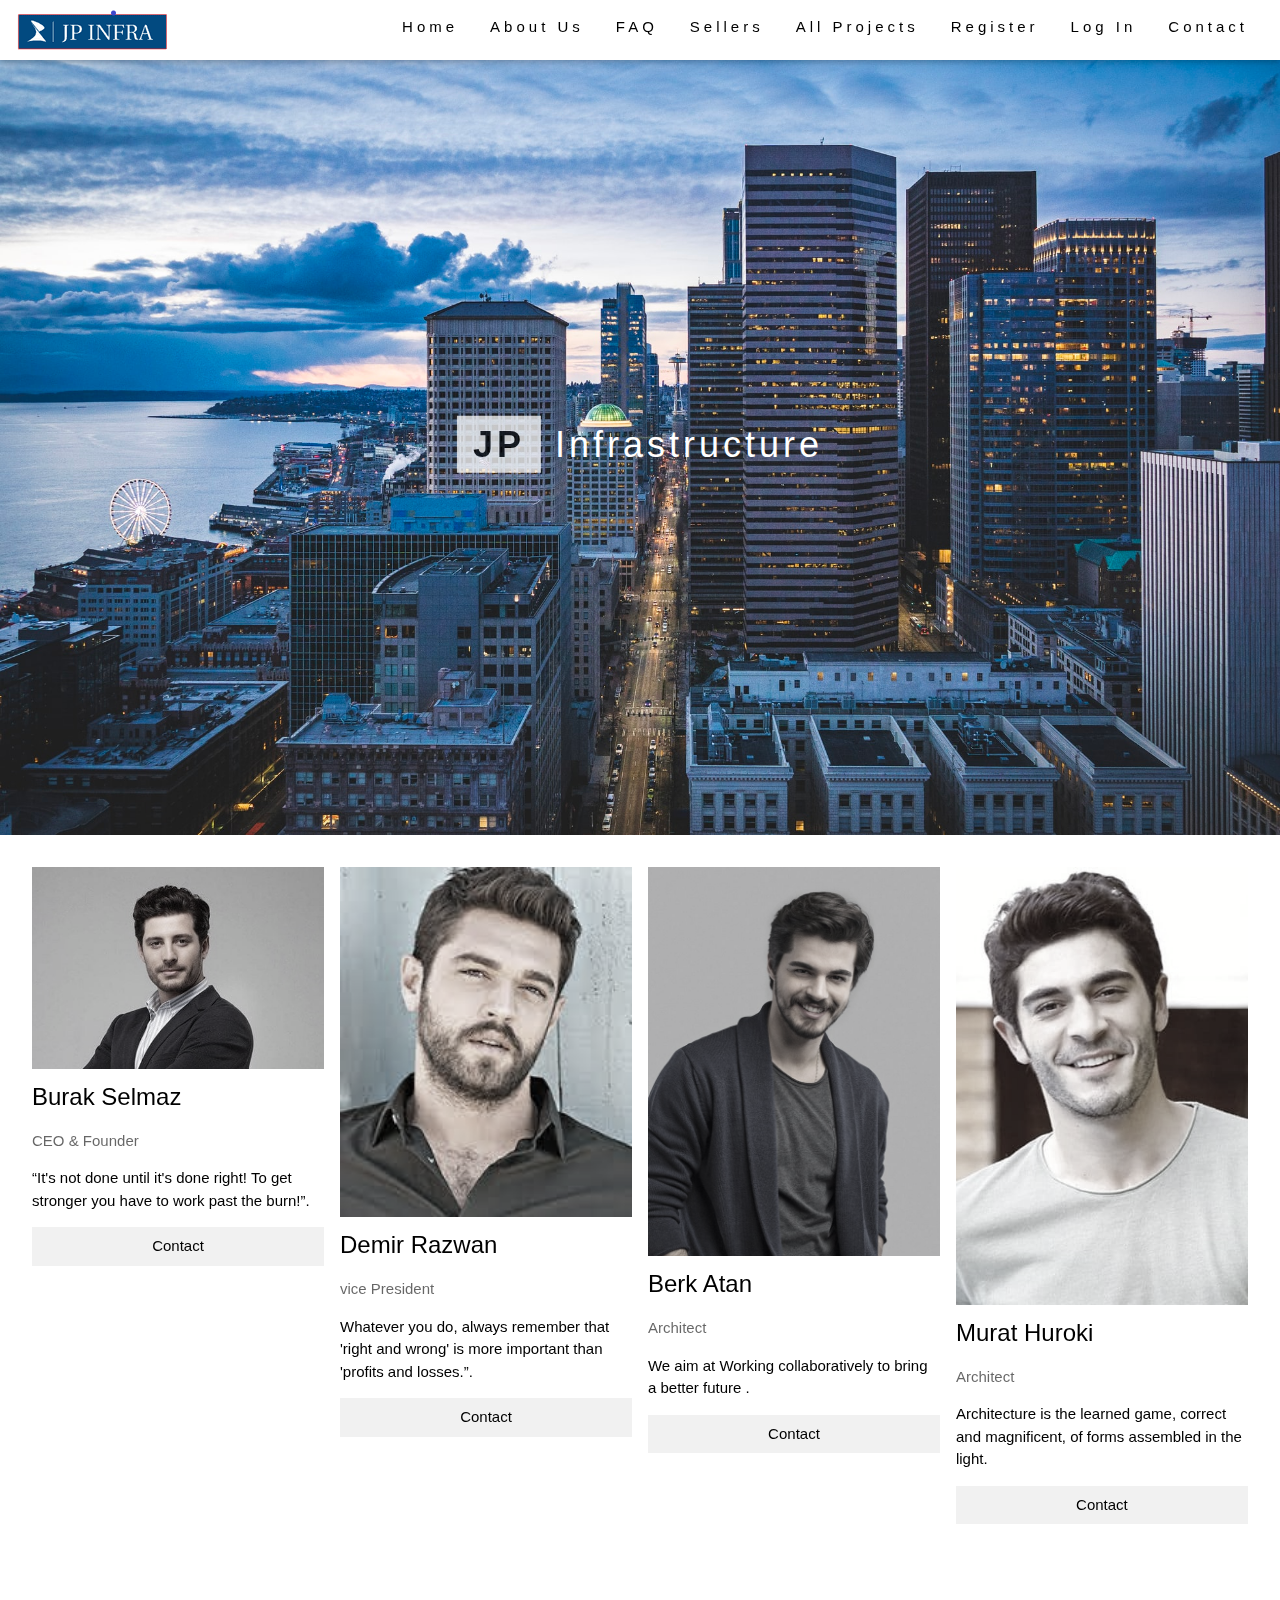
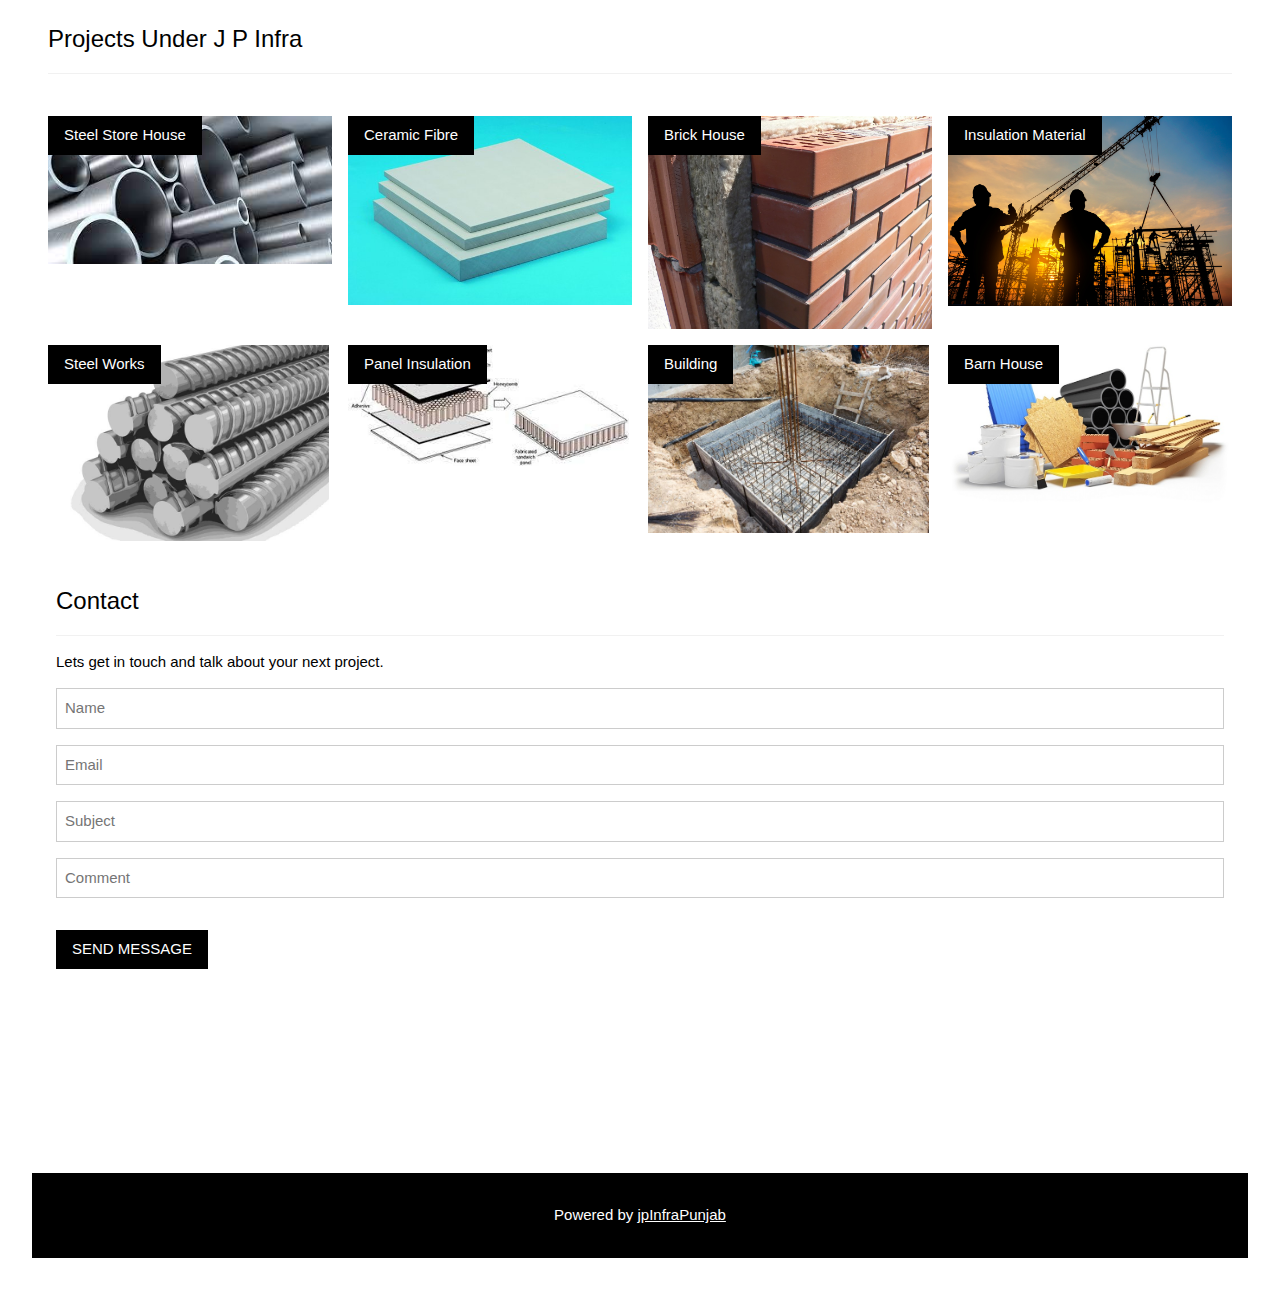
<file: index.html>
<!DOCTYPE html>
<html>
<title>Major Project</title>
<meta charset="UTF-8">
<meta name="viewport" content="width=device-width, initial-scale=1">
<link rel="stylesheet" href="https://www.w3schools.com/w3css/4/w3.css">
<body>

<!-- Navbar (sit on top) -->
<div class="w3-top">
  <div class="w3-bar w3-white w3-wide w3-padding w3-card">
    <img src="logo.png">
    <!--a href="#home" class="w3-bar-item w3-button"><b>BR</b> Architects</a>
    <!-- Float links to the right. Hide them on small screens -->
    <div class="w3-right w3-hide-small">
      <a href="index.html" class="w3-bar-item w3-button">Home</a>
      <a href="about.html" class="w3-bar-item w3-button">About Us</a>
      <a href="faq.html" class="w3-bar-item w3-button">FAQ</a>
      <a href="seller.html" class="w3-bar-item w3-button">Sellers</a>
      <a href="project.html" class="w3-bar-item w3-button"> All Projects</a>
      <a href="register.html" class="w3-bar-item w3-button">Register</a>
      <a href="login.html" class="w3-bar-item w3-button">Log In</a>
      <a href="contact.html" class="w3-bar-item w3-button">Contact</a>
      </div>
  </div>
</div>

<!-- Header -->
<header class="w3-display-container w3-content w3-wide" style="max-width:1500px;" id="home">
  <img class="w3-image" src="slider1.png" alt="Architecture" width="1500" height="800">
  <div class="w3-display-middle w3-margin-top w3-center">
  &nbsp;&nbsp;&nbsp;&nbsp;&nbsp;&nbsp;&nbsp;&nbsp;&nbsp;&nbsp;&nbsp;&nbsp;<h1 class="w3-xxlarge w3-text-white"><span class="w3-padding w3-white w3-opacity-min"><b>JP</b></span> <span class="w3-hide-small w3-text-white">Infrastructure</span></h1>
  </div>
</header>



  <!-- About Section -->
  <div class="w3-container w3-padding-32" id="about">
    <!--h3 class="w3-border-bottom w3-border-light-grey w3-padding-16">About</h3>
    <!--h4 style="font-family: Cambria; color: black;">BR Architects Limited (Ramky Infra) is a flagship company of BR Group, One of the emerging leaders in the field of infrastructure development & environment management. Since the incorporation of its business in 1994, the Company has proudly completed a wide range of construction and infrastructure projects in various sectors such as water and wastewater, transportation (including terminals), irrigation, industrial construction (including SEZs & industrial parks), power transmission and distribution, buildings (including residential, commercial & retail property).

      With the highly skilled team of over 2000 people, Headquartered in Hyderabad, Telangana, Ramky Infra has its offices in  23 states and 2 union territories to manage its business operations and an office at Sharjah in the United Arab Emirates (UAE) to manage international operations. The pan-India presence has enabled the company to serve the growing infrastructure needs across the country. Ramky Infrastructure Ltd is a customer centric, environment concerned and development oriented company
      
      Ramky Infra operates mainly in three principal business segments, the Construction Business is operated directly by the Company and the Developer business is operated through its subsidiaries & associates. Also, the international business is mainly handled in the offshore office at Sharjah, UAE.
      
      Employing the public-private partnership model, Ramky has successfully utilized its core strengths and competencies to fulfill the cutting edge client requirements. The International Business is operated by the Ramky Infrastructure’s fully owned subsidiary in the UAE, Ramky Engineering and Consulting Services FZC, which takes up activities of overseas business explorations in areas such as infrastructure development, roads, and water & waste water
      
      Ramky infra is ISO 9001:2015, ISO 14001:2015 and OHSAS 18001:2007 certified for Quality Management Systems, Environment Management System and Occupational Health & Safety Management Systems which the Company applies to the design, development, engineering, procurement and construction of projects.  </p>
  </div-->

  <div class="w3-row-padding w3-grayscale">
    <div class="w3-col l3 m6 w3-margin-bottom">
      <img src="burak.jpg" alt="John" style="width:100%">
      <h3>Burak Selmaz</h3>
      <p class="w3-opacity">CEO & Founder</p>
      <p>“It's not done until it's done right! To get stronger you have to work past the burn!”.</p>
      <p><button class="w3-button w3-light-grey w3-block">Contact</button></p>
    </div>
    <div class="w3-col l3 m6 w3-margin-bottom">
      <img src="demir.jpg" alt="Jane" style="width:100%">
      <h3>Demir Razwan</h3>
      <p class="w3-opacity">vice President</p>
      <p>Whatever you do, always remember that 'right and wrong' is more important than 'profits and losses.”.</p>
      <p><button class="w3-button w3-light-grey w3-block">Contact</button></p>
    </div>
    <div class="w3-col l3 m6 w3-margin-bottom">
      <img src="berk.jpg" alt="Mike" style="width:100%">
      <h3>Berk Atan</h3>
      <p class="w3-opacity">Architect</p>
      <p>We aim at Working collaboratively to bring a better future  .</p>
      <p><button class="w3-button w3-light-grey w3-block">Contact</button></p>
    </div>
    <div class="w3-col l3 m6 w3-margin-bottom">
      <img src="murat.jpg" alt="Dan" style="width:100%">
      <h3>Murat Huroki</h3>
      <p class="w3-opacity">Architect</p>
      <p> Architecture is the learned game, correct and magnificent, of forms assembled in the light.</p>
      <p><button class="w3-button w3-light-grey w3-block">Contact</button></p>
    </div>
  </div>

  <!-- Page content -->
<div class="w3-content w3-padding" style="max-width:1564px">

  <!-- Project Section-->
  <div class="w3-container w3-padding-32" id="projects">
   <h3 class="w3-border-bottom w3-border-light-grey w3-padding-16">Projects Under J P Infra</h3>
 </div>

 <div class="w3-row-padding">
   <div class="w3-col l3 m6 w3-margin-bottom">
     <div class="w3-display-container">
       <div class="w3-display-topleft w3-black w3-padding">Steel Store House</div>
       <img src="steel.jpg" alt="House" style="width:100%">
     </div>
   </div>
   <div class="w3-col l3 m6 w3-margin-bottom">
     <div class="w3-display-container">
       <div class="w3-display-topleft w3-black w3-padding">Ceramic Fibre</div>
       <img src="supercera.jpg" alt="House" style="width:100%">
     </div>
   </div>
   <div class="w3-col l3 m6 w3-margin-bottom">
     <div class="w3-display-container">
       <div class="w3-display-topleft w3-black w3-padding">Brick House</div>
       <img src="brick.jpg" alt="House" style="width:100%">
     </div>
   </div>
   <div class="w3-col l3 m6 w3-margin-bottom">
     <div class="w3-display-container">
       <div class="w3-display-topleft w3-black w3-padding">Insulation Material</div>
       <img src="construction.jpg" alt="House" style="width:100%">
     </div>
   </div>
 </div>

 <div class="w3-row-padding">
   <div class="w3-col l3 m6 w3-margin-bottom">
     <div class="w3-display-container">
       <div class="w3-display-topleft w3-black w3-padding">Steel Works</div>
       <img src="steel1.jpg" alt="House" style="width:99%">
     </div>
   </div>
   <div class="w3-col l3 m6 w3-margin-bottom">
     <div class="w3-display-container">
       <div class="w3-display-topleft w3-black w3-padding">Panel Insulation</div>
       <img src="panel.jpg" alt="House" style="width:99%">
     </div>
   </div>
   <div class="w3-col l3 m6 w3-margin-bottom">
     <div class="w3-display-container">
       <div class="w3-display-topleft w3-black w3-padding">Building </div>
       <img src="cons.jpg" alt="House" style="width:99%">
     </div>
   </div>
   <div class="w3-col l3 m6 w3-margin-bottom">
     <div class="w3-display-container">
       <div class="w3-display-topleft w3-black w3-padding">Barn House</div>
       <img src="construct.jpg" alt="House" style="width:99%">
     </div>
   </div>
 </div-->

  <!-Contact Section-- >
  <div class="w3-container w3-padding-32" id="contact">
    <h3 class="w3-border-bottom w3-border-light-grey w3-padding-16">Contact</h3>
    <p>Lets get in touch and talk about your next project.</p>
    <form  method="get" action="contact.php">
      <input class="w3-input w3-border" type="text" placeholder="Name" required name="Name">
      <input class="w3-input w3-section w3-border" type="text" placeholder="Email" required name="Email">
      <input class="w3-input w3-section w3-border" type="text" placeholder="Subject" required name="Subject">
      <input class="w3-input w3-section w3-border" type="text" placeholder="Comment" required name="Comment">
      <button class="w3-button w3-black w3-section" type="submit">
        <i class="fa fa-paper-plane"></i> SEND MESSAGE
      </button>
    </form>
  </div>
  
<!-- Image of location/map -->
<div class="w3-container">
<iframe src="https://www.google.com/maps/embed?pb=!1m18!1m12!1m3!1d1750768.0328869775!2d74.2798774482171!3d31.013185452502604!2m3!1f0!2f0!3f0!3m2!1i1024!2i768!4f13.1!3m3!1m2!1s0x391964aa569e7355%3A0x8fbd263103a38861!2sPunjab!5e0!3m2!1sen!2sin!4v1626273891125!5m2!1sen!2sin" width="1700" height="450" style="border:0;" allowfullscreen="" loading="lazy" class="w3-image" style="width:100%"></iframe>
</div>

<!-- End page content -->
</div>


<!-- Footer -->
<footer class="w3-center w3-black w3-padding-16">
  <p>Powered by <a href="#" title="W3.CSS" target="_blank" class="w3-hover-text-green">jpInfraPunjab</a></p>
</footer>

</body>
</html>
</file>
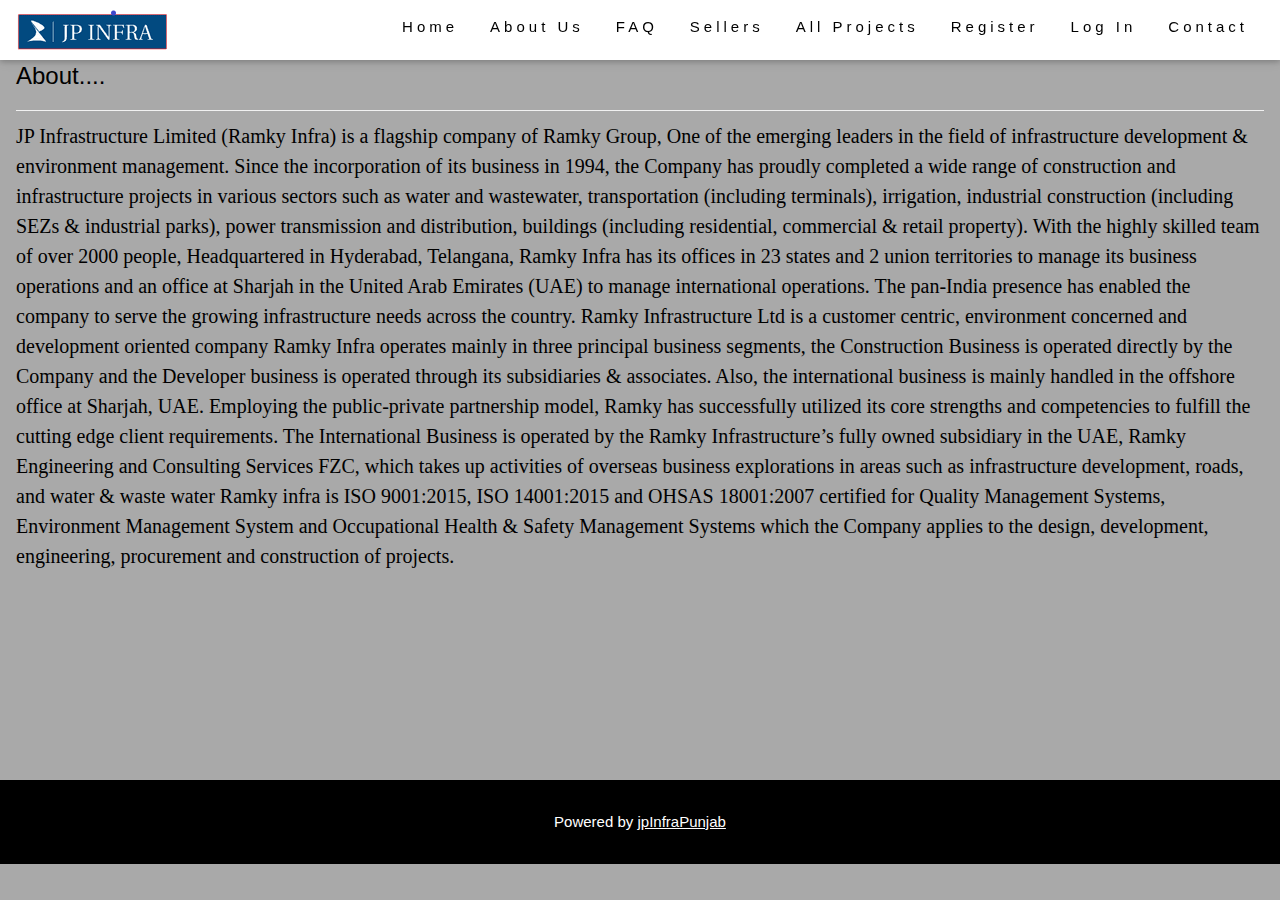
<file: about.html>
<!DOCTYPE html>
<html>
<title>Major project</title>
<meta charset="UTF-8">
<meta name="viewport" content="width=device-width, initial-scale=1">
<link rel="stylesheet" href="https://www.w3schools.com/w3css/4/w3.css">
<body style="background-color:darkgray;" >

<!-- Navbar (sit on top) -->
<div class="w3-top">
  <div class="w3-bar w3-white w3-wide w3-padding w3-card">
    <img src="logo.png">
    <!--a href="#home" class="w3-bar-item w3-button"><b>BR</b> Architects</a-->
    <!-- Float links to the right. Hide them on small screens -->
    <div class="w3-right w3-hide-small">
      <a href="index.html" class="w3-bar-item w3-button">Home</a>
      <a href="faq.html" class="w3-bar-item w3-button">About Us</a>
      <a href="index.html" class="w3-bar-item w3-button">FAQ</a>
      <a href="seller.html" class="w3-bar-item w3-button">Sellers</a>
      <a href="project.html" class="w3-bar-item w3-button"> All Projects</a>
      <a href="register.html" class="w3-bar-item w3-button">Register</a>
      <a href="login.html" class="w3-bar-item w3-button">Log In</a>
      <a href="contact.html" class="w3-bar-item w3-button">Contact</a>
    </div>
  </div>
</div>


  <!-- About Section -->
  <div class="w3-container w3-padding-32" id="about">
    <h3 class="w3-border-bottom w3-border-light-grey w3-padding-16">About....</h3>
    <h4 style="font-family: Cambria; color: black;">JP Infrastructure Limited (Ramky Infra) is a flagship company of Ramky Group, One of the emerging leaders in the field of infrastructure development & environment management. Since the incorporation of its business in 1994, the Company has proudly completed a wide range of construction and infrastructure projects in various sectors such as water and wastewater, transportation (including terminals), irrigation, industrial construction (including SEZs & industrial parks), power transmission and distribution, buildings (including residential, commercial & retail property).

      With the highly skilled team of over 2000 people, Headquartered in Hyderabad, Telangana, Ramky Infra has its offices in  23 states and 2 union territories to manage its business operations and an office at Sharjah in the United Arab Emirates (UAE) to manage international operations. The pan-India presence has enabled the company to serve the growing infrastructure needs across the country. Ramky Infrastructure Ltd is a customer centric, environment concerned and development oriented company
      
      Ramky Infra operates mainly in three principal business segments, the Construction Business is operated directly by the Company and the Developer business is operated through its subsidiaries & associates. Also, the international business is mainly handled in the offshore office at Sharjah, UAE.
      
      Employing the public-private partnership model, Ramky has successfully utilized its core strengths and competencies to fulfill the cutting edge client requirements. The International Business is operated by the Ramky Infrastructure’s fully owned subsidiary in the UAE, Ramky Engineering and Consulting Services FZC, which takes up activities of overseas business explorations in areas such as infrastructure development, roads, and water & waste water
      
      Ramky infra is ISO 9001:2015, ISO 14001:2015 and OHSAS 18001:2007 certified for Quality Management Systems, Environment Management System and Occupational Health & Safety Management Systems which the Company applies to the design, development, engineering, procurement and construction of projects.  </p>
  </div>

  
<!-- Image of location/map -->
<div class="w3-container">
    <iframe src="https://www.google.com/maps/embed?pb=!1m18!1m12!1m3!1d1750768.0328869775!2d74.2798774482171!3d31.013185452502604!2m3!1f0!2f0!3f0!3m2!1i1024!2i768!4f13.1!3m3!1m2!1s0x391964aa569e7355%3A0x8fbd263103a38861!2sPunjab!5e0!3m2!1sen!2sin!4v1626273891125!5m2!1sen!2sin" width="1700" height="450" style="border:0;" allowfullscreen="" loading="lazy" class="w3-image" style="width:100%"></iframe>
</div>

<!-- End page content -->
</div>


<!-- Footer -->
<footer class="w3-center w3-black w3-padding-16">
    <p>Powered by <a href="#" title="W3.CSS" target="_blank" class="w3-hover-text-green">jpInfraPunjab</a></p>
</footer>

</body>
</html>
</file>
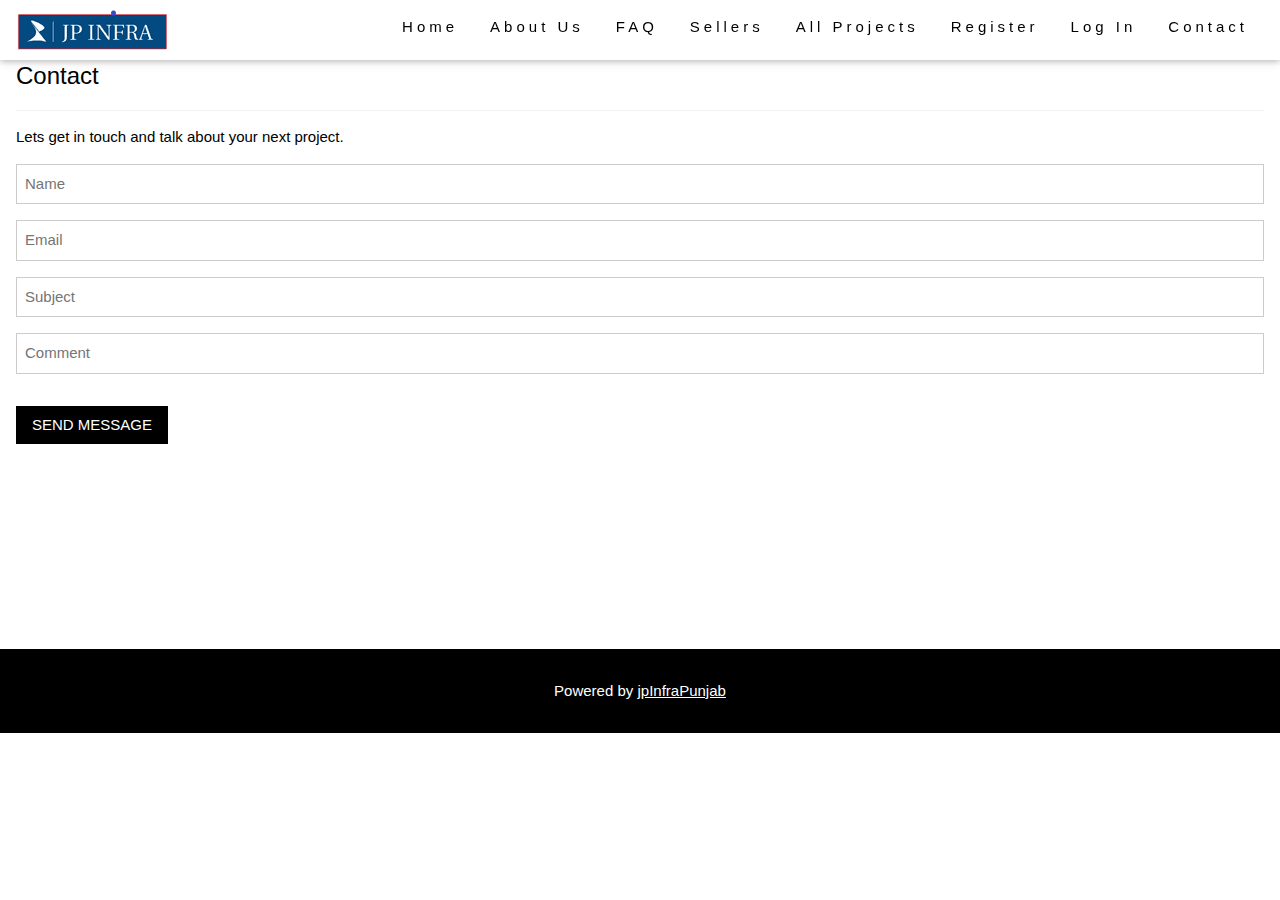
<file: contact.html>
<!DOCTYPE html>
<html>
<title>WMajor Project</title>
<meta charset="UTF-8">
<meta name="viewport" content="width=device-width, initial-scale=1">
<link rel="stylesheet" href="https://www.w3schools.com/w3css/4/w3.css">
<body>

<!-- Navbar (sit on top) -->
<div class="w3-top">
  <div class="w3-bar w3-white w3-wide w3-padding w3-card">
    <img src="logo.png">
    <!--a href="#home" class="w3-bar-item w3-button"><b>BR</b> Architects</a>
    <!-- Float links to the right. Hide them on small screens -->
    <div class="w3-right w3-hide-small">
      <a href="index.html" class="w3-bar-item w3-button">Home</a>
      <a href="about.html" class="w3-bar-item w3-button">About Us</a>
      <a href="faq.html" class="w3-bar-item w3-button">FAQ</a>
      <a href="seller.html" class="w3-bar-item w3-button">Sellers</a>
      <a href="project.html" class="w3-bar-item w3-button"> All Projects</a>
      <a href="register.html" class="w3-bar-item w3-button">Register</a>
      <a href="login.html" class="w3-bar-item w3-button">Log In</a>
      <a href="contact.html" class="w3-bar-item w3-button">Contact</a>
       </div>
  </div>
</div>



  <!-- Contact Section -->
  <div class="w3-container w3-padding-32" id="contact">
    <h3 class="w3-border-bottom w3-border-light-grey w3-padding-16">Contact</h3>
    <p>Lets get in touch and talk about your next project.</p>
    <form  method="get" action="contact.php">
      <input class="w3-input w3-border" type="text" placeholder="Name" required name="Name">
      <input class="w3-input w3-section w3-border" type="text" placeholder="Email" required name="Email">
      <input class="w3-input w3-section w3-border" type="text" placeholder="Subject" required name="Subject">
      <input class="w3-input w3-section w3-border" type="text" placeholder="Comment" required name="Comment">
      <button class="w3-button w3-black w3-section" type="submit">
        <i class="fa fa-paper-plane"></i> SEND MESSAGE
      </button>
    </form>
  </div>
  
<!-- Image of location/map -->
<div class="w3-container">
<iframe src="https://www.google.com/maps/embed?pb=!1m18!1m12!1m3!1d1750768.0328869775!2d74.2798774482171!3d31.013185452502604!2m3!1f0!2f0!3f0!3m2!1i1024!2i768!4f13.1!3m3!1m2!1s0x391964aa569e7355%3A0x8fbd263103a38861!2sPunjab!5e0!3m2!1sen!2sin!4v1626273891125!5m2!1sen!2sin" width="1700" height="450" style="border:0;" allowfullscreen="" loading="lazy" class="w3-image" style="width:100%"></iframe>
</div>

<!-- End page content -->
</div>


<!-- Footer -->
<footer class="w3-center w3-black w3-padding-16">
    <p>Powered by <a href="#" title="W3.CSS" target="_blank" class="w3-hover-text-green">jpInfraPunjab</a></p>
</footer>

</body>
</html>
</file>
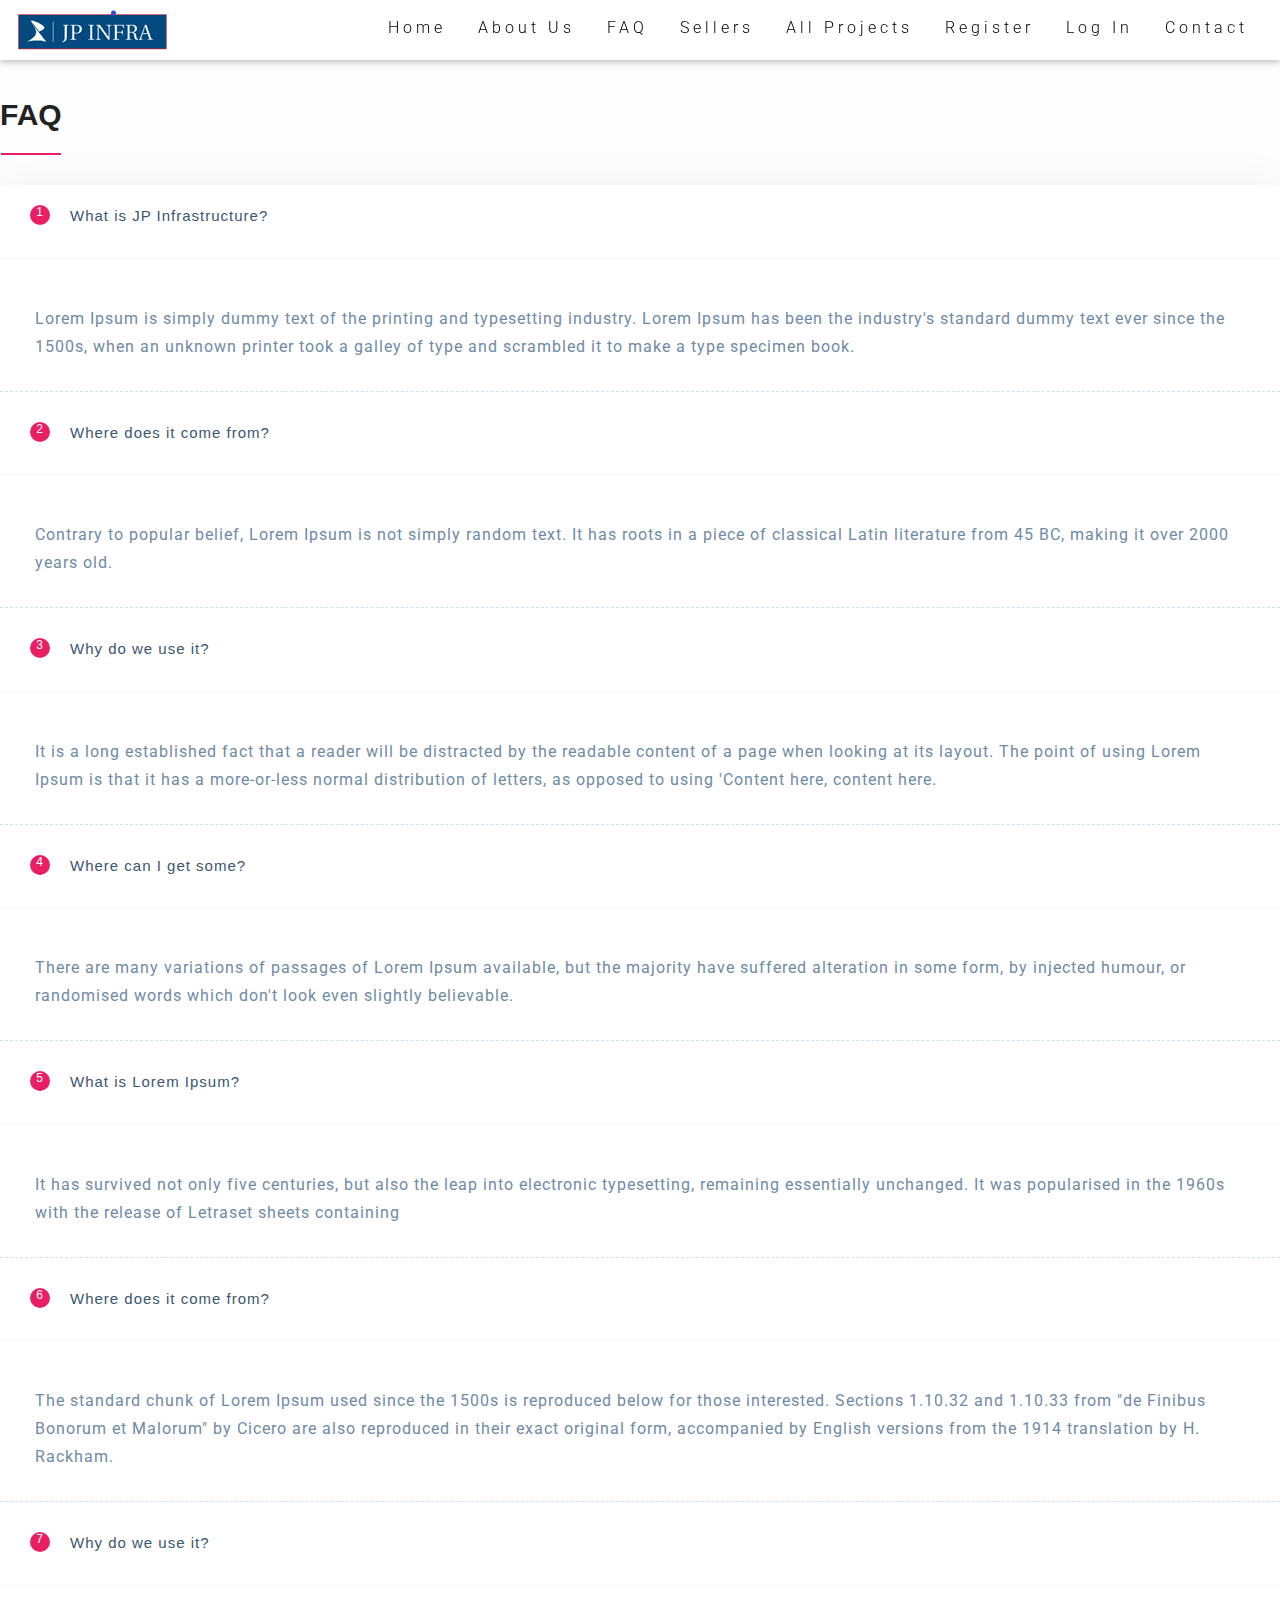
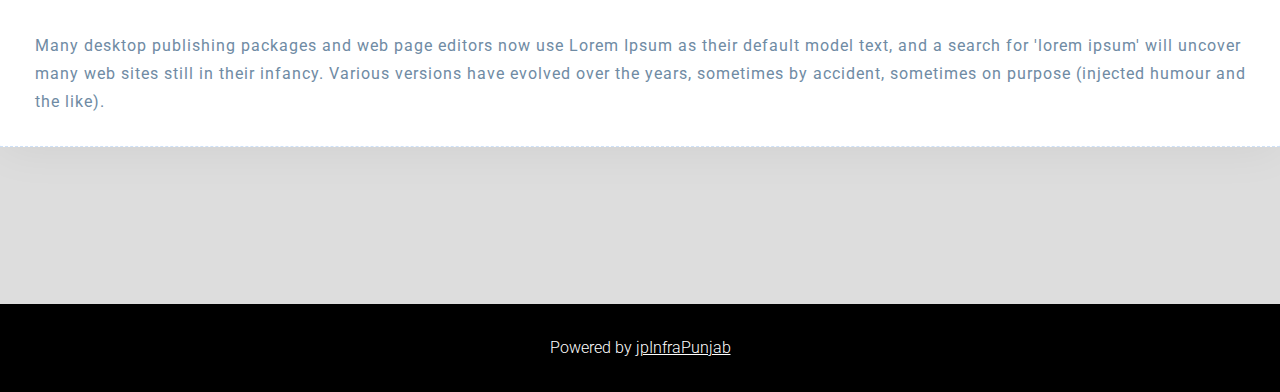
<file: faq.html>
<!DOCTYPE html>
<html>
<title>W3.CSS Template</title>
<meta charset="UTF-8">
<meta name="viewport" content="width=device-width, initial-scale=1">
<link rel="stylesheet" href="https://www.w3schools.com/w3css/4/w3.css">
<link rel="stylesheet" href="styling.css">
<body>

<!-- Navbar (sit on top) -->
<div class="w3-top">
  <div class="w3-bar w3-white w3-wide w3-padding w3-card">
    <img src="logo.png">
    <!--a href="#home" class="w3-bar-item w3-button"><b>BR</b> Architects</a>
    <!-- Float links to the right. Hide them on small screens -->
    <div class="w3-right w3-hide-small">
      <a href="index.html" class="w3-bar-item w3-button">Home</a>
      <a href="about.html" class="w3-bar-item w3-button">About Us</a>
      <a href="faq.html" class="w3-bar-item w3-button">FAQ</a>
      <a href="seller.html" class="w3-bar-item w3-button">Sellers</a>
      <a href="project.html" class="w3-bar-item w3-button"> All Projects</a>
      <a href="register.html" class="w3-bar-item w3-button">Register</a>
      <a href="login.html" class="w3-bar-item w3-button">Log In</a>
      <a href="contact.html" class="w3-bar-item w3-button">Contact</a>
    </div>
  </div>
</div>

<section class="faq-section">
  <div class="container">
    <div class="row">
                      <!-- ***** FAQ Start ***** -->
                      <div class="col-md-6 offset-md-3">
  
                          <div class="faq-title text-center pb-3">
                              <h2>FAQ</h2>
                          </div>
                      </div>
                      <div class="col-md-6 offset-md-3">
                          <div class="faq" id="accordion">
                              <div class="card">
                                  <div class="card-header" id="faqHeading-1">
                                      <div class="mb-0">
                                          <h5 class="faq-title" data-toggle="collapse" data-target="#faqCollapse-1" data-aria-expanded="true" data-aria-controls="faqCollapse-1">
                                              <span class="badge">1</span>What is JP Infrastructure?
                                          </h5>
                                      </div>
                                  </div>
                                  <div id="faqCollapse-1" class="collapse" aria-labelledby="faqHeading-1" data-parent="#accordion">
                                      <div class="card-body">
                                          <p>Lorem Ipsum is simply dummy text of the printing and typesetting industry. Lorem Ipsum has been the industry's standard dummy text ever since the 1500s, when an unknown printer took a galley of type and scrambled it to make a type specimen book. </p>
                                      </div>
                                  </div>
                              </div>
                              <div class="card">
                                  <div class="card-header" id="faqHeading-2">
                                      <div class="mb-0">
                                          <h5 class="faq-title" data-toggle="collapse" data-target="#faqCollapse-2" data-aria-expanded="false" data-aria-controls="faqCollapse-2">
                                              <span class="badge">2</span> Where does it come from?
                                          </h5>
                                      </div>
                                  </div>
                                  <div id="faqCollapse-2" class="collapse" aria-labelledby="faqHeading-2" data-parent="#accordion">
                                      <div class="card-body">
                                          <p>Contrary to popular belief, Lorem Ipsum is not simply random text. It has roots in a piece of classical Latin literature from 45 BC, making it over 2000 years old.</p>
                                      </div>
                                  </div>
                              </div>
                              <div class="card">
                                  <div class="card-header" id="faqHeading-3">
                                      <div class="mb-0">
                                          <h5 class="faq-title" data-toggle="collapse" data-target="#faqCollapse-3" data-aria-expanded="false" data-aria-controls="faqCollapse-3">
                                              <span class="badge">3</span>Why do we use it?
                                          </h5>
                                      </div>
                                  </div>
                                  <div id="faqCollapse-3" class="collapse" aria-labelledby="faqHeading-3" data-parent="#accordion">
                                      <div class="card-body">
                                          <p>It is a long established fact that a reader will be distracted by the readable content of a page when looking at its layout. The point of using Lorem Ipsum is that it has a more-or-less normal distribution of letters, as opposed to using 'Content here, content here.</p>
                                      </div>
                                  </div>
                              </div>
                              <div class="card">
                                  <div class="card-header" id="faqHeading-4">
                                      <div class="mb-0">
                                          <h5 class="faq-title" data-toggle="collapse" data-target="#faqCollapse-4" data-aria-expanded="false" data-aria-controls="faqCollapse-4">
                                              <span class="badge">4</span> Where can I get some?
                                          </h5>
                                      </div>
                                  </div>
                                  <div id="faqCollapse-4" class="collapse" aria-labelledby="faqHeading-4" data-parent="#accordion">
                                      <div class="card-body">
                                          <p>There are many variations of passages of Lorem Ipsum available, but the majority have suffered alteration in some form, by injected humour, or randomised words which don't look even slightly believable.</p>
                                      </div>
                                  </div>
                              </div>
                              <div class="card">
                                  <div class="card-header" id="faqHeading-5">
                                      <div class="mb-0">
                                          <h5 class="faq-title" data-toggle="collapse" data-target="#faqCollapse-5" data-aria-expanded="false" data-aria-controls="faqCollapse-5">
                                              <span class="badge">5</span> What is Lorem Ipsum?
                                          </h5>
                                      </div>
                                  </div>
                                  <div id="faqCollapse-5" class="collapse" aria-labelledby="faqHeading-5" data-parent="#accordion">
                                      <div class="card-body">
                                          <p> It has survived not only five centuries, but also the leap into electronic typesetting, remaining essentially unchanged. It was popularised in the 1960s with the release of Letraset sheets containing</p>
                                      </div>
                                  </div>
                              </div>
                              <div class="card">
                                  <div class="card-header" id="faqHeading-6">
                                      <div class="mb-0">
                                          <h5 class="faq-title" data-toggle="collapse" data-target="#faqCollapse-6" data-aria-expanded="false" data-aria-controls="faqCollapse-6">
                                              <span class="badge">6</span> Where does it come from?
                                          </h5>
                                      </div>
                                  </div>
                                  <div id="faqCollapse-6" class="collapse" aria-labelledby="faqHeading-6" data-parent="#accordion">
                                      <div class="card-body">
                                          <p>The standard chunk of Lorem Ipsum used since the 1500s is reproduced below for those interested. Sections 1.10.32 and 1.10.33 from "de Finibus Bonorum et Malorum" by Cicero are also reproduced in their exact original form, accompanied by English versions from the 1914 translation by H. Rackham.</p>
                                      </div>
                                  </div>
                              </div>
                              <div class="card">
                                  <div class="card-header" id="faqHeading-7">
                                      <div class="mb-0">
                                          <h5 class="faq-title" data-toggle="collapse" data-target="#faqCollapse-7" data-aria-expanded="false" data-aria-controls="faqCollapse-7">
                                              <span class="badge">7</span> Why do we use it?
                                          </h5>
                                      </div>
                                  </div>
                                  <div id="faqCollapse-7" class="collapse" aria-labelledby="faqHeading-7" data-parent="#accordion">
                                      <div class="card-body">
                                          <p>Many desktop publishing packages and web page editors now use Lorem Ipsum as their default model text, and a search for 'lorem ipsum' will uncover many web sites still in their infancy. Various versions have evolved over the years, sometimes by accident, sometimes on purpose (injected humour and the like).</p>
                                      </div>
                                  </div>
                              </div>
                          </div>
                      </div>
                    </div>
                  </div>
                  </section>


  

  
<!-- Image of location/map -->
<div class="w3-container">
<iframe src="https://www.google.com/maps/embed?pb=!1m18!1m12!1m3!1d1750768.0328869775!2d74.2798774482171!3d31.013185452502604!2m3!1f0!2f0!3f0!3m2!1i1024!2i768!4f13.1!3m3!1m2!1s0x391964aa569e7355%3A0x8fbd263103a38861!2sPunjab!5e0!3m2!1sen!2sin!4v1626273891125!5m2!1sen!2sin" width="1700" height="450" style="border:0;" allowfullscreen="" loading="lazy" class="w3-image" style="width:100%"></iframe>
</div>

<!-- End page content -->
</div>


<!-- Footer -->
<footer class="w3-center w3-black w3-padding-16">
  <p>Powered by <a href="#" title="W3.CSS" target="_blank" class="w3-hover-text-green">jpInfraPunjab</a></p>
</footer>

</body>
</html>
</file>
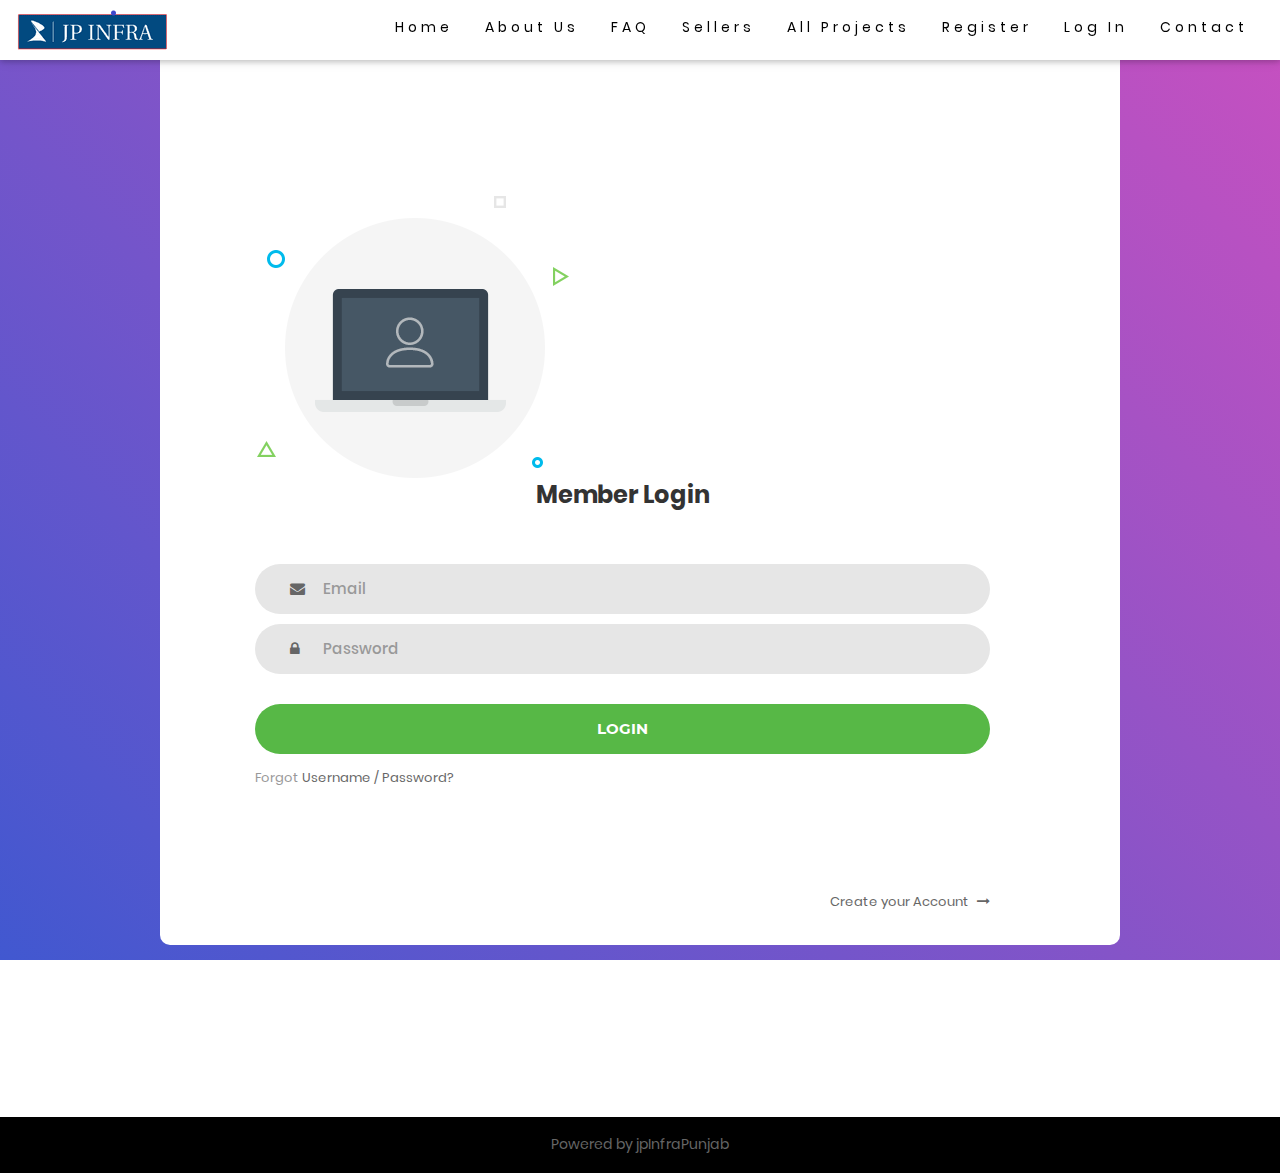
<file: login.html>
<!DOCTYPE html>
<html>
<title>Major Project</title>
<meta charset="UTF-8">
<meta name="viewport" content="width=device-width, initial-scale=1">
<link rel="stylesheet" href="https://www.w3schools.com/w3css/4/w3.css">
<body>

<!-- Navbar (sit on top) -->
<div class="w3-top">
  <div class="w3-bar w3-white w3-wide w3-padding w3-card">
    <img src="logo.png">
    <!--a href="#home" class="w3-bar-item w3-button"><b>BR</b> Architects</a>
    <!-- Float links to the right. Hide them on small screens -->
    <div class="w3-right w3-hide-small">
        <a href="index.html" class="w3-bar-item w3-button">Home</a>
        <a href="about.html" class="w3-bar-item w3-button">About Us</a>
        <a href="faq.html" class="w3-bar-item w3-button">FAQ</a>
        <a href="seller.html" class="w3-bar-item w3-button">Sellers</a>
        <a href="project.html" class="w3-bar-item w3-button"> All Projects</a>
        <a href="register.html" class="w3-bar-item w3-button">Register</a>
        <a href="login.html" class="w3-bar-item w3-button">Log In</a>
        <a href="contact.html" class="w3-bar-item w3-button">Contact</a>
        </div>
  </div>
</div>

<!DOCTYPE html>
<html lang="en">
<head>
	<title>Login V1</title>
	<meta charset="UTF-8">
	<meta name="viewport" content="width=device-width, initial-scale=1">
<!--===============================================================================================-->	
	<link rel="icon" type="image/png" href="images/icons/favicon.ico"/>
<!--===============================================================================================-->
	<link rel="stylesheet" type="text/css" href="vendor/bootstrap/css/bootstrap.min.css">
<!--===============================================================================================-->
	<link rel="stylesheet" type="text/css" href="fonts/font-awesome-4.7.0/css/font-awesome.min.css">
<!--===============================================================================================-->
	<link rel="stylesheet" type="text/css" href="vendor/animate/animate.css">
<!--===============================================================================================-->	
	<link rel="stylesheet" type="text/css" href="vendor/css-hamburgers/hamburgers.min.css">
<!--===============================================================================================-->
	<link rel="stylesheet" type="text/css" href="vendor/select2/select2.min.css">
<!--===============================================================================================-->
	<link rel="stylesheet" type="text/css" href="css/util.css">
	<link rel="stylesheet" type="text/css" href="css/main.css">
<!--===============================================================================================-->
</head>
<body>
<form action="login.php" method="get">
	<div class="limiter">
		<div class="container-login100">
			<div class="wrap-login100">
				<div class="login100-pic js-tilt" data-tilt>
					<img src="images/img-01.png" alt="IMG">
				</div>

				<form class="login100-form validate-form">
					<span class="login100-form-title">
						Member Login
					</span>

					<div class="wrap-input100 validate-input" data-validate = "Valid email is required: ex@abc.xyz">
						<input class="input100" type="text" name="email" placeholder="Email">
						<span class="focus-input100"></span>
						<span class="symbol-input100">
							<i class="fa fa-envelope" aria-hidden="true"></i>
						</span>
					</div>

					<div class="wrap-input100 validate-input" data-validate = "Password is required">
						<input class="input100" type="password" name="pass" placeholder="Password">
						<span class="focus-input100"></span>
						<span class="symbol-input100">
							<i class="fa fa-lock" aria-hidden="true"></i>
						</span>
					</div>
					
					<div class="container-login100-form-btn">
						<button class="login100-form-btn">
							Login
						</button>
					</div>

					<div class="text-center p-t-12">
						<span class="txt1">
							Forgot
						</span>
						<a class="txt2" href="#">
							Username / Password?
						</a>
					</div>

					<div class="text-center p-t-136">
						<a class="txt2" href="#">
							Create your Account
							<i class="fa fa-long-arrow-right m-l-5" aria-hidden="true"></i>
						</a>
					</div>
				</form>
			</div>
		</div>
	</div>
</form>	
	

	
<!--===============================================================================================-->	
	<script src="vendor/jquery/jquery-3.2.1.min.js"></script>
<!--===============================================================================================-->
	<script src="vendor/bootstrap/js/popper.js"></script>
	<script src="vendor/bootstrap/js/bootstrap.min.js"></script>
<!--===============================================================================================-->
	<script src="vendor/select2/select2.min.js"></script>
<!--===============================================================================================-->
	<script src="vendor/tilt/tilt.jquery.min.js"></script>
	<script >
		$('.js-tilt').tilt({
			scale: 1.1
		})
	</script>
<!--===============================================================================================-->
	<script src="js/main.js"></script>

</body>
</html>


<!-- Image of location/map -->
<div class="w3-container">
<iframe src="https://www.google.com/maps/embed?pb=!1m18!1m12!1m3!1d1750768.0328869775!2d74.2798774482171!3d31.013185452502604!2m3!1f0!2f0!3f0!3m2!1i1024!2i768!4f13.1!3m3!1m2!1s0x391964aa569e7355%3A0x8fbd263103a38861!2sPunjab!5e0!3m2!1sen!2sin!4v1626273891125!5m2!1sen!2sin" width="1700" height="450" style="border:0;" allowfullscreen="" loading="lazy" class="w3-image" style="width:100%"></iframe>
</div>

<!-- End page content -->
</div>


<!-- Footer -->
<footer class="w3-center w3-black w3-padding-16">
  <p>Powered by <a href="#" title="W3.CSS" target="_blank" class="w3-hover-text-green">jpInfraPunjab</a></p>
</footer>

</body>
</html>
</file>
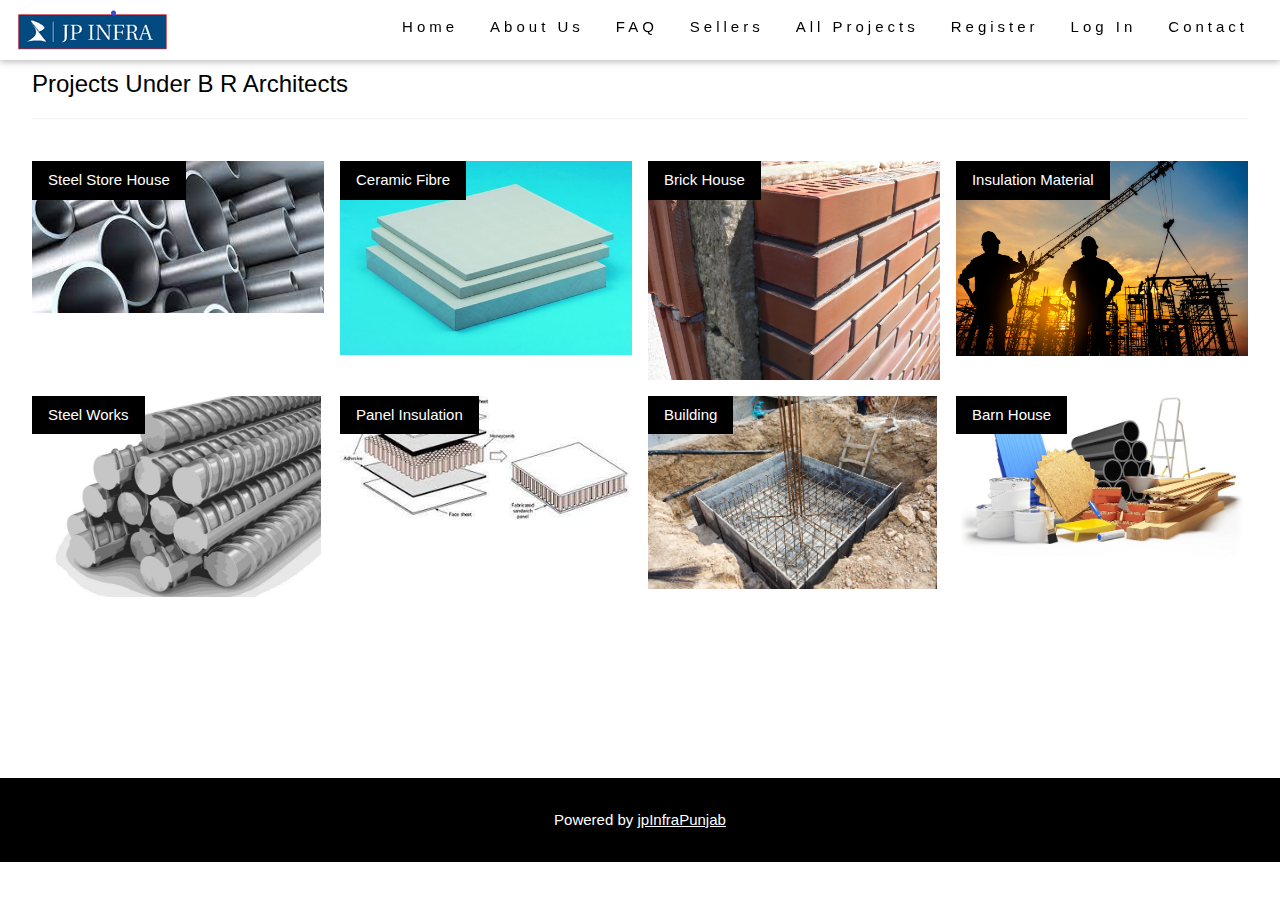
<file: project.html>
<!DOCTYPE html>
<html>
<title>Major Project</title>
<meta charset="UTF-8">
<meta name="viewport" content="width=device-width, initial-scale=1">
<link rel="stylesheet" href="https://www.w3schools.com/w3css/4/w3.css">
<body>

<!-- Navbar (sit on top) -->
<div class="w3-top">
  <div class="w3-bar w3-white w3-wide w3-padding w3-card">
    <img src="logo.png">
    <!--a href="#home" class="w3-bar-item w3-button"><b>BR</b> Architects</a>
    <!-- Float links to the right. Hide them on small screens -->
    <div class="w3-right w3-hide-small">
      <a href="index.html" class="w3-bar-item w3-button">Home</a>
      <a href="about.html" class="w3-bar-item w3-button">About Us</a>
      <a href="faq.html" class="w3-bar-item w3-button">FAQ</a>
      <a href="seller.html" class="w3-bar-item w3-button">Sellers</a>
      <a href="project.html" class="w3-bar-item w3-button"> All Projects</a>
      <a href="register.html" class="w3-bar-item w3-button">Register</a>
      <a href="login.html" class="w3-bar-item w3-button">Log In</a>
      <a href="contact.html" class="w3-bar-item w3-button">Contact</a>
     </div>
  </div>
</div>


<!-- Page content -->
<div class="w3-content w3-padding" style="max-width:1564px">

  <!-- Project Section-->
  <div class="w3-container w3-padding-32" id="projects">
    <h3 class="w3-border-bottom w3-border-light-grey w3-padding-16">Projects Under B R Architects</h3>
  </div>

  <div class="w3-row-padding">
    <div class="w3-col l3 m6 w3-margin-bottom">
      <div class="w3-display-container">
        <div class="w3-display-topleft w3-black w3-padding">Steel Store House</div>
        <img src="steel.jpg" alt="House" style="width:100%">
      </div>
    </div>
    <div class="w3-col l3 m6 w3-margin-bottom">
      <div class="w3-display-container">
        <div class="w3-display-topleft w3-black w3-padding">Ceramic Fibre</div>
        <img src="supercera.jpg" alt="House" style="width:100%">
      </div>
    </div>
    <div class="w3-col l3 m6 w3-margin-bottom">
      <div class="w3-display-container">
        <div class="w3-display-topleft w3-black w3-padding">Brick House</div>
        <img src="brick.jpg" alt="House" style="width:100%">
      </div>
    </div>
    <div class="w3-col l3 m6 w3-margin-bottom">
      <div class="w3-display-container">
        <div class="w3-display-topleft w3-black w3-padding">Insulation Material</div>
        <img src="construction.jpg" alt="House" style="width:100%">
      </div>
    </div>
  </div>

  <div class="w3-row-padding">
    <div class="w3-col l3 m6 w3-margin-bottom">
      <div class="w3-display-container">
        <div class="w3-display-topleft w3-black w3-padding">Steel Works</div>
        <img src="steel1.jpg" alt="House" style="width:99%">
      </div>
    </div>
    <div class="w3-col l3 m6 w3-margin-bottom">
      <div class="w3-display-container">
        <div class="w3-display-topleft w3-black w3-padding">Panel Insulation</div>
        <img src="panel.jpg" alt="House" style="width:99%">
      </div>
    </div>
    <div class="w3-col l3 m6 w3-margin-bottom">
      <div class="w3-display-container">
        <div class="w3-display-topleft w3-black w3-padding">Building </div>
        <img src="cons.jpg" alt="House" style="width:99%">
      </div>
    </div>
    <div class="w3-col l3 m6 w3-margin-bottom">
      <div class="w3-display-container">
        <div class="w3-display-topleft w3-black w3-padding">Barn House</div>
        <img src="construct.jpg" alt="House" style="width:99%">
      </div>
    </div>
  </div>

  

  
  
<!-- Image of location/map -->
<div class="w3-container">
<iframe src="https://www.google.com/maps/embed?pb=!1m18!1m12!1m3!1d1750768.0328869775!2d74.2798774482171!3d31.013185452502604!2m3!1f0!2f0!3f0!3m2!1i1024!2i768!4f13.1!3m3!1m2!1s0x391964aa569e7355%3A0x8fbd263103a38861!2sPunjab!5e0!3m2!1sen!2sin!4v1626273891125!5m2!1sen!2sin" width="1700" height="450" style="border:0;" allowfullscreen="" loading="lazy" class="w3-image" style="width:100%"></iframe>
</div>

<!-- End page content -->
</div>


<!-- Footer -->
<footer class="w3-center w3-black w3-padding-16">
    <p>Powered by <a href="#" title="W3.CSS" target="_blank" class="w3-hover-text-green">jpInfraPunjab</a></p>
</footer>

</body>
</html>
</file>
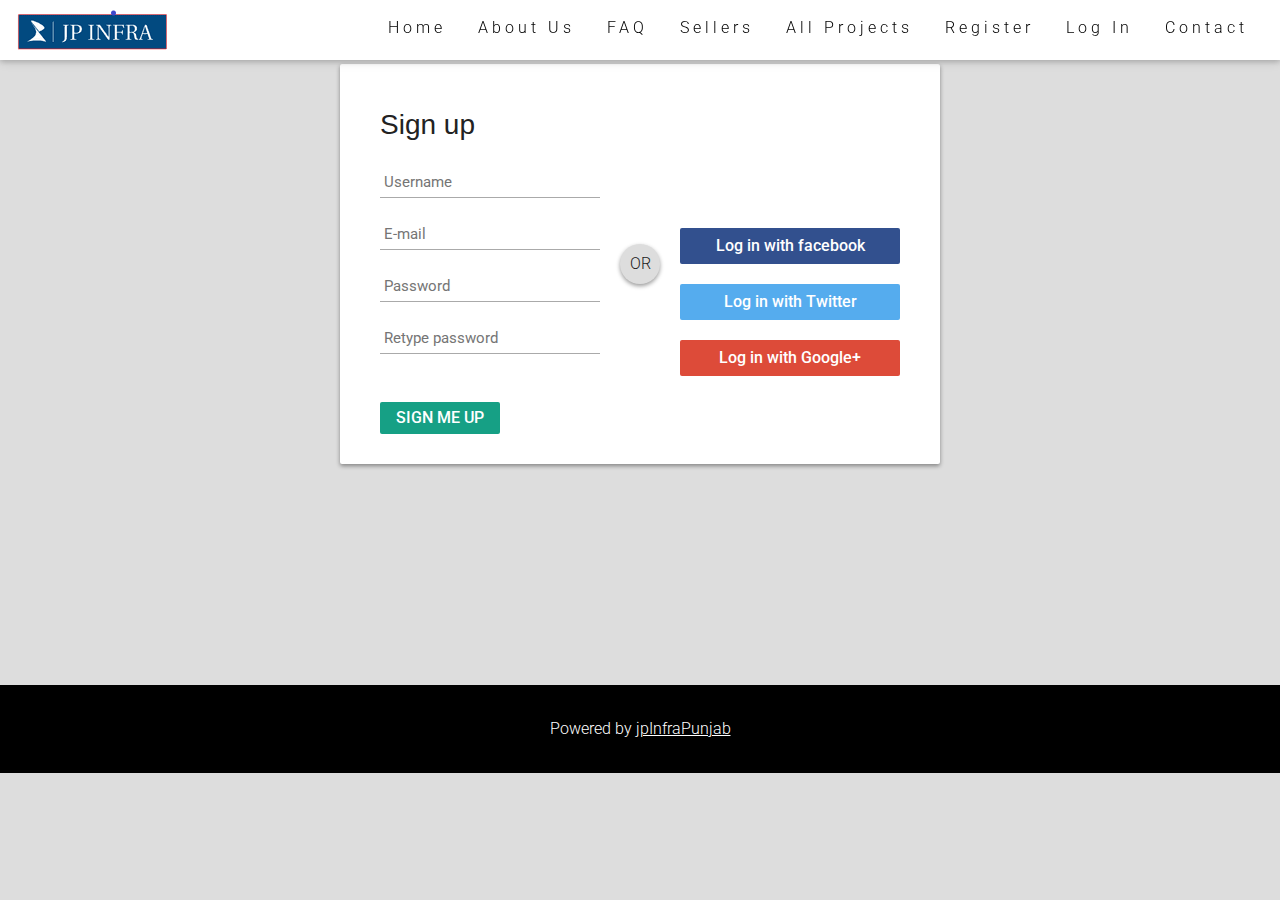
<file: register.html>
<!DOCTYPE html>
<html>
<title>Major Project</title>
<meta charset="UTF-8">
<meta name="viewport" content="width=device-width, initial-scale=1">
<link rel="stylesheet" href="https://www.w3schools.com/w3css/4/w3.css">
<link rel="stylesheet" href="styling.css">

<body>
    <!-- Navbar (sit on top) -->
<div class="w3-top">
    <div class="w3-bar w3-white w3-wide w3-padding w3-card">
      <img src="logo.png">
      <!--a href="#home" class="w3-bar-item w3-button"><b>BR</b> Architects</a>
      <!-- Float links to the right. Hide them on small screens -->
      <div class="w3-right w3-hide-small">
          <a href="index.html" class="w3-bar-item w3-button">Home</a>
          <a href="about.html" class="w3-bar-item w3-button">About Us</a>
          <a href="faq.html" class="w3-bar-item w3-button">FAQ</a>
          <a href="seller.html" class="w3-bar-item w3-button">Sellers</a>
          <a href="project.html" class="w3-bar-item w3-button"> All Projects</a>
          <a href="register.html" class="w3-bar-item w3-button">Register</a>
          <a href="login.html" class="w3-bar-item w3-button">Log In</a>
          <a href="contact.html" class="w3-bar-item w3-button">Contact</a>
         </div>
    </div>
  </div>
<div id="login-box">
    <div class="left">
      <h1>Sign up</h1>
      <form action="register.php" method="get">
      <input type="text"  placeholder="Username" name="name" />
      <input type="text"  placeholder="E-mail" name="email" />
      <input type="password"  placeholder="Password" name="pwd" />
      <input type="password"  placeholder="Retype password" name="repwd" />
      
      <input type="submit" name="signup_submit" value="Sign me up" />
    
    </div>
    
    <div class="right">
      <span class="loginwith">Sign in with<br />social network</span>
      
      <button class="social-signin facebook">Log in with facebook</button>
      <button class="social-signin twitter">Log in with Twitter</button>
      <button class="social-signin google">Log in with Google+</button>
    </div>
    <div class="or">OR</div>
  </div>
</form>
  <!-- Image of location/map -->
<div class="w3-container">
    <iframe src="https://www.google.com/maps/embed?pb=!1m18!1m12!1m3!1d1750768.0328869775!2d74.2798774482171!3d31.013185452502604!2m3!1f0!2f0!3f0!3m2!1i1024!2i768!4f13.1!3m3!1m2!1s0x391964aa569e7355%3A0x8fbd263103a38861!2sPunjab!5e0!3m2!1sen!2sin!4v1626273891125!5m2!1sen!2sin" width="1700" height="450" style="border:0;" allowfullscreen="" loading="lazy" class="w3-image" style="width:100%"></iframe>
    </div>
    
    <!-- End page content -->
    </div>
    
    
    <!-- Footer -->
    <footer class="w3-center w3-black w3-padding-16">
      <p>Powered by <a href="#" title="W3.CSS" target="_blank" class="w3-hover-text-green">jpInfraPunjab</a></p>
    </footer>
    
    
    </body>
    </html>
</file>
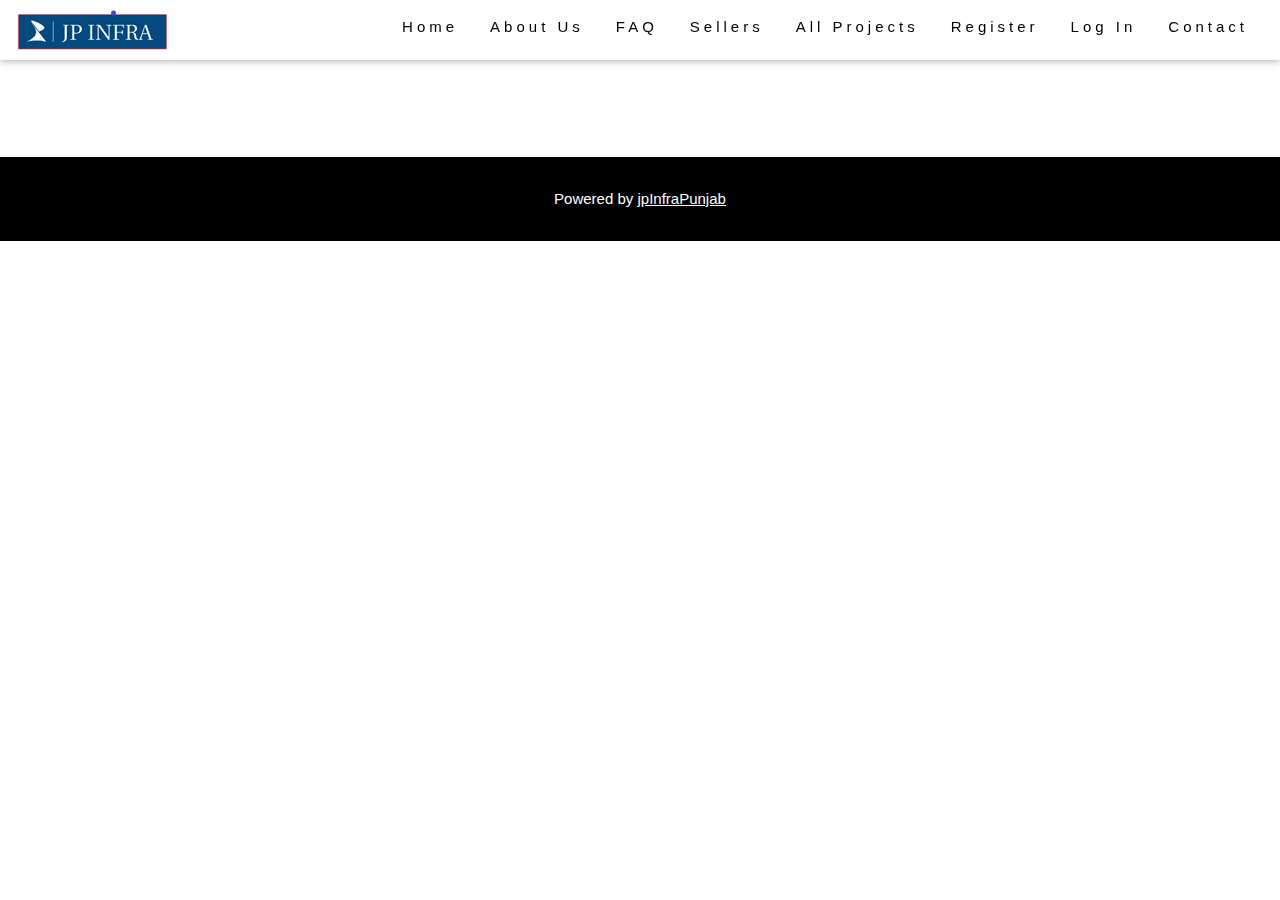
<file: seller.html>
<!DOCTYPE html>
<html>
<title>Major Project</title>
<meta charset="UTF-8">
<meta name="viewport" content="width=device-width, initial-scale=1">
<link rel="stylesheet" href="https://www.w3schools.com/w3css/4/w3.css">
<body>

<!-- Navbar (sit on top) -->
<div class="w3-top">
  <div class="w3-bar w3-white w3-wide w3-padding w3-card">
    <img src="logo.png">
    <!--a href="#home" class="w3-bar-item w3-button"><b>BR</b> Architects</a>
    <!-- Float links to the right. Hide them on small screens -->
    <div class="w3-right w3-hide-small">
        <a href="index.html" class="w3-bar-item w3-button">Home</a>
        <a href="about.html" class="w3-bar-item w3-button">About Us</a>
        <a href="faq.html" class="w3-bar-item w3-button">FAQ</a>
        <a href="seller.html" class="w3-bar-item w3-button">Sellers</a>
        <a href="project.html" class="w3-bar-item w3-button"> All Projects</a>
        <a href="register.html" class="w3-bar-item w3-button">Register</a>
        <a href="login.html" class="w3-bar-item w3-button">Log In</a>
        <a href="contact.html" class="w3-bar-item w3-button">Contact</a>
       </div>
  </div>
</div>


<!-- Image of location/map -->
<div class="w3-container">
<iframe src="https://www.google.com/maps/embed?pb=!1m18!1m12!1m3!1d1750768.0328869775!2d74.2798774482171!3d31.013185452502604!2m3!1f0!2f0!3f0!3m2!1i1024!2i768!4f13.1!3m3!1m2!1s0x391964aa569e7355%3A0x8fbd263103a38861!2sPunjab!5e0!3m2!1sen!2sin!4v1626273891125!5m2!1sen!2sin" width="1700" height="450" style="border:0;" allowfullscreen="" loading="lazy" class="w3-image" style="width:100%"></iframe>
</div>

<!-- End page content -->
</div>


<!-- Footer -->
<footer class="w3-center w3-black w3-padding-16">
  <p>Powered by <a href="#" title="W3.CSS" target="_blank" class="w3-hover-text-green">jpInfraPunjab</a></p>
</footer>

</body>
</html>
</file>
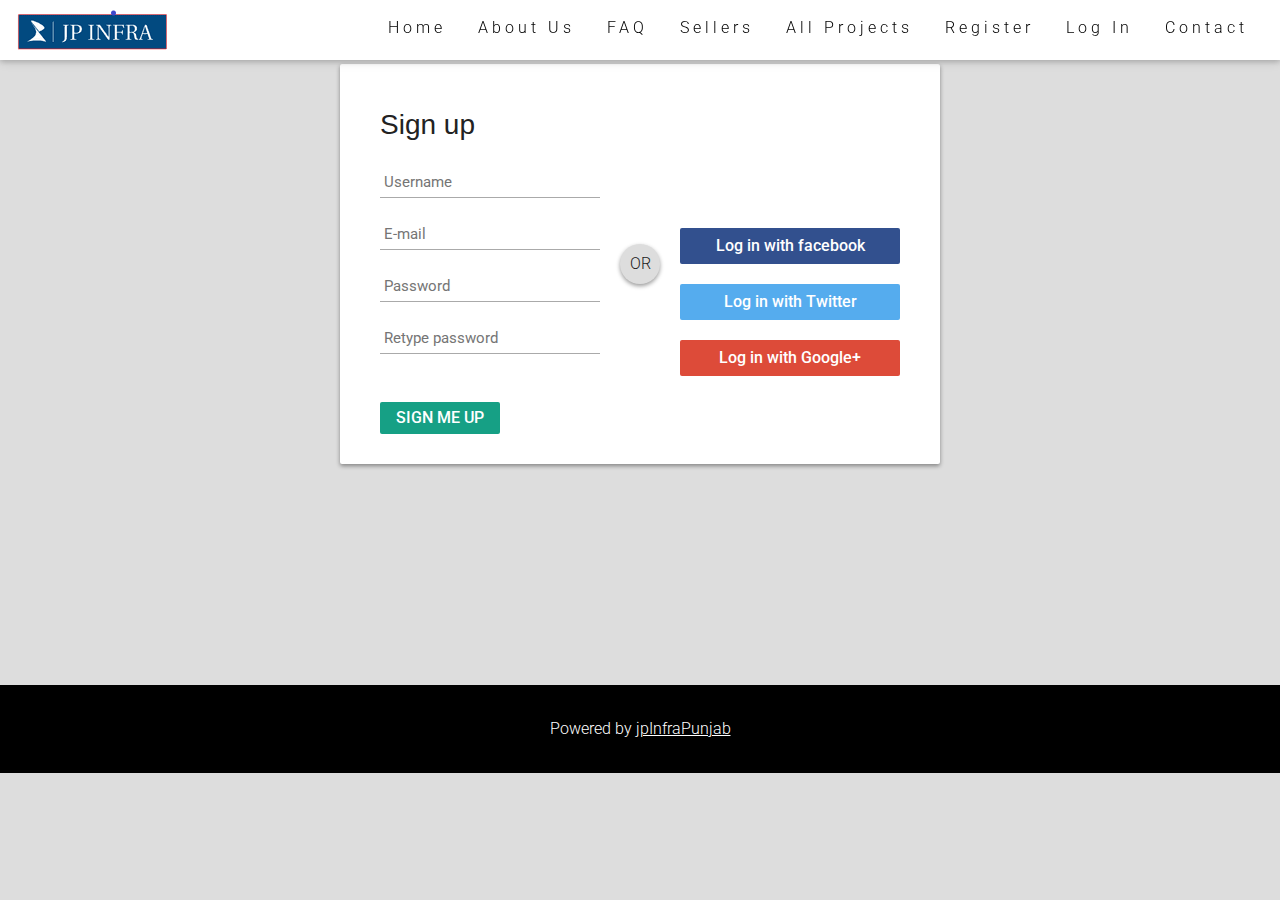
<file: trial.html>
<!DOCTYPE html>
<html>
<title>W3.CSS Template</title>
<meta charset="UTF-8">
<meta name="viewport" content="width=device-width, initial-scale=1">
<link rel="stylesheet" href="https://www.w3schools.com/w3css/4/w3.css">
<link rel="stylesheet" href="styling.css">

<body>
    <!-- Navbar (sit on top) -->
<div class="w3-top">
    <div class="w3-bar w3-white w3-wide w3-padding w3-card">
      <img src="logo.png">
      <!--a href="#home" class="w3-bar-item w3-button"><b>BR</b> Architects</a>
      <!-- Float links to the right. Hide them on small screens -->
      <div class="w3-right w3-hide-small">
          <a href="index.html" class="w3-bar-item w3-button">Home</a>
          <a href="about.html" class="w3-bar-item w3-button">About Us</a>
          <a href="faq.html" class="w3-bar-item w3-button">FAQ</a>
          <a href="seller.html" class="w3-bar-item w3-button">Sellers</a>
          <a href="project.html" class="w3-bar-item w3-button"> All Projects</a>
          <a href="register.html" class="w3-bar-item w3-button">Register</a>
          <a href="login.html" class="w3-bar-item w3-button">Log In</a>
          <a href="contact.html" class="w3-bar-item w3-button">Contact</a>
         </div>
    </div>
  </div>
<div id="login-box">
    <div class="left">
      <h1>Sign up</h1>
      
      <input type="text" name="username" placeholder="Username" />
      <input type="text" name="email" placeholder="E-mail" />
      <input type="password" name="password" placeholder="Password" />
      <input type="password" name="password2" placeholder="Retype password" />
      
      <input type="submit" name="signup_submit" value="Sign me up" />
    </div>
    
    <div class="right">
      <span class="loginwith">Sign in with<br />social network</span>
      
      <button class="social-signin facebook">Log in with facebook</button>
      <button class="social-signin twitter">Log in with Twitter</button>
      <button class="social-signin google">Log in with Google+</button>
    </div>
    <div class="or">OR</div>
  </div>
  <!-- Image of location/map -->
<div class="w3-container">
    <iframe src="https://www.google.com/maps/embed?pb=!1m18!1m12!1m3!1d1750768.0328869775!2d74.2798774482171!3d31.013185452502604!2m3!1f0!2f0!3f0!3m2!1i1024!2i768!4f13.1!3m3!1m2!1s0x391964aa569e7355%3A0x8fbd263103a38861!2sPunjab!5e0!3m2!1sen!2sin!4v1626273891125!5m2!1sen!2sin" width="1700" height="450" style="border:0;" allowfullscreen="" loading="lazy" class="w3-image" style="width:100%"></iframe>
    </div>
    
    <!-- End page content -->
    </div>
    
    
    <!-- Footer -->
    <footer class="w3-center w3-black w3-padding-16">
      <p>Powered by <a href="#" title="W3.CSS" target="_blank" class="w3-hover-text-green">jpInfraPunjab</a></p>
    </footer>
    
    
    </body>
    </html>
</file>
<file: styling.css>
@import url(https://fonts.googleapis.com/css?family=Roboto:400,300,500);
*:focus {
  outline: none;
}

body {
  margin: 0;
  padding: 0;
  background: #DDD;
  font-size: 16px;
  color: #222;
  font-family: 'Roboto', sans-serif;
  font-weight: 300;
}

#login-box {
  position: relative;
  margin: 5% auto;
  width: 600px;
  height: 400px;
  background: #FFF;
  border-radius: 2px;
  box-shadow: 0 2px 4px rgba(0, 0, 0, 0.4);
}

.left {
  position: absolute;
  top: 0;
  left: 0;
  box-sizing: border-box;
  padding: 40px;
  width: 300px;
  height: 400px;
}

h1 {
  margin: 0 0 20px 0;
  font-weight: 300;
  font-size: 28px;
}

input[type="text"],
input[type="password"] {
  display: block;
  box-sizing: border-box;
  margin-bottom: 20px;
  padding: 4px;
  width: 220px;
  height: 32px;
  border: none;
  border-bottom: 1px solid #AAA;
  font-family: 'Roboto', sans-serif;
  font-weight: 400;
  font-size: 15px;
  transition: 0.2s ease;
}

input[type="text"]:focus,
input[type="password"]:focus {
  border-bottom: 2px solid #16a085;
  color: #16a085;
  transition: 0.2s ease;
}

input[type="submit"] {
  margin-top: 28px;
  width: 120px;
  height: 32px;
  background: #16a085;
  border: none;
  border-radius: 2px;
  color: #FFF;
  font-family: 'Roboto', sans-serif;
  font-weight: 500;
  text-transform: uppercase;
  transition: 0.1s ease;
  cursor: pointer;
}

input[type="submit"]:hover,
input[type="submit"]:focus {
  opacity: 0.8;
  box-shadow: 0 2px 4px rgba(0, 0, 0, 0.4);
  transition: 0.1s ease;
}

input[type="submit"]:active {
  opacity: 1;
  box-shadow: 0 1px 2px rgba(0, 0, 0, 0.4);
  transition: 0.1s ease;
}

.or {
  position: absolute;
  top: 180px;
  left: 280px;
  width: 40px;
  height: 40px;
  background: #DDD;
  border-radius: 50%;
  box-shadow: 0 2px 4px rgba(0, 0, 0, 0.4);
  line-height: 40px;
  text-align: center;
}

.right {
  position: absolute;
  top: 0;
  right: 0;
  box-sizing: border-box;
  padding: 40px;
  width: 300px;
  height: 400px;
  background: url('https://goo.gl/YbktSj');
  background-size: cover;
  background-position: center;
  border-radius: 0 2px 2px 0;
}

.right .loginwith {
  display: block;
  margin-bottom: 40px;
  font-size: 28px;
  color: #FFF;
  text-align: center;
}

button.social-signin {
  margin-bottom: 20px;
  width: 220px;
  height: 36px;
  border: none;
  border-radius: 2px;
  color: #FFF;
  font-family: 'Roboto', sans-serif;
  font-weight: 500;
  transition: 0.2s ease;
  cursor: pointer;
}

button.social-signin:hover,
button.social-signin:focus {
  box-shadow: 0 2px 4px rgba(0, 0, 0, 0.4);
  transition: 0.2s ease;
}

button.social-signin:active {
  box-shadow: 0 1px 2px rgba(0, 0, 0, 0.4);
  transition: 0.2s ease;
}

button.social-signin.facebook {
  background: #32508E;
}

button.social-signin.twitter {
  background: #55ACEE;
}

button.social-signin.google {
  background: #DD4B39;
}




.faq-section {
  background: #fdfdfd;
  min-height: 100vh;
  padding: 10vh 0 0;
}
.faq-title h2 {
position: relative;
margin-bottom: 45px;
display: inline-block;
font-weight: 600;
line-height: 1;
}
.faq-title h2::before {
  content: "";
  position: absolute;
  left: 50%;
  width: 60px;
  height: 2px;
  background: #E91E63;
  bottom: -25px;
  margin-left: -30px;
}
.faq-title p {
padding: 0 190px;
margin-bottom: 10px;
}

.faq {
background: #FFFFFF;
box-shadow: 0 2px 48px 0 rgba(0, 0, 0, 0.06);
border-radius: 4px;
}

.faq .card {
border: none;
background: none;
border-bottom: 1px dashed #CEE1F8;
}

.faq .card .card-header {
padding: 0px;
border: none;
background: none;
-webkit-transition: all 0.3s ease 0s;
-moz-transition: all 0.3s ease 0s;
-o-transition: all 0.3s ease 0s;
transition: all 0.3s ease 0s;
}

.faq .card .card-header:hover {
  background: rgba(233, 30, 99, 0.1);
  padding-left: 10px;
}
.faq .card .card-header .faq-title {
width: 100%;
text-align: left;
padding: 0px;
padding-left: 30px;
padding-right: 30px;
font-weight: 400;
font-size: 15px;
letter-spacing: 1px;
color: #3B566E;
text-decoration: none !important;
-webkit-transition: all 0.3s ease 0s;
-moz-transition: all 0.3s ease 0s;
-o-transition: all 0.3s ease 0s;
transition: all 0.3s ease 0s;
cursor: pointer;
padding-top: 20px;
padding-bottom: 20px;
}

.faq .card .card-header .faq-title .badge {
display: inline-block;
width: 20px;
height: 20px;
line-height: 14px;
float: left;
-webkit-border-radius: 100px;
-moz-border-radius: 100px;
border-radius: 100px;
text-align: center;
background: #E91E63;
color: #fff;
font-size: 12px;
margin-right: 20px;
}

.faq .card .card-body {
padding: 30px;
padding-left: 35px;
padding-bottom: 16px;
font-weight: 400;
font-size: 16px;
color: #6F8BA4;
line-height: 28px;
letter-spacing: 1px;
border-top: 1px solid #F3F8FF;
}

.faq .card .card-body p {
margin-bottom: 14px;
}

@media (max-width: 991px) {
.faq {
  margin-bottom: 30px;
}
.faq .card .card-header .faq-title {
  line-height: 26px;
  margin-top: 10px;
}
}
</file>
<file: css/util.css>
/*[ FONT SIZE ]
///////////////////////////////////////////////////////////
*/
.fs-1 {font-size: 1px;}
.fs-2 {font-size: 2px;}
.fs-3 {font-size: 3px;}
.fs-4 {font-size: 4px;}
.fs-5 {font-size: 5px;}
.fs-6 {font-size: 6px;}
.fs-7 {font-size: 7px;}
.fs-8 {font-size: 8px;}
.fs-9 {font-size: 9px;}
.fs-10 {font-size: 10px;}
.fs-11 {font-size: 11px;}
.fs-12 {font-size: 12px;}
.fs-13 {font-size: 13px;}
.fs-14 {font-size: 14px;}
.fs-15 {font-size: 15px;}
.fs-16 {font-size: 16px;}
.fs-17 {font-size: 17px;}
.fs-18 {font-size: 18px;}
.fs-19 {font-size: 19px;}
.fs-20 {font-size: 20px;}
.fs-21 {font-size: 21px;}
.fs-22 {font-size: 22px;}
.fs-23 {font-size: 23px;}
.fs-24 {font-size: 24px;}
.fs-25 {font-size: 25px;}
.fs-26 {font-size: 26px;}
.fs-27 {font-size: 27px;}
.fs-28 {font-size: 28px;}
.fs-29 {font-size: 29px;}
.fs-30 {font-size: 30px;}
.fs-31 {font-size: 31px;}
.fs-32 {font-size: 32px;}
.fs-33 {font-size: 33px;}
.fs-34 {font-size: 34px;}
.fs-35 {font-size: 35px;}
.fs-36 {font-size: 36px;}
.fs-37 {font-size: 37px;}
.fs-38 {font-size: 38px;}
.fs-39 {font-size: 39px;}
.fs-40 {font-size: 40px;}
.fs-41 {font-size: 41px;}
.fs-42 {font-size: 42px;}
.fs-43 {font-size: 43px;}
.fs-44 {font-size: 44px;}
.fs-45 {font-size: 45px;}
.fs-46 {font-size: 46px;}
.fs-47 {font-size: 47px;}
.fs-48 {font-size: 48px;}
.fs-49 {font-size: 49px;}
.fs-50 {font-size: 50px;}
.fs-51 {font-size: 51px;}
.fs-52 {font-size: 52px;}
.fs-53 {font-size: 53px;}
.fs-54 {font-size: 54px;}
.fs-55 {font-size: 55px;}
.fs-56 {font-size: 56px;}
.fs-57 {font-size: 57px;}
.fs-58 {font-size: 58px;}
.fs-59 {font-size: 59px;}
.fs-60 {font-size: 60px;}
.fs-61 {font-size: 61px;}
.fs-62 {font-size: 62px;}
.fs-63 {font-size: 63px;}
.fs-64 {font-size: 64px;}
.fs-65 {font-size: 65px;}
.fs-66 {font-size: 66px;}
.fs-67 {font-size: 67px;}
.fs-68 {font-size: 68px;}
.fs-69 {font-size: 69px;}
.fs-70 {font-size: 70px;}
.fs-71 {font-size: 71px;}
.fs-72 {font-size: 72px;}
.fs-73 {font-size: 73px;}
.fs-74 {font-size: 74px;}
.fs-75 {font-size: 75px;}
.fs-76 {font-size: 76px;}
.fs-77 {font-size: 77px;}
.fs-78 {font-size: 78px;}
.fs-79 {font-size: 79px;}
.fs-80 {font-size: 80px;}
.fs-81 {font-size: 81px;}
.fs-82 {font-size: 82px;}
.fs-83 {font-size: 83px;}
.fs-84 {font-size: 84px;}
.fs-85 {font-size: 85px;}
.fs-86 {font-size: 86px;}
.fs-87 {font-size: 87px;}
.fs-88 {font-size: 88px;}
.fs-89 {font-size: 89px;}
.fs-90 {font-size: 90px;}
.fs-91 {font-size: 91px;}
.fs-92 {font-size: 92px;}
.fs-93 {font-size: 93px;}
.fs-94 {font-size: 94px;}
.fs-95 {font-size: 95px;}
.fs-96 {font-size: 96px;}
.fs-97 {font-size: 97px;}
.fs-98 {font-size: 98px;}
.fs-99 {font-size: 99px;}
.fs-100 {font-size: 100px;}
.fs-101 {font-size: 101px;}
.fs-102 {font-size: 102px;}
.fs-103 {font-size: 103px;}
.fs-104 {font-size: 104px;}
.fs-105 {font-size: 105px;}
.fs-106 {font-size: 106px;}
.fs-107 {font-size: 107px;}
.fs-108 {font-size: 108px;}
.fs-109 {font-size: 109px;}
.fs-110 {font-size: 110px;}
.fs-111 {font-size: 111px;}
.fs-112 {font-size: 112px;}
.fs-113 {font-size: 113px;}
.fs-114 {font-size: 114px;}
.fs-115 {font-size: 115px;}
.fs-116 {font-size: 116px;}
.fs-117 {font-size: 117px;}
.fs-118 {font-size: 118px;}
.fs-119 {font-size: 119px;}
.fs-120 {font-size: 120px;}
.fs-121 {font-size: 121px;}
.fs-122 {font-size: 122px;}
.fs-123 {font-size: 123px;}
.fs-124 {font-size: 124px;}
.fs-125 {font-size: 125px;}
.fs-126 {font-size: 126px;}
.fs-127 {font-size: 127px;}
.fs-128 {font-size: 128px;}
.fs-129 {font-size: 129px;}
.fs-130 {font-size: 130px;}
.fs-131 {font-size: 131px;}
.fs-132 {font-size: 132px;}
.fs-133 {font-size: 133px;}
.fs-134 {font-size: 134px;}
.fs-135 {font-size: 135px;}
.fs-136 {font-size: 136px;}
.fs-137 {font-size: 137px;}
.fs-138 {font-size: 138px;}
.fs-139 {font-size: 139px;}
.fs-140 {font-size: 140px;}
.fs-141 {font-size: 141px;}
.fs-142 {font-size: 142px;}
.fs-143 {font-size: 143px;}
.fs-144 {font-size: 144px;}
.fs-145 {font-size: 145px;}
.fs-146 {font-size: 146px;}
.fs-147 {font-size: 147px;}
.fs-148 {font-size: 148px;}
.fs-149 {font-size: 149px;}
.fs-150 {font-size: 150px;}
.fs-151 {font-size: 151px;}
.fs-152 {font-size: 152px;}
.fs-153 {font-size: 153px;}
.fs-154 {font-size: 154px;}
.fs-155 {font-size: 155px;}
.fs-156 {font-size: 156px;}
.fs-157 {font-size: 157px;}
.fs-158 {font-size: 158px;}
.fs-159 {font-size: 159px;}
.fs-160 {font-size: 160px;}
.fs-161 {font-size: 161px;}
.fs-162 {font-size: 162px;}
.fs-163 {font-size: 163px;}
.fs-164 {font-size: 164px;}
.fs-165 {font-size: 165px;}
.fs-166 {font-size: 166px;}
.fs-167 {font-size: 167px;}
.fs-168 {font-size: 168px;}
.fs-169 {font-size: 169px;}
.fs-170 {font-size: 170px;}
.fs-171 {font-size: 171px;}
.fs-172 {font-size: 172px;}
.fs-173 {font-size: 173px;}
.fs-174 {font-size: 174px;}
.fs-175 {font-size: 175px;}
.fs-176 {font-size: 176px;}
.fs-177 {font-size: 177px;}
.fs-178 {font-size: 178px;}
.fs-179 {font-size: 179px;}
.fs-180 {font-size: 180px;}
.fs-181 {font-size: 181px;}
.fs-182 {font-size: 182px;}
.fs-183 {font-size: 183px;}
.fs-184 {font-size: 184px;}
.fs-185 {font-size: 185px;}
.fs-186 {font-size: 186px;}
.fs-187 {font-size: 187px;}
.fs-188 {font-size: 188px;}
.fs-189 {font-size: 189px;}
.fs-190 {font-size: 190px;}
.fs-191 {font-size: 191px;}
.fs-192 {font-size: 192px;}
.fs-193 {font-size: 193px;}
.fs-194 {font-size: 194px;}
.fs-195 {font-size: 195px;}
.fs-196 {font-size: 196px;}
.fs-197 {font-size: 197px;}
.fs-198 {font-size: 198px;}
.fs-199 {font-size: 199px;}
.fs-200 {font-size: 200px;}

/*[ PADDING ]
///////////////////////////////////////////////////////////
*/
.p-t-0 {padding-top: 0px;}
.p-t-1 {padding-top: 1px;}
.p-t-2 {padding-top: 2px;}
.p-t-3 {padding-top: 3px;}
.p-t-4 {padding-top: 4px;}
.p-t-5 {padding-top: 5px;}
.p-t-6 {padding-top: 6px;}
.p-t-7 {padding-top: 7px;}
.p-t-8 {padding-top: 8px;}
.p-t-9 {padding-top: 9px;}
.p-t-10 {padding-top: 10px;}
.p-t-11 {padding-top: 11px;}
.p-t-12 {padding-top: 12px;}
.p-t-13 {padding-top: 13px;}
.p-t-14 {padding-top: 14px;}
.p-t-15 {padding-top: 15px;}
.p-t-16 {padding-top: 16px;}
.p-t-17 {padding-top: 17px;}
.p-t-18 {padding-top: 18px;}
.p-t-19 {padding-top: 19px;}
.p-t-20 {padding-top: 20px;}
.p-t-21 {padding-top: 21px;}
.p-t-22 {padding-top: 22px;}
.p-t-23 {padding-top: 23px;}
.p-t-24 {padding-top: 24px;}
.p-t-25 {padding-top: 25px;}
.p-t-26 {padding-top: 26px;}
.p-t-27 {padding-top: 27px;}
.p-t-28 {padding-top: 28px;}
.p-t-29 {padding-top: 29px;}
.p-t-30 {padding-top: 30px;}
.p-t-31 {padding-top: 31px;}
.p-t-32 {padding-top: 32px;}
.p-t-33 {padding-top: 33px;}
.p-t-34 {padding-top: 34px;}
.p-t-35 {padding-top: 35px;}
.p-t-36 {padding-top: 36px;}
.p-t-37 {padding-top: 37px;}
.p-t-38 {padding-top: 38px;}
.p-t-39 {padding-top: 39px;}
.p-t-40 {padding-top: 40px;}
.p-t-41 {padding-top: 41px;}
.p-t-42 {padding-top: 42px;}
.p-t-43 {padding-top: 43px;}
.p-t-44 {padding-top: 44px;}
.p-t-45 {padding-top: 45px;}
.p-t-46 {padding-top: 46px;}
.p-t-47 {padding-top: 47px;}
.p-t-48 {padding-top: 48px;}
.p-t-49 {padding-top: 49px;}
.p-t-50 {padding-top: 50px;}
.p-t-51 {padding-top: 51px;}
.p-t-52 {padding-top: 52px;}
.p-t-53 {padding-top: 53px;}
.p-t-54 {padding-top: 54px;}
.p-t-55 {padding-top: 55px;}
.p-t-56 {padding-top: 56px;}
.p-t-57 {padding-top: 57px;}
.p-t-58 {padding-top: 58px;}
.p-t-59 {padding-top: 59px;}
.p-t-60 {padding-top: 60px;}
.p-t-61 {padding-top: 61px;}
.p-t-62 {padding-top: 62px;}
.p-t-63 {padding-top: 63px;}
.p-t-64 {padding-top: 64px;}
.p-t-65 {padding-top: 65px;}
.p-t-66 {padding-top: 66px;}
.p-t-67 {padding-top: 67px;}
.p-t-68 {padding-top: 68px;}
.p-t-69 {padding-top: 69px;}
.p-t-70 {padding-top: 70px;}
.p-t-71 {padding-top: 71px;}
.p-t-72 {padding-top: 72px;}
.p-t-73 {padding-top: 73px;}
.p-t-74 {padding-top: 74px;}
.p-t-75 {padding-top: 75px;}
.p-t-76 {padding-top: 76px;}
.p-t-77 {padding-top: 77px;}
.p-t-78 {padding-top: 78px;}
.p-t-79 {padding-top: 79px;}
.p-t-80 {padding-top: 80px;}
.p-t-81 {padding-top: 81px;}
.p-t-82 {padding-top: 82px;}
.p-t-83 {padding-top: 83px;}
.p-t-84 {padding-top: 84px;}
.p-t-85 {padding-top: 85px;}
.p-t-86 {padding-top: 86px;}
.p-t-87 {padding-top: 87px;}
.p-t-88 {padding-top: 88px;}
.p-t-89 {padding-top: 89px;}
.p-t-90 {padding-top: 90px;}
.p-t-91 {padding-top: 91px;}
.p-t-92 {padding-top: 92px;}
.p-t-93 {padding-top: 93px;}
.p-t-94 {padding-top: 94px;}
.p-t-95 {padding-top: 95px;}
.p-t-96 {padding-top: 96px;}
.p-t-97 {padding-top: 97px;}
.p-t-98 {padding-top: 98px;}
.p-t-99 {padding-top: 99px;}
.p-t-100 {padding-top: 100px;}
.p-t-101 {padding-top: 101px;}
.p-t-102 {padding-top: 102px;}
.p-t-103 {padding-top: 103px;}
.p-t-104 {padding-top: 104px;}
.p-t-105 {padding-top: 105px;}
.p-t-106 {padding-top: 106px;}
.p-t-107 {padding-top: 107px;}
.p-t-108 {padding-top: 108px;}
.p-t-109 {padding-top: 109px;}
.p-t-110 {padding-top: 110px;}
.p-t-111 {padding-top: 111px;}
.p-t-112 {padding-top: 112px;}
.p-t-113 {padding-top: 113px;}
.p-t-114 {padding-top: 114px;}
.p-t-115 {padding-top: 115px;}
.p-t-116 {padding-top: 116px;}
.p-t-117 {padding-top: 117px;}
.p-t-118 {padding-top: 118px;}
.p-t-119 {padding-top: 119px;}
.p-t-120 {padding-top: 120px;}
.p-t-121 {padding-top: 121px;}
.p-t-122 {padding-top: 122px;}
.p-t-123 {padding-top: 123px;}
.p-t-124 {padding-top: 124px;}
.p-t-125 {padding-top: 125px;}
.p-t-126 {padding-top: 126px;}
.p-t-127 {padding-top: 127px;}
.p-t-128 {padding-top: 128px;}
.p-t-129 {padding-top: 129px;}
.p-t-130 {padding-top: 130px;}
.p-t-131 {padding-top: 131px;}
.p-t-132 {padding-top: 132px;}
.p-t-133 {padding-top: 133px;}
.p-t-134 {padding-top: 134px;}
.p-t-135 {padding-top: 135px;}
.p-t-136 {padding-top: 136px;}
.p-t-137 {padding-top: 137px;}
.p-t-138 {padding-top: 138px;}
.p-t-139 {padding-top: 139px;}
.p-t-140 {padding-top: 140px;}
.p-t-141 {padding-top: 141px;}
.p-t-142 {padding-top: 142px;}
.p-t-143 {padding-top: 143px;}
.p-t-144 {padding-top: 144px;}
.p-t-145 {padding-top: 145px;}
.p-t-146 {padding-top: 146px;}
.p-t-147 {padding-top: 147px;}
.p-t-148 {padding-top: 148px;}
.p-t-149 {padding-top: 149px;}
.p-t-150 {padding-top: 150px;}
.p-t-151 {padding-top: 151px;}
.p-t-152 {padding-top: 152px;}
.p-t-153 {padding-top: 153px;}
.p-t-154 {padding-top: 154px;}
.p-t-155 {padding-top: 155px;}
.p-t-156 {padding-top: 156px;}
.p-t-157 {padding-top: 157px;}
.p-t-158 {padding-top: 158px;}
.p-t-159 {padding-top: 159px;}
.p-t-160 {padding-top: 160px;}
.p-t-161 {padding-top: 161px;}
.p-t-162 {padding-top: 162px;}
.p-t-163 {padding-top: 163px;}
.p-t-164 {padding-top: 164px;}
.p-t-165 {padding-top: 165px;}
.p-t-166 {padding-top: 166px;}
.p-t-167 {padding-top: 167px;}
.p-t-168 {padding-top: 168px;}
.p-t-169 {padding-top: 169px;}
.p-t-170 {padding-top: 170px;}
.p-t-171 {padding-top: 171px;}
.p-t-172 {padding-top: 172px;}
.p-t-173 {padding-top: 173px;}
.p-t-174 {padding-top: 174px;}
.p-t-175 {padding-top: 175px;}
.p-t-176 {padding-top: 176px;}
.p-t-177 {padding-top: 177px;}
.p-t-178 {padding-top: 178px;}
.p-t-179 {padding-top: 179px;}
.p-t-180 {padding-top: 180px;}
.p-t-181 {padding-top: 181px;}
.p-t-182 {padding-top: 182px;}
.p-t-183 {padding-top: 183px;}
.p-t-184 {padding-top: 184px;}
.p-t-185 {padding-top: 185px;}
.p-t-186 {padding-top: 186px;}
.p-t-187 {padding-top: 187px;}
.p-t-188 {padding-top: 188px;}
.p-t-189 {padding-top: 189px;}
.p-t-190 {padding-top: 190px;}
.p-t-191 {padding-top: 191px;}
.p-t-192 {padding-top: 192px;}
.p-t-193 {padding-top: 193px;}
.p-t-194 {padding-top: 194px;}
.p-t-195 {padding-top: 195px;}
.p-t-196 {padding-top: 196px;}
.p-t-197 {padding-top: 197px;}
.p-t-198 {padding-top: 198px;}
.p-t-199 {padding-top: 199px;}
.p-t-200 {padding-top: 200px;}
.p-t-201 {padding-top: 201px;}
.p-t-202 {padding-top: 202px;}
.p-t-203 {padding-top: 203px;}
.p-t-204 {padding-top: 204px;}
.p-t-205 {padding-top: 205px;}
.p-t-206 {padding-top: 206px;}
.p-t-207 {padding-top: 207px;}
.p-t-208 {padding-top: 208px;}
.p-t-209 {padding-top: 209px;}
.p-t-210 {padding-top: 210px;}
.p-t-211 {padding-top: 211px;}
.p-t-212 {padding-top: 212px;}
.p-t-213 {padding-top: 213px;}
.p-t-214 {padding-top: 214px;}
.p-t-215 {padding-top: 215px;}
.p-t-216 {padding-top: 216px;}
.p-t-217 {padding-top: 217px;}
.p-t-218 {padding-top: 218px;}
.p-t-219 {padding-top: 219px;}
.p-t-220 {padding-top: 220px;}
.p-t-221 {padding-top: 221px;}
.p-t-222 {padding-top: 222px;}
.p-t-223 {padding-top: 223px;}
.p-t-224 {padding-top: 224px;}
.p-t-225 {padding-top: 225px;}
.p-t-226 {padding-top: 226px;}
.p-t-227 {padding-top: 227px;}
.p-t-228 {padding-top: 228px;}
.p-t-229 {padding-top: 229px;}
.p-t-230 {padding-top: 230px;}
.p-t-231 {padding-top: 231px;}
.p-t-232 {padding-top: 232px;}
.p-t-233 {padding-top: 233px;}
.p-t-234 {padding-top: 234px;}
.p-t-235 {padding-top: 235px;}
.p-t-236 {padding-top: 236px;}
.p-t-237 {padding-top: 237px;}
.p-t-238 {padding-top: 238px;}
.p-t-239 {padding-top: 239px;}
.p-t-240 {padding-top: 240px;}
.p-t-241 {padding-top: 241px;}
.p-t-242 {padding-top: 242px;}
.p-t-243 {padding-top: 243px;}
.p-t-244 {padding-top: 244px;}
.p-t-245 {padding-top: 245px;}
.p-t-246 {padding-top: 246px;}
.p-t-247 {padding-top: 247px;}
.p-t-248 {padding-top: 248px;}
.p-t-249 {padding-top: 249px;}
.p-t-250 {padding-top: 250px;}
.p-b-0 {padding-bottom: 0px;}
.p-b-1 {padding-bottom: 1px;}
.p-b-2 {padding-bottom: 2px;}
.p-b-3 {padding-bottom: 3px;}
.p-b-4 {padding-bottom: 4px;}
.p-b-5 {padding-bottom: 5px;}
.p-b-6 {padding-bottom: 6px;}
.p-b-7 {padding-bottom: 7px;}
.p-b-8 {padding-bottom: 8px;}
.p-b-9 {padding-bottom: 9px;}
.p-b-10 {padding-bottom: 10px;}
.p-b-11 {padding-bottom: 11px;}
.p-b-12 {padding-bottom: 12px;}
.p-b-13 {padding-bottom: 13px;}
.p-b-14 {padding-bottom: 14px;}
.p-b-15 {padding-bottom: 15px;}
.p-b-16 {padding-bottom: 16px;}
.p-b-17 {padding-bottom: 17px;}
.p-b-18 {padding-bottom: 18px;}
.p-b-19 {padding-bottom: 19px;}
.p-b-20 {padding-bottom: 20px;}
.p-b-21 {padding-bottom: 21px;}
.p-b-22 {padding-bottom: 22px;}
.p-b-23 {padding-bottom: 23px;}
.p-b-24 {padding-bottom: 24px;}
.p-b-25 {padding-bottom: 25px;}
.p-b-26 {padding-bottom: 26px;}
.p-b-27 {padding-bottom: 27px;}
.p-b-28 {padding-bottom: 28px;}
.p-b-29 {padding-bottom: 29px;}
.p-b-30 {padding-bottom: 30px;}
.p-b-31 {padding-bottom: 31px;}
.p-b-32 {padding-bottom: 32px;}
.p-b-33 {padding-bottom: 33px;}
.p-b-34 {padding-bottom: 34px;}
.p-b-35 {padding-bottom: 35px;}
.p-b-36 {padding-bottom: 36px;}
.p-b-37 {padding-bottom: 37px;}
.p-b-38 {padding-bottom: 38px;}
.p-b-39 {padding-bottom: 39px;}
.p-b-40 {padding-bottom: 40px;}
.p-b-41 {padding-bottom: 41px;}
.p-b-42 {padding-bottom: 42px;}
.p-b-43 {padding-bottom: 43px;}
.p-b-44 {padding-bottom: 44px;}
.p-b-45 {padding-bottom: 45px;}
.p-b-46 {padding-bottom: 46px;}
.p-b-47 {padding-bottom: 47px;}
.p-b-48 {padding-bottom: 48px;}
.p-b-49 {padding-bottom: 49px;}
.p-b-50 {padding-bottom: 50px;}
.p-b-51 {padding-bottom: 51px;}
.p-b-52 {padding-bottom: 52px;}
.p-b-53 {padding-bottom: 53px;}
.p-b-54 {padding-bottom: 54px;}
.p-b-55 {padding-bottom: 55px;}
.p-b-56 {padding-bottom: 56px;}
.p-b-57 {padding-bottom: 57px;}
.p-b-58 {padding-bottom: 58px;}
.p-b-59 {padding-bottom: 59px;}
.p-b-60 {padding-bottom: 60px;}
.p-b-61 {padding-bottom: 61px;}
.p-b-62 {padding-bottom: 62px;}
.p-b-63 {padding-bottom: 63px;}
.p-b-64 {padding-bottom: 64px;}
.p-b-65 {padding-bottom: 65px;}
.p-b-66 {padding-bottom: 66px;}
.p-b-67 {padding-bottom: 67px;}
.p-b-68 {padding-bottom: 68px;}
.p-b-69 {padding-bottom: 69px;}
.p-b-70 {padding-bottom: 70px;}
.p-b-71 {padding-bottom: 71px;}
.p-b-72 {padding-bottom: 72px;}
.p-b-73 {padding-bottom: 73px;}
.p-b-74 {padding-bottom: 74px;}
.p-b-75 {padding-bottom: 75px;}
.p-b-76 {padding-bottom: 76px;}
.p-b-77 {padding-bottom: 77px;}
.p-b-78 {padding-bottom: 78px;}
.p-b-79 {padding-bottom: 79px;}
.p-b-80 {padding-bottom: 80px;}
.p-b-81 {padding-bottom: 81px;}
.p-b-82 {padding-bottom: 82px;}
.p-b-83 {padding-bottom: 83px;}
.p-b-84 {padding-bottom: 84px;}
.p-b-85 {padding-bottom: 85px;}
.p-b-86 {padding-bottom: 86px;}
.p-b-87 {padding-bottom: 87px;}
.p-b-88 {padding-bottom: 88px;}
.p-b-89 {padding-bottom: 89px;}
.p-b-90 {padding-bottom: 90px;}
.p-b-91 {padding-bottom: 91px;}
.p-b-92 {padding-bottom: 92px;}
.p-b-93 {padding-bottom: 93px;}
.p-b-94 {padding-bottom: 94px;}
.p-b-95 {padding-bottom: 95px;}
.p-b-96 {padding-bottom: 96px;}
.p-b-97 {padding-bottom: 97px;}
.p-b-98 {padding-bottom: 98px;}
.p-b-99 {padding-bottom: 99px;}
.p-b-100 {padding-bottom: 100px;}
.p-b-101 {padding-bottom: 101px;}
.p-b-102 {padding-bottom: 102px;}
.p-b-103 {padding-bottom: 103px;}
.p-b-104 {padding-bottom: 104px;}
.p-b-105 {padding-bottom: 105px;}
.p-b-106 {padding-bottom: 106px;}
.p-b-107 {padding-bottom: 107px;}
.p-b-108 {padding-bottom: 108px;}
.p-b-109 {padding-bottom: 109px;}
.p-b-110 {padding-bottom: 110px;}
.p-b-111 {padding-bottom: 111px;}
.p-b-112 {padding-bottom: 112px;}
.p-b-113 {padding-bottom: 113px;}
.p-b-114 {padding-bottom: 114px;}
.p-b-115 {padding-bottom: 115px;}
.p-b-116 {padding-bottom: 116px;}
.p-b-117 {padding-bottom: 117px;}
.p-b-118 {padding-bottom: 118px;}
.p-b-119 {padding-bottom: 119px;}
.p-b-120 {padding-bottom: 120px;}
.p-b-121 {padding-bottom: 121px;}
.p-b-122 {padding-bottom: 122px;}
.p-b-123 {padding-bottom: 123px;}
.p-b-124 {padding-bottom: 124px;}
.p-b-125 {padding-bottom: 125px;}
.p-b-126 {padding-bottom: 126px;}
.p-b-127 {padding-bottom: 127px;}
.p-b-128 {padding-bottom: 128px;}
.p-b-129 {padding-bottom: 129px;}
.p-b-130 {padding-bottom: 130px;}
.p-b-131 {padding-bottom: 131px;}
.p-b-132 {padding-bottom: 132px;}
.p-b-133 {padding-bottom: 133px;}
.p-b-134 {padding-bottom: 134px;}
.p-b-135 {padding-bottom: 135px;}
.p-b-136 {padding-bottom: 136px;}
.p-b-137 {padding-bottom: 137px;}
.p-b-138 {padding-bottom: 138px;}
.p-b-139 {padding-bottom: 139px;}
.p-b-140 {padding-bottom: 140px;}
.p-b-141 {padding-bottom: 141px;}
.p-b-142 {padding-bottom: 142px;}
.p-b-143 {padding-bottom: 143px;}
.p-b-144 {padding-bottom: 144px;}
.p-b-145 {padding-bottom: 145px;}
.p-b-146 {padding-bottom: 146px;}
.p-b-147 {padding-bottom: 147px;}
.p-b-148 {padding-bottom: 148px;}
.p-b-149 {padding-bottom: 149px;}
.p-b-150 {padding-bottom: 150px;}
.p-b-151 {padding-bottom: 151px;}
.p-b-152 {padding-bottom: 152px;}
.p-b-153 {padding-bottom: 153px;}
.p-b-154 {padding-bottom: 154px;}
.p-b-155 {padding-bottom: 155px;}
.p-b-156 {padding-bottom: 156px;}
.p-b-157 {padding-bottom: 157px;}
.p-b-158 {padding-bottom: 158px;}
.p-b-159 {padding-bottom: 159px;}
.p-b-160 {padding-bottom: 160px;}
.p-b-161 {padding-bottom: 161px;}
.p-b-162 {padding-bottom: 162px;}
.p-b-163 {padding-bottom: 163px;}
.p-b-164 {padding-bottom: 164px;}
.p-b-165 {padding-bottom: 165px;}
.p-b-166 {padding-bottom: 166px;}
.p-b-167 {padding-bottom: 167px;}
.p-b-168 {padding-bottom: 168px;}
.p-b-169 {padding-bottom: 169px;}
.p-b-170 {padding-bottom: 170px;}
.p-b-171 {padding-bottom: 171px;}
.p-b-172 {padding-bottom: 172px;}
.p-b-173 {padding-bottom: 173px;}
.p-b-174 {padding-bottom: 174px;}
.p-b-175 {padding-bottom: 175px;}
.p-b-176 {padding-bottom: 176px;}
.p-b-177 {padding-bottom: 177px;}
.p-b-178 {padding-bottom: 178px;}
.p-b-179 {padding-bottom: 179px;}
.p-b-180 {padding-bottom: 180px;}
.p-b-181 {padding-bottom: 181px;}
.p-b-182 {padding-bottom: 182px;}
.p-b-183 {padding-bottom: 183px;}
.p-b-184 {padding-bottom: 184px;}
.p-b-185 {padding-bottom: 185px;}
.p-b-186 {padding-bottom: 186px;}
.p-b-187 {padding-bottom: 187px;}
.p-b-188 {padding-bottom: 188px;}
.p-b-189 {padding-bottom: 189px;}
.p-b-190 {padding-bottom: 190px;}
.p-b-191 {padding-bottom: 191px;}
.p-b-192 {padding-bottom: 192px;}
.p-b-193 {padding-bottom: 193px;}
.p-b-194 {padding-bottom: 194px;}
.p-b-195 {padding-bottom: 195px;}
.p-b-196 {padding-bottom: 196px;}
.p-b-197 {padding-bottom: 197px;}
.p-b-198 {padding-bottom: 198px;}
.p-b-199 {padding-bottom: 199px;}
.p-b-200 {padding-bottom: 200px;}
.p-b-201 {padding-bottom: 201px;}
.p-b-202 {padding-bottom: 202px;}
.p-b-203 {padding-bottom: 203px;}
.p-b-204 {padding-bottom: 204px;}
.p-b-205 {padding-bottom: 205px;}
.p-b-206 {padding-bottom: 206px;}
.p-b-207 {padding-bottom: 207px;}
.p-b-208 {padding-bottom: 208px;}
.p-b-209 {padding-bottom: 209px;}
.p-b-210 {padding-bottom: 210px;}
.p-b-211 {padding-bottom: 211px;}
.p-b-212 {padding-bottom: 212px;}
.p-b-213 {padding-bottom: 213px;}
.p-b-214 {padding-bottom: 214px;}
.p-b-215 {padding-bottom: 215px;}
.p-b-216 {padding-bottom: 216px;}
.p-b-217 {padding-bottom: 217px;}
.p-b-218 {padding-bottom: 218px;}
.p-b-219 {padding-bottom: 219px;}
.p-b-220 {padding-bottom: 220px;}
.p-b-221 {padding-bottom: 221px;}
.p-b-222 {padding-bottom: 222px;}
.p-b-223 {padding-bottom: 223px;}
.p-b-224 {padding-bottom: 224px;}
.p-b-225 {padding-bottom: 225px;}
.p-b-226 {padding-bottom: 226px;}
.p-b-227 {padding-bottom: 227px;}
.p-b-228 {padding-bottom: 228px;}
.p-b-229 {padding-bottom: 229px;}
.p-b-230 {padding-bottom: 230px;}
.p-b-231 {padding-bottom: 231px;}
.p-b-232 {padding-bottom: 232px;}
.p-b-233 {padding-bottom: 233px;}
.p-b-234 {padding-bottom: 234px;}
.p-b-235 {padding-bottom: 235px;}
.p-b-236 {padding-bottom: 236px;}
.p-b-237 {padding-bottom: 237px;}
.p-b-238 {padding-bottom: 238px;}
.p-b-239 {padding-bottom: 239px;}
.p-b-240 {padding-bottom: 240px;}
.p-b-241 {padding-bottom: 241px;}
.p-b-242 {padding-bottom: 242px;}
.p-b-243 {padding-bottom: 243px;}
.p-b-244 {padding-bottom: 244px;}
.p-b-245 {padding-bottom: 245px;}
.p-b-246 {padding-bottom: 246px;}
.p-b-247 {padding-bottom: 247px;}
.p-b-248 {padding-bottom: 248px;}
.p-b-249 {padding-bottom: 249px;}
.p-b-250 {padding-bottom: 250px;}
.p-l-0 {padding-left: 0px;}
.p-l-1 {padding-left: 1px;}
.p-l-2 {padding-left: 2px;}
.p-l-3 {padding-left: 3px;}
.p-l-4 {padding-left: 4px;}
.p-l-5 {padding-left: 5px;}
.p-l-6 {padding-left: 6px;}
.p-l-7 {padding-left: 7px;}
.p-l-8 {padding-left: 8px;}
.p-l-9 {padding-left: 9px;}
.p-l-10 {padding-left: 10px;}
.p-l-11 {padding-left: 11px;}
.p-l-12 {padding-left: 12px;}
.p-l-13 {padding-left: 13px;}
.p-l-14 {padding-left: 14px;}
.p-l-15 {padding-left: 15px;}
.p-l-16 {padding-left: 16px;}
.p-l-17 {padding-left: 17px;}
.p-l-18 {padding-left: 18px;}
.p-l-19 {padding-left: 19px;}
.p-l-20 {padding-left: 20px;}
.p-l-21 {padding-left: 21px;}
.p-l-22 {padding-left: 22px;}
.p-l-23 {padding-left: 23px;}
.p-l-24 {padding-left: 24px;}
.p-l-25 {padding-left: 25px;}
.p-l-26 {padding-left: 26px;}
.p-l-27 {padding-left: 27px;}
.p-l-28 {padding-left: 28px;}
.p-l-29 {padding-left: 29px;}
.p-l-30 {padding-left: 30px;}
.p-l-31 {padding-left: 31px;}
.p-l-32 {padding-left: 32px;}
.p-l-33 {padding-left: 33px;}
.p-l-34 {padding-left: 34px;}
.p-l-35 {padding-left: 35px;}
.p-l-36 {padding-left: 36px;}
.p-l-37 {padding-left: 37px;}
.p-l-38 {padding-left: 38px;}
.p-l-39 {padding-left: 39px;}
.p-l-40 {padding-left: 40px;}
.p-l-41 {padding-left: 41px;}
.p-l-42 {padding-left: 42px;}
.p-l-43 {padding-left: 43px;}
.p-l-44 {padding-left: 44px;}
.p-l-45 {padding-left: 45px;}
.p-l-46 {padding-left: 46px;}
.p-l-47 {padding-left: 47px;}
.p-l-48 {padding-left: 48px;}
.p-l-49 {padding-left: 49px;}
.p-l-50 {padding-left: 50px;}
.p-l-51 {padding-left: 51px;}
.p-l-52 {padding-left: 52px;}
.p-l-53 {padding-left: 53px;}
.p-l-54 {padding-left: 54px;}
.p-l-55 {padding-left: 55px;}
.p-l-56 {padding-left: 56px;}
.p-l-57 {padding-left: 57px;}
.p-l-58 {padding-left: 58px;}
.p-l-59 {padding-left: 59px;}
.p-l-60 {padding-left: 60px;}
.p-l-61 {padding-left: 61px;}
.p-l-62 {padding-left: 62px;}
.p-l-63 {padding-left: 63px;}
.p-l-64 {padding-left: 64px;}
.p-l-65 {padding-left: 65px;}
.p-l-66 {padding-left: 66px;}
.p-l-67 {padding-left: 67px;}
.p-l-68 {padding-left: 68px;}
.p-l-69 {padding-left: 69px;}
.p-l-70 {padding-left: 70px;}
.p-l-71 {padding-left: 71px;}
.p-l-72 {padding-left: 72px;}
.p-l-73 {padding-left: 73px;}
.p-l-74 {padding-left: 74px;}
.p-l-75 {padding-left: 75px;}
.p-l-76 {padding-left: 76px;}
.p-l-77 {padding-left: 77px;}
.p-l-78 {padding-left: 78px;}
.p-l-79 {padding-left: 79px;}
.p-l-80 {padding-left: 80px;}
.p-l-81 {padding-left: 81px;}
.p-l-82 {padding-left: 82px;}
.p-l-83 {padding-left: 83px;}
.p-l-84 {padding-left: 84px;}
.p-l-85 {padding-left: 85px;}
.p-l-86 {padding-left: 86px;}
.p-l-87 {padding-left: 87px;}
.p-l-88 {padding-left: 88px;}
.p-l-89 {padding-left: 89px;}
.p-l-90 {padding-left: 90px;}
.p-l-91 {padding-left: 91px;}
.p-l-92 {padding-left: 92px;}
.p-l-93 {padding-left: 93px;}
.p-l-94 {padding-left: 94px;}
.p-l-95 {padding-left: 95px;}
.p-l-96 {padding-left: 96px;}
.p-l-97 {padding-left: 97px;}
.p-l-98 {padding-left: 98px;}
.p-l-99 {padding-left: 99px;}
.p-l-100 {padding-left: 100px;}
.p-l-101 {padding-left: 101px;}
.p-l-102 {padding-left: 102px;}
.p-l-103 {padding-left: 103px;}
.p-l-104 {padding-left: 104px;}
.p-l-105 {padding-left: 105px;}
.p-l-106 {padding-left: 106px;}
.p-l-107 {padding-left: 107px;}
.p-l-108 {padding-left: 108px;}
.p-l-109 {padding-left: 109px;}
.p-l-110 {padding-left: 110px;}
.p-l-111 {padding-left: 111px;}
.p-l-112 {padding-left: 112px;}
.p-l-113 {padding-left: 113px;}
.p-l-114 {padding-left: 114px;}
.p-l-115 {padding-left: 115px;}
.p-l-116 {padding-left: 116px;}
.p-l-117 {padding-left: 117px;}
.p-l-118 {padding-left: 118px;}
.p-l-119 {padding-left: 119px;}
.p-l-120 {padding-left: 120px;}
.p-l-121 {padding-left: 121px;}
.p-l-122 {padding-left: 122px;}
.p-l-123 {padding-left: 123px;}
.p-l-124 {padding-left: 124px;}
.p-l-125 {padding-left: 125px;}
.p-l-126 {padding-left: 126px;}
.p-l-127 {padding-left: 127px;}
.p-l-128 {padding-left: 128px;}
.p-l-129 {padding-left: 129px;}
.p-l-130 {padding-left: 130px;}
.p-l-131 {padding-left: 131px;}
.p-l-132 {padding-left: 132px;}
.p-l-133 {padding-left: 133px;}
.p-l-134 {padding-left: 134px;}
.p-l-135 {padding-left: 135px;}
.p-l-136 {padding-left: 136px;}
.p-l-137 {padding-left: 137px;}
.p-l-138 {padding-left: 138px;}
.p-l-139 {padding-left: 139px;}
.p-l-140 {padding-left: 140px;}
.p-l-141 {padding-left: 141px;}
.p-l-142 {padding-left: 142px;}
.p-l-143 {padding-left: 143px;}
.p-l-144 {padding-left: 144px;}
.p-l-145 {padding-left: 145px;}
.p-l-146 {padding-left: 146px;}
.p-l-147 {padding-left: 147px;}
.p-l-148 {padding-left: 148px;}
.p-l-149 {padding-left: 149px;}
.p-l-150 {padding-left: 150px;}
.p-l-151 {padding-left: 151px;}
.p-l-152 {padding-left: 152px;}
.p-l-153 {padding-left: 153px;}
.p-l-154 {padding-left: 154px;}
.p-l-155 {padding-left: 155px;}
.p-l-156 {padding-left: 156px;}
.p-l-157 {padding-left: 157px;}
.p-l-158 {padding-left: 158px;}
.p-l-159 {padding-left: 159px;}
.p-l-160 {padding-left: 160px;}
.p-l-161 {padding-left: 161px;}
.p-l-162 {padding-left: 162px;}
.p-l-163 {padding-left: 163px;}
.p-l-164 {padding-left: 164px;}
.p-l-165 {padding-left: 165px;}
.p-l-166 {padding-left: 166px;}
.p-l-167 {padding-left: 167px;}
.p-l-168 {padding-left: 168px;}
.p-l-169 {padding-left: 169px;}
.p-l-170 {padding-left: 170px;}
.p-l-171 {padding-left: 171px;}
.p-l-172 {padding-left: 172px;}
.p-l-173 {padding-left: 173px;}
.p-l-174 {padding-left: 174px;}
.p-l-175 {padding-left: 175px;}
.p-l-176 {padding-left: 176px;}
.p-l-177 {padding-left: 177px;}
.p-l-178 {padding-left: 178px;}
.p-l-179 {padding-left: 179px;}
.p-l-180 {padding-left: 180px;}
.p-l-181 {padding-left: 181px;}
.p-l-182 {padding-left: 182px;}
.p-l-183 {padding-left: 183px;}
.p-l-184 {padding-left: 184px;}
.p-l-185 {padding-left: 185px;}
.p-l-186 {padding-left: 186px;}
.p-l-187 {padding-left: 187px;}
.p-l-188 {padding-left: 188px;}
.p-l-189 {padding-left: 189px;}
.p-l-190 {padding-left: 190px;}
.p-l-191 {padding-left: 191px;}
.p-l-192 {padding-left: 192px;}
.p-l-193 {padding-left: 193px;}
.p-l-194 {padding-left: 194px;}
.p-l-195 {padding-left: 195px;}
.p-l-196 {padding-left: 196px;}
.p-l-197 {padding-left: 197px;}
.p-l-198 {padding-left: 198px;}
.p-l-199 {padding-left: 199px;}
.p-l-200 {padding-left: 200px;}
.p-l-201 {padding-left: 201px;}
.p-l-202 {padding-left: 202px;}
.p-l-203 {padding-left: 203px;}
.p-l-204 {padding-left: 204px;}
.p-l-205 {padding-left: 205px;}
.p-l-206 {padding-left: 206px;}
.p-l-207 {padding-left: 207px;}
.p-l-208 {padding-left: 208px;}
.p-l-209 {padding-left: 209px;}
.p-l-210 {padding-left: 210px;}
.p-l-211 {padding-left: 211px;}
.p-l-212 {padding-left: 212px;}
.p-l-213 {padding-left: 213px;}
.p-l-214 {padding-left: 214px;}
.p-l-215 {padding-left: 215px;}
.p-l-216 {padding-left: 216px;}
.p-l-217 {padding-left: 217px;}
.p-l-218 {padding-left: 218px;}
.p-l-219 {padding-left: 219px;}
.p-l-220 {padding-left: 220px;}
.p-l-221 {padding-left: 221px;}
.p-l-222 {padding-left: 222px;}
.p-l-223 {padding-left: 223px;}
.p-l-224 {padding-left: 224px;}
.p-l-225 {padding-left: 225px;}
.p-l-226 {padding-left: 226px;}
.p-l-227 {padding-left: 227px;}
.p-l-228 {padding-left: 228px;}
.p-l-229 {padding-left: 229px;}
.p-l-230 {padding-left: 230px;}
.p-l-231 {padding-left: 231px;}
.p-l-232 {padding-left: 232px;}
.p-l-233 {padding-left: 233px;}
.p-l-234 {padding-left: 234px;}
.p-l-235 {padding-left: 235px;}
.p-l-236 {padding-left: 236px;}
.p-l-237 {padding-left: 237px;}
.p-l-238 {padding-left: 238px;}
.p-l-239 {padding-left: 239px;}
.p-l-240 {padding-left: 240px;}
.p-l-241 {padding-left: 241px;}
.p-l-242 {padding-left: 242px;}
.p-l-243 {padding-left: 243px;}
.p-l-244 {padding-left: 244px;}
.p-l-245 {padding-left: 245px;}
.p-l-246 {padding-left: 246px;}
.p-l-247 {padding-left: 247px;}
.p-l-248 {padding-left: 248px;}
.p-l-249 {padding-left: 249px;}
.p-l-250 {padding-left: 250px;}
.p-r-0 {padding-right: 0px;}
.p-r-1 {padding-right: 1px;}
.p-r-2 {padding-right: 2px;}
.p-r-3 {padding-right: 3px;}
.p-r-4 {padding-right: 4px;}
.p-r-5 {padding-right: 5px;}
.p-r-6 {padding-right: 6px;}
.p-r-7 {padding-right: 7px;}
.p-r-8 {padding-right: 8px;}
.p-r-9 {padding-right: 9px;}
.p-r-10 {padding-right: 10px;}
.p-r-11 {padding-right: 11px;}
.p-r-12 {padding-right: 12px;}
.p-r-13 {padding-right: 13px;}
.p-r-14 {padding-right: 14px;}
.p-r-15 {padding-right: 15px;}
.p-r-16 {padding-right: 16px;}
.p-r-17 {padding-right: 17px;}
.p-r-18 {padding-right: 18px;}
.p-r-19 {padding-right: 19px;}
.p-r-20 {padding-right: 20px;}
.p-r-21 {padding-right: 21px;}
.p-r-22 {padding-right: 22px;}
.p-r-23 {padding-right: 23px;}
.p-r-24 {padding-right: 24px;}
.p-r-25 {padding-right: 25px;}
.p-r-26 {padding-right: 26px;}
.p-r-27 {padding-right: 27px;}
.p-r-28 {padding-right: 28px;}
.p-r-29 {padding-right: 29px;}
.p-r-30 {padding-right: 30px;}
.p-r-31 {padding-right: 31px;}
.p-r-32 {padding-right: 32px;}
.p-r-33 {padding-right: 33px;}
.p-r-34 {padding-right: 34px;}
.p-r-35 {padding-right: 35px;}
.p-r-36 {padding-right: 36px;}
.p-r-37 {padding-right: 37px;}
.p-r-38 {padding-right: 38px;}
.p-r-39 {padding-right: 39px;}
.p-r-40 {padding-right: 40px;}
.p-r-41 {padding-right: 41px;}
.p-r-42 {padding-right: 42px;}
.p-r-43 {padding-right: 43px;}
.p-r-44 {padding-right: 44px;}
.p-r-45 {padding-right: 45px;}
.p-r-46 {padding-right: 46px;}
.p-r-47 {padding-right: 47px;}
.p-r-48 {padding-right: 48px;}
.p-r-49 {padding-right: 49px;}
.p-r-50 {padding-right: 50px;}
.p-r-51 {padding-right: 51px;}
.p-r-52 {padding-right: 52px;}
.p-r-53 {padding-right: 53px;}
.p-r-54 {padding-right: 54px;}
.p-r-55 {padding-right: 55px;}
.p-r-56 {padding-right: 56px;}
.p-r-57 {padding-right: 57px;}
.p-r-58 {padding-right: 58px;}
.p-r-59 {padding-right: 59px;}
.p-r-60 {padding-right: 60px;}
.p-r-61 {padding-right: 61px;}
.p-r-62 {padding-right: 62px;}
.p-r-63 {padding-right: 63px;}
.p-r-64 {padding-right: 64px;}
.p-r-65 {padding-right: 65px;}
.p-r-66 {padding-right: 66px;}
.p-r-67 {padding-right: 67px;}
.p-r-68 {padding-right: 68px;}
.p-r-69 {padding-right: 69px;}
.p-r-70 {padding-right: 70px;}
.p-r-71 {padding-right: 71px;}
.p-r-72 {padding-right: 72px;}
.p-r-73 {padding-right: 73px;}
.p-r-74 {padding-right: 74px;}
.p-r-75 {padding-right: 75px;}
.p-r-76 {padding-right: 76px;}
.p-r-77 {padding-right: 77px;}
.p-r-78 {padding-right: 78px;}
.p-r-79 {padding-right: 79px;}
.p-r-80 {padding-right: 80px;}
.p-r-81 {padding-right: 81px;}
.p-r-82 {padding-right: 82px;}
.p-r-83 {padding-right: 83px;}
.p-r-84 {padding-right: 84px;}
.p-r-85 {padding-right: 85px;}
.p-r-86 {padding-right: 86px;}
.p-r-87 {padding-right: 87px;}
.p-r-88 {padding-right: 88px;}
.p-r-89 {padding-right: 89px;}
.p-r-90 {padding-right: 90px;}
.p-r-91 {padding-right: 91px;}
.p-r-92 {padding-right: 92px;}
.p-r-93 {padding-right: 93px;}
.p-r-94 {padding-right: 94px;}
.p-r-95 {padding-right: 95px;}
.p-r-96 {padding-right: 96px;}
.p-r-97 {padding-right: 97px;}
.p-r-98 {padding-right: 98px;}
.p-r-99 {padding-right: 99px;}
.p-r-100 {padding-right: 100px;}
.p-r-101 {padding-right: 101px;}
.p-r-102 {padding-right: 102px;}
.p-r-103 {padding-right: 103px;}
.p-r-104 {padding-right: 104px;}
.p-r-105 {padding-right: 105px;}
.p-r-106 {padding-right: 106px;}
.p-r-107 {padding-right: 107px;}
.p-r-108 {padding-right: 108px;}
.p-r-109 {padding-right: 109px;}
.p-r-110 {padding-right: 110px;}
.p-r-111 {padding-right: 111px;}
.p-r-112 {padding-right: 112px;}
.p-r-113 {padding-right: 113px;}
.p-r-114 {padding-right: 114px;}
.p-r-115 {padding-right: 115px;}
.p-r-116 {padding-right: 116px;}
.p-r-117 {padding-right: 117px;}
.p-r-118 {padding-right: 118px;}
.p-r-119 {padding-right: 119px;}
.p-r-120 {padding-right: 120px;}
.p-r-121 {padding-right: 121px;}
.p-r-122 {padding-right: 122px;}
.p-r-123 {padding-right: 123px;}
.p-r-124 {padding-right: 124px;}
.p-r-125 {padding-right: 125px;}
.p-r-126 {padding-right: 126px;}
.p-r-127 {padding-right: 127px;}
.p-r-128 {padding-right: 128px;}
.p-r-129 {padding-right: 129px;}
.p-r-130 {padding-right: 130px;}
.p-r-131 {padding-right: 131px;}
.p-r-132 {padding-right: 132px;}
.p-r-133 {padding-right: 133px;}
.p-r-134 {padding-right: 134px;}
.p-r-135 {padding-right: 135px;}
.p-r-136 {padding-right: 136px;}
.p-r-137 {padding-right: 137px;}
.p-r-138 {padding-right: 138px;}
.p-r-139 {padding-right: 139px;}
.p-r-140 {padding-right: 140px;}
.p-r-141 {padding-right: 141px;}
.p-r-142 {padding-right: 142px;}
.p-r-143 {padding-right: 143px;}
.p-r-144 {padding-right: 144px;}
.p-r-145 {padding-right: 145px;}
.p-r-146 {padding-right: 146px;}
.p-r-147 {padding-right: 147px;}
.p-r-148 {padding-right: 148px;}
.p-r-149 {padding-right: 149px;}
.p-r-150 {padding-right: 150px;}
.p-r-151 {padding-right: 151px;}
.p-r-152 {padding-right: 152px;}
.p-r-153 {padding-right: 153px;}
.p-r-154 {padding-right: 154px;}
.p-r-155 {padding-right: 155px;}
.p-r-156 {padding-right: 156px;}
.p-r-157 {padding-right: 157px;}
.p-r-158 {padding-right: 158px;}
.p-r-159 {padding-right: 159px;}
.p-r-160 {padding-right: 160px;}
.p-r-161 {padding-right: 161px;}
.p-r-162 {padding-right: 162px;}
.p-r-163 {padding-right: 163px;}
.p-r-164 {padding-right: 164px;}
.p-r-165 {padding-right: 165px;}
.p-r-166 {padding-right: 166px;}
.p-r-167 {padding-right: 167px;}
.p-r-168 {padding-right: 168px;}
.p-r-169 {padding-right: 169px;}
.p-r-170 {padding-right: 170px;}
.p-r-171 {padding-right: 171px;}
.p-r-172 {padding-right: 172px;}
.p-r-173 {padding-right: 173px;}
.p-r-174 {padding-right: 174px;}
.p-r-175 {padding-right: 175px;}
.p-r-176 {padding-right: 176px;}
.p-r-177 {padding-right: 177px;}
.p-r-178 {padding-right: 178px;}
.p-r-179 {padding-right: 179px;}
.p-r-180 {padding-right: 180px;}
.p-r-181 {padding-right: 181px;}
.p-r-182 {padding-right: 182px;}
.p-r-183 {padding-right: 183px;}
.p-r-184 {padding-right: 184px;}
.p-r-185 {padding-right: 185px;}
.p-r-186 {padding-right: 186px;}
.p-r-187 {padding-right: 187px;}
.p-r-188 {padding-right: 188px;}
.p-r-189 {padding-right: 189px;}
.p-r-190 {padding-right: 190px;}
.p-r-191 {padding-right: 191px;}
.p-r-192 {padding-right: 192px;}
.p-r-193 {padding-right: 193px;}
.p-r-194 {padding-right: 194px;}
.p-r-195 {padding-right: 195px;}
.p-r-196 {padding-right: 196px;}
.p-r-197 {padding-right: 197px;}
.p-r-198 {padding-right: 198px;}
.p-r-199 {padding-right: 199px;}
.p-r-200 {padding-right: 200px;}
.p-r-201 {padding-right: 201px;}
.p-r-202 {padding-right: 202px;}
.p-r-203 {padding-right: 203px;}
.p-r-204 {padding-right: 204px;}
.p-r-205 {padding-right: 205px;}
.p-r-206 {padding-right: 206px;}
.p-r-207 {padding-right: 207px;}
.p-r-208 {padding-right: 208px;}
.p-r-209 {padding-right: 209px;}
.p-r-210 {padding-right: 210px;}
.p-r-211 {padding-right: 211px;}
.p-r-212 {padding-right: 212px;}
.p-r-213 {padding-right: 213px;}
.p-r-214 {padding-right: 214px;}
.p-r-215 {padding-right: 215px;}
.p-r-216 {padding-right: 216px;}
.p-r-217 {padding-right: 217px;}
.p-r-218 {padding-right: 218px;}
.p-r-219 {padding-right: 219px;}
.p-r-220 {padding-right: 220px;}
.p-r-221 {padding-right: 221px;}
.p-r-222 {padding-right: 222px;}
.p-r-223 {padding-right: 223px;}
.p-r-224 {padding-right: 224px;}
.p-r-225 {padding-right: 225px;}
.p-r-226 {padding-right: 226px;}
.p-r-227 {padding-right: 227px;}
.p-r-228 {padding-right: 228px;}
.p-r-229 {padding-right: 229px;}
.p-r-230 {padding-right: 230px;}
.p-r-231 {padding-right: 231px;}
.p-r-232 {padding-right: 232px;}
.p-r-233 {padding-right: 233px;}
.p-r-234 {padding-right: 234px;}
.p-r-235 {padding-right: 235px;}
.p-r-236 {padding-right: 236px;}
.p-r-237 {padding-right: 237px;}
.p-r-238 {padding-right: 238px;}
.p-r-239 {padding-right: 239px;}
.p-r-240 {padding-right: 240px;}
.p-r-241 {padding-right: 241px;}
.p-r-242 {padding-right: 242px;}
.p-r-243 {padding-right: 243px;}
.p-r-244 {padding-right: 244px;}
.p-r-245 {padding-right: 245px;}
.p-r-246 {padding-right: 246px;}
.p-r-247 {padding-right: 247px;}
.p-r-248 {padding-right: 248px;}
.p-r-249 {padding-right: 249px;}
.p-r-250 {padding-right: 250px;}

/*[ MARGIN ]
///////////////////////////////////////////////////////////
*/
.m-t-0 {margin-top: 0px;}
.m-t-1 {margin-top: 1px;}
.m-t-2 {margin-top: 2px;}
.m-t-3 {margin-top: 3px;}
.m-t-4 {margin-top: 4px;}
.m-t-5 {margin-top: 5px;}
.m-t-6 {margin-top: 6px;}
.m-t-7 {margin-top: 7px;}
.m-t-8 {margin-top: 8px;}
.m-t-9 {margin-top: 9px;}
.m-t-10 {margin-top: 10px;}
.m-t-11 {margin-top: 11px;}
.m-t-12 {margin-top: 12px;}
.m-t-13 {margin-top: 13px;}
.m-t-14 {margin-top: 14px;}
.m-t-15 {margin-top: 15px;}
.m-t-16 {margin-top: 16px;}
.m-t-17 {margin-top: 17px;}
.m-t-18 {margin-top: 18px;}
.m-t-19 {margin-top: 19px;}
.m-t-20 {margin-top: 20px;}
.m-t-21 {margin-top: 21px;}
.m-t-22 {margin-top: 22px;}
.m-t-23 {margin-top: 23px;}
.m-t-24 {margin-top: 24px;}
.m-t-25 {margin-top: 25px;}
.m-t-26 {margin-top: 26px;}
.m-t-27 {margin-top: 27px;}
.m-t-28 {margin-top: 28px;}
.m-t-29 {margin-top: 29px;}
.m-t-30 {margin-top: 30px;}
.m-t-31 {margin-top: 31px;}
.m-t-32 {margin-top: 32px;}
.m-t-33 {margin-top: 33px;}
.m-t-34 {margin-top: 34px;}
.m-t-35 {margin-top: 35px;}
.m-t-36 {margin-top: 36px;}
.m-t-37 {margin-top: 37px;}
.m-t-38 {margin-top: 38px;}
.m-t-39 {margin-top: 39px;}
.m-t-40 {margin-top: 40px;}
.m-t-41 {margin-top: 41px;}
.m-t-42 {margin-top: 42px;}
.m-t-43 {margin-top: 43px;}
.m-t-44 {margin-top: 44px;}
.m-t-45 {margin-top: 45px;}
.m-t-46 {margin-top: 46px;}
.m-t-47 {margin-top: 47px;}
.m-t-48 {margin-top: 48px;}
.m-t-49 {margin-top: 49px;}
.m-t-50 {margin-top: 50px;}
.m-t-51 {margin-top: 51px;}
.m-t-52 {margin-top: 52px;}
.m-t-53 {margin-top: 53px;}
.m-t-54 {margin-top: 54px;}
.m-t-55 {margin-top: 55px;}
.m-t-56 {margin-top: 56px;}
.m-t-57 {margin-top: 57px;}
.m-t-58 {margin-top: 58px;}
.m-t-59 {margin-top: 59px;}
.m-t-60 {margin-top: 60px;}
.m-t-61 {margin-top: 61px;}
.m-t-62 {margin-top: 62px;}
.m-t-63 {margin-top: 63px;}
.m-t-64 {margin-top: 64px;}
.m-t-65 {margin-top: 65px;}
.m-t-66 {margin-top: 66px;}
.m-t-67 {margin-top: 67px;}
.m-t-68 {margin-top: 68px;}
.m-t-69 {margin-top: 69px;}
.m-t-70 {margin-top: 70px;}
.m-t-71 {margin-top: 71px;}
.m-t-72 {margin-top: 72px;}
.m-t-73 {margin-top: 73px;}
.m-t-74 {margin-top: 74px;}
.m-t-75 {margin-top: 75px;}
.m-t-76 {margin-top: 76px;}
.m-t-77 {margin-top: 77px;}
.m-t-78 {margin-top: 78px;}
.m-t-79 {margin-top: 79px;}
.m-t-80 {margin-top: 80px;}
.m-t-81 {margin-top: 81px;}
.m-t-82 {margin-top: 82px;}
.m-t-83 {margin-top: 83px;}
.m-t-84 {margin-top: 84px;}
.m-t-85 {margin-top: 85px;}
.m-t-86 {margin-top: 86px;}
.m-t-87 {margin-top: 87px;}
.m-t-88 {margin-top: 88px;}
.m-t-89 {margin-top: 89px;}
.m-t-90 {margin-top: 90px;}
.m-t-91 {margin-top: 91px;}
.m-t-92 {margin-top: 92px;}
.m-t-93 {margin-top: 93px;}
.m-t-94 {margin-top: 94px;}
.m-t-95 {margin-top: 95px;}
.m-t-96 {margin-top: 96px;}
.m-t-97 {margin-top: 97px;}
.m-t-98 {margin-top: 98px;}
.m-t-99 {margin-top: 99px;}
.m-t-100 {margin-top: 100px;}
.m-t-101 {margin-top: 101px;}
.m-t-102 {margin-top: 102px;}
.m-t-103 {margin-top: 103px;}
.m-t-104 {margin-top: 104px;}
.m-t-105 {margin-top: 105px;}
.m-t-106 {margin-top: 106px;}
.m-t-107 {margin-top: 107px;}
.m-t-108 {margin-top: 108px;}
.m-t-109 {margin-top: 109px;}
.m-t-110 {margin-top: 110px;}
.m-t-111 {margin-top: 111px;}
.m-t-112 {margin-top: 112px;}
.m-t-113 {margin-top: 113px;}
.m-t-114 {margin-top: 114px;}
.m-t-115 {margin-top: 115px;}
.m-t-116 {margin-top: 116px;}
.m-t-117 {margin-top: 117px;}
.m-t-118 {margin-top: 118px;}
.m-t-119 {margin-top: 119px;}
.m-t-120 {margin-top: 120px;}
.m-t-121 {margin-top: 121px;}
.m-t-122 {margin-top: 122px;}
.m-t-123 {margin-top: 123px;}
.m-t-124 {margin-top: 124px;}
.m-t-125 {margin-top: 125px;}
.m-t-126 {margin-top: 126px;}
.m-t-127 {margin-top: 127px;}
.m-t-128 {margin-top: 128px;}
.m-t-129 {margin-top: 129px;}
.m-t-130 {margin-top: 130px;}
.m-t-131 {margin-top: 131px;}
.m-t-132 {margin-top: 132px;}
.m-t-133 {margin-top: 133px;}
.m-t-134 {margin-top: 134px;}
.m-t-135 {margin-top: 135px;}
.m-t-136 {margin-top: 136px;}
.m-t-137 {margin-top: 137px;}
.m-t-138 {margin-top: 138px;}
.m-t-139 {margin-top: 139px;}
.m-t-140 {margin-top: 140px;}
.m-t-141 {margin-top: 141px;}
.m-t-142 {margin-top: 142px;}
.m-t-143 {margin-top: 143px;}
.m-t-144 {margin-top: 144px;}
.m-t-145 {margin-top: 145px;}
.m-t-146 {margin-top: 146px;}
.m-t-147 {margin-top: 147px;}
.m-t-148 {margin-top: 148px;}
.m-t-149 {margin-top: 149px;}
.m-t-150 {margin-top: 150px;}
.m-t-151 {margin-top: 151px;}
.m-t-152 {margin-top: 152px;}
.m-t-153 {margin-top: 153px;}
.m-t-154 {margin-top: 154px;}
.m-t-155 {margin-top: 155px;}
.m-t-156 {margin-top: 156px;}
.m-t-157 {margin-top: 157px;}
.m-t-158 {margin-top: 158px;}
.m-t-159 {margin-top: 159px;}
.m-t-160 {margin-top: 160px;}
.m-t-161 {margin-top: 161px;}
.m-t-162 {margin-top: 162px;}
.m-t-163 {margin-top: 163px;}
.m-t-164 {margin-top: 164px;}
.m-t-165 {margin-top: 165px;}
.m-t-166 {margin-top: 166px;}
.m-t-167 {margin-top: 167px;}
.m-t-168 {margin-top: 168px;}
.m-t-169 {margin-top: 169px;}
.m-t-170 {margin-top: 170px;}
.m-t-171 {margin-top: 171px;}
.m-t-172 {margin-top: 172px;}
.m-t-173 {margin-top: 173px;}
.m-t-174 {margin-top: 174px;}
.m-t-175 {margin-top: 175px;}
.m-t-176 {margin-top: 176px;}
.m-t-177 {margin-top: 177px;}
.m-t-178 {margin-top: 178px;}
.m-t-179 {margin-top: 179px;}
.m-t-180 {margin-top: 180px;}
.m-t-181 {margin-top: 181px;}
.m-t-182 {margin-top: 182px;}
.m-t-183 {margin-top: 183px;}
.m-t-184 {margin-top: 184px;}
.m-t-185 {margin-top: 185px;}
.m-t-186 {margin-top: 186px;}
.m-t-187 {margin-top: 187px;}
.m-t-188 {margin-top: 188px;}
.m-t-189 {margin-top: 189px;}
.m-t-190 {margin-top: 190px;}
.m-t-191 {margin-top: 191px;}
.m-t-192 {margin-top: 192px;}
.m-t-193 {margin-top: 193px;}
.m-t-194 {margin-top: 194px;}
.m-t-195 {margin-top: 195px;}
.m-t-196 {margin-top: 196px;}
.m-t-197 {margin-top: 197px;}
.m-t-198 {margin-top: 198px;}
.m-t-199 {margin-top: 199px;}
.m-t-200 {margin-top: 200px;}
.m-t-201 {margin-top: 201px;}
.m-t-202 {margin-top: 202px;}
.m-t-203 {margin-top: 203px;}
.m-t-204 {margin-top: 204px;}
.m-t-205 {margin-top: 205px;}
.m-t-206 {margin-top: 206px;}
.m-t-207 {margin-top: 207px;}
.m-t-208 {margin-top: 208px;}
.m-t-209 {margin-top: 209px;}
.m-t-210 {margin-top: 210px;}
.m-t-211 {margin-top: 211px;}
.m-t-212 {margin-top: 212px;}
.m-t-213 {margin-top: 213px;}
.m-t-214 {margin-top: 214px;}
.m-t-215 {margin-top: 215px;}
.m-t-216 {margin-top: 216px;}
.m-t-217 {margin-top: 217px;}
.m-t-218 {margin-top: 218px;}
.m-t-219 {margin-top: 219px;}
.m-t-220 {margin-top: 220px;}
.m-t-221 {margin-top: 221px;}
.m-t-222 {margin-top: 222px;}
.m-t-223 {margin-top: 223px;}
.m-t-224 {margin-top: 224px;}
.m-t-225 {margin-top: 225px;}
.m-t-226 {margin-top: 226px;}
.m-t-227 {margin-top: 227px;}
.m-t-228 {margin-top: 228px;}
.m-t-229 {margin-top: 229px;}
.m-t-230 {margin-top: 230px;}
.m-t-231 {margin-top: 231px;}
.m-t-232 {margin-top: 232px;}
.m-t-233 {margin-top: 233px;}
.m-t-234 {margin-top: 234px;}
.m-t-235 {margin-top: 235px;}
.m-t-236 {margin-top: 236px;}
.m-t-237 {margin-top: 237px;}
.m-t-238 {margin-top: 238px;}
.m-t-239 {margin-top: 239px;}
.m-t-240 {margin-top: 240px;}
.m-t-241 {margin-top: 241px;}
.m-t-242 {margin-top: 242px;}
.m-t-243 {margin-top: 243px;}
.m-t-244 {margin-top: 244px;}
.m-t-245 {margin-top: 245px;}
.m-t-246 {margin-top: 246px;}
.m-t-247 {margin-top: 247px;}
.m-t-248 {margin-top: 248px;}
.m-t-249 {margin-top: 249px;}
.m-t-250 {margin-top: 250px;}
.m-b-0 {margin-bottom: 0px;}
.m-b-1 {margin-bottom: 1px;}
.m-b-2 {margin-bottom: 2px;}
.m-b-3 {margin-bottom: 3px;}
.m-b-4 {margin-bottom: 4px;}
.m-b-5 {margin-bottom: 5px;}
.m-b-6 {margin-bottom: 6px;}
.m-b-7 {margin-bottom: 7px;}
.m-b-8 {margin-bottom: 8px;}
.m-b-9 {margin-bottom: 9px;}
.m-b-10 {margin-bottom: 10px;}
.m-b-11 {margin-bottom: 11px;}
.m-b-12 {margin-bottom: 12px;}
.m-b-13 {margin-bottom: 13px;}
.m-b-14 {margin-bottom: 14px;}
.m-b-15 {margin-bottom: 15px;}
.m-b-16 {margin-bottom: 16px;}
.m-b-17 {margin-bottom: 17px;}
.m-b-18 {margin-bottom: 18px;}
.m-b-19 {margin-bottom: 19px;}
.m-b-20 {margin-bottom: 20px;}
.m-b-21 {margin-bottom: 21px;}
.m-b-22 {margin-bottom: 22px;}
.m-b-23 {margin-bottom: 23px;}
.m-b-24 {margin-bottom: 24px;}
.m-b-25 {margin-bottom: 25px;}
.m-b-26 {margin-bottom: 26px;}
.m-b-27 {margin-bottom: 27px;}
.m-b-28 {margin-bottom: 28px;}
.m-b-29 {margin-bottom: 29px;}
.m-b-30 {margin-bottom: 30px;}
.m-b-31 {margin-bottom: 31px;}
.m-b-32 {margin-bottom: 32px;}
.m-b-33 {margin-bottom: 33px;}
.m-b-34 {margin-bottom: 34px;}
.m-b-35 {margin-bottom: 35px;}
.m-b-36 {margin-bottom: 36px;}
.m-b-37 {margin-bottom: 37px;}
.m-b-38 {margin-bottom: 38px;}
.m-b-39 {margin-bottom: 39px;}
.m-b-40 {margin-bottom: 40px;}
.m-b-41 {margin-bottom: 41px;}
.m-b-42 {margin-bottom: 42px;}
.m-b-43 {margin-bottom: 43px;}
.m-b-44 {margin-bottom: 44px;}
.m-b-45 {margin-bottom: 45px;}
.m-b-46 {margin-bottom: 46px;}
.m-b-47 {margin-bottom: 47px;}
.m-b-48 {margin-bottom: 48px;}
.m-b-49 {margin-bottom: 49px;}
.m-b-50 {margin-bottom: 50px;}
.m-b-51 {margin-bottom: 51px;}
.m-b-52 {margin-bottom: 52px;}
.m-b-53 {margin-bottom: 53px;}
.m-b-54 {margin-bottom: 54px;}
.m-b-55 {margin-bottom: 55px;}
.m-b-56 {margin-bottom: 56px;}
.m-b-57 {margin-bottom: 57px;}
.m-b-58 {margin-bottom: 58px;}
.m-b-59 {margin-bottom: 59px;}
.m-b-60 {margin-bottom: 60px;}
.m-b-61 {margin-bottom: 61px;}
.m-b-62 {margin-bottom: 62px;}
.m-b-63 {margin-bottom: 63px;}
.m-b-64 {margin-bottom: 64px;}
.m-b-65 {margin-bottom: 65px;}
.m-b-66 {margin-bottom: 66px;}
.m-b-67 {margin-bottom: 67px;}
.m-b-68 {margin-bottom: 68px;}
.m-b-69 {margin-bottom: 69px;}
.m-b-70 {margin-bottom: 70px;}
.m-b-71 {margin-bottom: 71px;}
.m-b-72 {margin-bottom: 72px;}
.m-b-73 {margin-bottom: 73px;}
.m-b-74 {margin-bottom: 74px;}
.m-b-75 {margin-bottom: 75px;}
.m-b-76 {margin-bottom: 76px;}
.m-b-77 {margin-bottom: 77px;}
.m-b-78 {margin-bottom: 78px;}
.m-b-79 {margin-bottom: 79px;}
.m-b-80 {margin-bottom: 80px;}
.m-b-81 {margin-bottom: 81px;}
.m-b-82 {margin-bottom: 82px;}
.m-b-83 {margin-bottom: 83px;}
.m-b-84 {margin-bottom: 84px;}
.m-b-85 {margin-bottom: 85px;}
.m-b-86 {margin-bottom: 86px;}
.m-b-87 {margin-bottom: 87px;}
.m-b-88 {margin-bottom: 88px;}
.m-b-89 {margin-bottom: 89px;}
.m-b-90 {margin-bottom: 90px;}
.m-b-91 {margin-bottom: 91px;}
.m-b-92 {margin-bottom: 92px;}
.m-b-93 {margin-bottom: 93px;}
.m-b-94 {margin-bottom: 94px;}
.m-b-95 {margin-bottom: 95px;}
.m-b-96 {margin-bottom: 96px;}
.m-b-97 {margin-bottom: 97px;}
.m-b-98 {margin-bottom: 98px;}
.m-b-99 {margin-bottom: 99px;}
.m-b-100 {margin-bottom: 100px;}
.m-b-101 {margin-bottom: 101px;}
.m-b-102 {margin-bottom: 102px;}
.m-b-103 {margin-bottom: 103px;}
.m-b-104 {margin-bottom: 104px;}
.m-b-105 {margin-bottom: 105px;}
.m-b-106 {margin-bottom: 106px;}
.m-b-107 {margin-bottom: 107px;}
.m-b-108 {margin-bottom: 108px;}
.m-b-109 {margin-bottom: 109px;}
.m-b-110 {margin-bottom: 110px;}
.m-b-111 {margin-bottom: 111px;}
.m-b-112 {margin-bottom: 112px;}
.m-b-113 {margin-bottom: 113px;}
.m-b-114 {margin-bottom: 114px;}
.m-b-115 {margin-bottom: 115px;}
.m-b-116 {margin-bottom: 116px;}
.m-b-117 {margin-bottom: 117px;}
.m-b-118 {margin-bottom: 118px;}
.m-b-119 {margin-bottom: 119px;}
.m-b-120 {margin-bottom: 120px;}
.m-b-121 {margin-bottom: 121px;}
.m-b-122 {margin-bottom: 122px;}
.m-b-123 {margin-bottom: 123px;}
.m-b-124 {margin-bottom: 124px;}
.m-b-125 {margin-bottom: 125px;}
.m-b-126 {margin-bottom: 126px;}
.m-b-127 {margin-bottom: 127px;}
.m-b-128 {margin-bottom: 128px;}
.m-b-129 {margin-bottom: 129px;}
.m-b-130 {margin-bottom: 130px;}
.m-b-131 {margin-bottom: 131px;}
.m-b-132 {margin-bottom: 132px;}
.m-b-133 {margin-bottom: 133px;}
.m-b-134 {margin-bottom: 134px;}
.m-b-135 {margin-bottom: 135px;}
.m-b-136 {margin-bottom: 136px;}
.m-b-137 {margin-bottom: 137px;}
.m-b-138 {margin-bottom: 138px;}
.m-b-139 {margin-bottom: 139px;}
.m-b-140 {margin-bottom: 140px;}
.m-b-141 {margin-bottom: 141px;}
.m-b-142 {margin-bottom: 142px;}
.m-b-143 {margin-bottom: 143px;}
.m-b-144 {margin-bottom: 144px;}
.m-b-145 {margin-bottom: 145px;}
.m-b-146 {margin-bottom: 146px;}
.m-b-147 {margin-bottom: 147px;}
.m-b-148 {margin-bottom: 148px;}
.m-b-149 {margin-bottom: 149px;}
.m-b-150 {margin-bottom: 150px;}
.m-b-151 {margin-bottom: 151px;}
.m-b-152 {margin-bottom: 152px;}
.m-b-153 {margin-bottom: 153px;}
.m-b-154 {margin-bottom: 154px;}
.m-b-155 {margin-bottom: 155px;}
.m-b-156 {margin-bottom: 156px;}
.m-b-157 {margin-bottom: 157px;}
.m-b-158 {margin-bottom: 158px;}
.m-b-159 {margin-bottom: 159px;}
.m-b-160 {margin-bottom: 160px;}
.m-b-161 {margin-bottom: 161px;}
.m-b-162 {margin-bottom: 162px;}
.m-b-163 {margin-bottom: 163px;}
.m-b-164 {margin-bottom: 164px;}
.m-b-165 {margin-bottom: 165px;}
.m-b-166 {margin-bottom: 166px;}
.m-b-167 {margin-bottom: 167px;}
.m-b-168 {margin-bottom: 168px;}
.m-b-169 {margin-bottom: 169px;}
.m-b-170 {margin-bottom: 170px;}
.m-b-171 {margin-bottom: 171px;}
.m-b-172 {margin-bottom: 172px;}
.m-b-173 {margin-bottom: 173px;}
.m-b-174 {margin-bottom: 174px;}
.m-b-175 {margin-bottom: 175px;}
.m-b-176 {margin-bottom: 176px;}
.m-b-177 {margin-bottom: 177px;}
.m-b-178 {margin-bottom: 178px;}
.m-b-179 {margin-bottom: 179px;}
.m-b-180 {margin-bottom: 180px;}
.m-b-181 {margin-bottom: 181px;}
.m-b-182 {margin-bottom: 182px;}
.m-b-183 {margin-bottom: 183px;}
.m-b-184 {margin-bottom: 184px;}
.m-b-185 {margin-bottom: 185px;}
.m-b-186 {margin-bottom: 186px;}
.m-b-187 {margin-bottom: 187px;}
.m-b-188 {margin-bottom: 188px;}
.m-b-189 {margin-bottom: 189px;}
.m-b-190 {margin-bottom: 190px;}
.m-b-191 {margin-bottom: 191px;}
.m-b-192 {margin-bottom: 192px;}
.m-b-193 {margin-bottom: 193px;}
.m-b-194 {margin-bottom: 194px;}
.m-b-195 {margin-bottom: 195px;}
.m-b-196 {margin-bottom: 196px;}
.m-b-197 {margin-bottom: 197px;}
.m-b-198 {margin-bottom: 198px;}
.m-b-199 {margin-bottom: 199px;}
.m-b-200 {margin-bottom: 200px;}
.m-b-201 {margin-bottom: 201px;}
.m-b-202 {margin-bottom: 202px;}
.m-b-203 {margin-bottom: 203px;}
.m-b-204 {margin-bottom: 204px;}
.m-b-205 {margin-bottom: 205px;}
.m-b-206 {margin-bottom: 206px;}
.m-b-207 {margin-bottom: 207px;}
.m-b-208 {margin-bottom: 208px;}
.m-b-209 {margin-bottom: 209px;}
.m-b-210 {margin-bottom: 210px;}
.m-b-211 {margin-bottom: 211px;}
.m-b-212 {margin-bottom: 212px;}
.m-b-213 {margin-bottom: 213px;}
.m-b-214 {margin-bottom: 214px;}
.m-b-215 {margin-bottom: 215px;}
.m-b-216 {margin-bottom: 216px;}
.m-b-217 {margin-bottom: 217px;}
.m-b-218 {margin-bottom: 218px;}
.m-b-219 {margin-bottom: 219px;}
.m-b-220 {margin-bottom: 220px;}
.m-b-221 {margin-bottom: 221px;}
.m-b-222 {margin-bottom: 222px;}
.m-b-223 {margin-bottom: 223px;}
.m-b-224 {margin-bottom: 224px;}
.m-b-225 {margin-bottom: 225px;}
.m-b-226 {margin-bottom: 226px;}
.m-b-227 {margin-bottom: 227px;}
.m-b-228 {margin-bottom: 228px;}
.m-b-229 {margin-bottom: 229px;}
.m-b-230 {margin-bottom: 230px;}
.m-b-231 {margin-bottom: 231px;}
.m-b-232 {margin-bottom: 232px;}
.m-b-233 {margin-bottom: 233px;}
.m-b-234 {margin-bottom: 234px;}
.m-b-235 {margin-bottom: 235px;}
.m-b-236 {margin-bottom: 236px;}
.m-b-237 {margin-bottom: 237px;}
.m-b-238 {margin-bottom: 238px;}
.m-b-239 {margin-bottom: 239px;}
.m-b-240 {margin-bottom: 240px;}
.m-b-241 {margin-bottom: 241px;}
.m-b-242 {margin-bottom: 242px;}
.m-b-243 {margin-bottom: 243px;}
.m-b-244 {margin-bottom: 244px;}
.m-b-245 {margin-bottom: 245px;}
.m-b-246 {margin-bottom: 246px;}
.m-b-247 {margin-bottom: 247px;}
.m-b-248 {margin-bottom: 248px;}
.m-b-249 {margin-bottom: 249px;}
.m-b-250 {margin-bottom: 250px;}
.m-l-0 {margin-left: 0px;}
.m-l-1 {margin-left: 1px;}
.m-l-2 {margin-left: 2px;}
.m-l-3 {margin-left: 3px;}
.m-l-4 {margin-left: 4px;}
.m-l-5 {margin-left: 5px;}
.m-l-6 {margin-left: 6px;}
.m-l-7 {margin-left: 7px;}
.m-l-8 {margin-left: 8px;}
.m-l-9 {margin-left: 9px;}
.m-l-10 {margin-left: 10px;}
.m-l-11 {margin-left: 11px;}
.m-l-12 {margin-left: 12px;}
.m-l-13 {margin-left: 13px;}
.m-l-14 {margin-left: 14px;}
.m-l-15 {margin-left: 15px;}
.m-l-16 {margin-left: 16px;}
.m-l-17 {margin-left: 17px;}
.m-l-18 {margin-left: 18px;}
.m-l-19 {margin-left: 19px;}
.m-l-20 {margin-left: 20px;}
.m-l-21 {margin-left: 21px;}
.m-l-22 {margin-left: 22px;}
.m-l-23 {margin-left: 23px;}
.m-l-24 {margin-left: 24px;}
.m-l-25 {margin-left: 25px;}
.m-l-26 {margin-left: 26px;}
.m-l-27 {margin-left: 27px;}
.m-l-28 {margin-left: 28px;}
.m-l-29 {margin-left: 29px;}
.m-l-30 {margin-left: 30px;}
.m-l-31 {margin-left: 31px;}
.m-l-32 {margin-left: 32px;}
.m-l-33 {margin-left: 33px;}
.m-l-34 {margin-left: 34px;}
.m-l-35 {margin-left: 35px;}
.m-l-36 {margin-left: 36px;}
.m-l-37 {margin-left: 37px;}
.m-l-38 {margin-left: 38px;}
.m-l-39 {margin-left: 39px;}
.m-l-40 {margin-left: 40px;}
.m-l-41 {margin-left: 41px;}
.m-l-42 {margin-left: 42px;}
.m-l-43 {margin-left: 43px;}
.m-l-44 {margin-left: 44px;}
.m-l-45 {margin-left: 45px;}
.m-l-46 {margin-left: 46px;}
.m-l-47 {margin-left: 47px;}
.m-l-48 {margin-left: 48px;}
.m-l-49 {margin-left: 49px;}
.m-l-50 {margin-left: 50px;}
.m-l-51 {margin-left: 51px;}
.m-l-52 {margin-left: 52px;}
.m-l-53 {margin-left: 53px;}
.m-l-54 {margin-left: 54px;}
.m-l-55 {margin-left: 55px;}
.m-l-56 {margin-left: 56px;}
.m-l-57 {margin-left: 57px;}
.m-l-58 {margin-left: 58px;}
.m-l-59 {margin-left: 59px;}
.m-l-60 {margin-left: 60px;}
.m-l-61 {margin-left: 61px;}
.m-l-62 {margin-left: 62px;}
.m-l-63 {margin-left: 63px;}
.m-l-64 {margin-left: 64px;}
.m-l-65 {margin-left: 65px;}
.m-l-66 {margin-left: 66px;}
.m-l-67 {margin-left: 67px;}
.m-l-68 {margin-left: 68px;}
.m-l-69 {margin-left: 69px;}
.m-l-70 {margin-left: 70px;}
.m-l-71 {margin-left: 71px;}
.m-l-72 {margin-left: 72px;}
.m-l-73 {margin-left: 73px;}
.m-l-74 {margin-left: 74px;}
.m-l-75 {margin-left: 75px;}
.m-l-76 {margin-left: 76px;}
.m-l-77 {margin-left: 77px;}
.m-l-78 {margin-left: 78px;}
.m-l-79 {margin-left: 79px;}
.m-l-80 {margin-left: 80px;}
.m-l-81 {margin-left: 81px;}
.m-l-82 {margin-left: 82px;}
.m-l-83 {margin-left: 83px;}
.m-l-84 {margin-left: 84px;}
.m-l-85 {margin-left: 85px;}
.m-l-86 {margin-left: 86px;}
.m-l-87 {margin-left: 87px;}
.m-l-88 {margin-left: 88px;}
.m-l-89 {margin-left: 89px;}
.m-l-90 {margin-left: 90px;}
.m-l-91 {margin-left: 91px;}
.m-l-92 {margin-left: 92px;}
.m-l-93 {margin-left: 93px;}
.m-l-94 {margin-left: 94px;}
.m-l-95 {margin-left: 95px;}
.m-l-96 {margin-left: 96px;}
.m-l-97 {margin-left: 97px;}
.m-l-98 {margin-left: 98px;}
.m-l-99 {margin-left: 99px;}
.m-l-100 {margin-left: 100px;}
.m-l-101 {margin-left: 101px;}
.m-l-102 {margin-left: 102px;}
.m-l-103 {margin-left: 103px;}
.m-l-104 {margin-left: 104px;}
.m-l-105 {margin-left: 105px;}
.m-l-106 {margin-left: 106px;}
.m-l-107 {margin-left: 107px;}
.m-l-108 {margin-left: 108px;}
.m-l-109 {margin-left: 109px;}
.m-l-110 {margin-left: 110px;}
.m-l-111 {margin-left: 111px;}
.m-l-112 {margin-left: 112px;}
.m-l-113 {margin-left: 113px;}
.m-l-114 {margin-left: 114px;}
.m-l-115 {margin-left: 115px;}
.m-l-116 {margin-left: 116px;}
.m-l-117 {margin-left: 117px;}
.m-l-118 {margin-left: 118px;}
.m-l-119 {margin-left: 119px;}
.m-l-120 {margin-left: 120px;}
.m-l-121 {margin-left: 121px;}
.m-l-122 {margin-left: 122px;}
.m-l-123 {margin-left: 123px;}
.m-l-124 {margin-left: 124px;}
.m-l-125 {margin-left: 125px;}
.m-l-126 {margin-left: 126px;}
.m-l-127 {margin-left: 127px;}
.m-l-128 {margin-left: 128px;}
.m-l-129 {margin-left: 129px;}
.m-l-130 {margin-left: 130px;}
.m-l-131 {margin-left: 131px;}
.m-l-132 {margin-left: 132px;}
.m-l-133 {margin-left: 133px;}
.m-l-134 {margin-left: 134px;}
.m-l-135 {margin-left: 135px;}
.m-l-136 {margin-left: 136px;}
.m-l-137 {margin-left: 137px;}
.m-l-138 {margin-left: 138px;}
.m-l-139 {margin-left: 139px;}
.m-l-140 {margin-left: 140px;}
.m-l-141 {margin-left: 141px;}
.m-l-142 {margin-left: 142px;}
.m-l-143 {margin-left: 143px;}
.m-l-144 {margin-left: 144px;}
.m-l-145 {margin-left: 145px;}
.m-l-146 {margin-left: 146px;}
.m-l-147 {margin-left: 147px;}
.m-l-148 {margin-left: 148px;}
.m-l-149 {margin-left: 149px;}
.m-l-150 {margin-left: 150px;}
.m-l-151 {margin-left: 151px;}
.m-l-152 {margin-left: 152px;}
.m-l-153 {margin-left: 153px;}
.m-l-154 {margin-left: 154px;}
.m-l-155 {margin-left: 155px;}
.m-l-156 {margin-left: 156px;}
.m-l-157 {margin-left: 157px;}
.m-l-158 {margin-left: 158px;}
.m-l-159 {margin-left: 159px;}
.m-l-160 {margin-left: 160px;}
.m-l-161 {margin-left: 161px;}
.m-l-162 {margin-left: 162px;}
.m-l-163 {margin-left: 163px;}
.m-l-164 {margin-left: 164px;}
.m-l-165 {margin-left: 165px;}
.m-l-166 {margin-left: 166px;}
.m-l-167 {margin-left: 167px;}
.m-l-168 {margin-left: 168px;}
.m-l-169 {margin-left: 169px;}
.m-l-170 {margin-left: 170px;}
.m-l-171 {margin-left: 171px;}
.m-l-172 {margin-left: 172px;}
.m-l-173 {margin-left: 173px;}
.m-l-174 {margin-left: 174px;}
.m-l-175 {margin-left: 175px;}
.m-l-176 {margin-left: 176px;}
.m-l-177 {margin-left: 177px;}
.m-l-178 {margin-left: 178px;}
.m-l-179 {margin-left: 179px;}
.m-l-180 {margin-left: 180px;}
.m-l-181 {margin-left: 181px;}
.m-l-182 {margin-left: 182px;}
.m-l-183 {margin-left: 183px;}
.m-l-184 {margin-left: 184px;}
.m-l-185 {margin-left: 185px;}
.m-l-186 {margin-left: 186px;}
.m-l-187 {margin-left: 187px;}
.m-l-188 {margin-left: 188px;}
.m-l-189 {margin-left: 189px;}
.m-l-190 {margin-left: 190px;}
.m-l-191 {margin-left: 191px;}
.m-l-192 {margin-left: 192px;}
.m-l-193 {margin-left: 193px;}
.m-l-194 {margin-left: 194px;}
.m-l-195 {margin-left: 195px;}
.m-l-196 {margin-left: 196px;}
.m-l-197 {margin-left: 197px;}
.m-l-198 {margin-left: 198px;}
.m-l-199 {margin-left: 199px;}
.m-l-200 {margin-left: 200px;}
.m-l-201 {margin-left: 201px;}
.m-l-202 {margin-left: 202px;}
.m-l-203 {margin-left: 203px;}
.m-l-204 {margin-left: 204px;}
.m-l-205 {margin-left: 205px;}
.m-l-206 {margin-left: 206px;}
.m-l-207 {margin-left: 207px;}
.m-l-208 {margin-left: 208px;}
.m-l-209 {margin-left: 209px;}
.m-l-210 {margin-left: 210px;}
.m-l-211 {margin-left: 211px;}
.m-l-212 {margin-left: 212px;}
.m-l-213 {margin-left: 213px;}
.m-l-214 {margin-left: 214px;}
.m-l-215 {margin-left: 215px;}
.m-l-216 {margin-left: 216px;}
.m-l-217 {margin-left: 217px;}
.m-l-218 {margin-left: 218px;}
.m-l-219 {margin-left: 219px;}
.m-l-220 {margin-left: 220px;}
.m-l-221 {margin-left: 221px;}
.m-l-222 {margin-left: 222px;}
.m-l-223 {margin-left: 223px;}
.m-l-224 {margin-left: 224px;}
.m-l-225 {margin-left: 225px;}
.m-l-226 {margin-left: 226px;}
.m-l-227 {margin-left: 227px;}
.m-l-228 {margin-left: 228px;}
.m-l-229 {margin-left: 229px;}
.m-l-230 {margin-left: 230px;}
.m-l-231 {margin-left: 231px;}
.m-l-232 {margin-left: 232px;}
.m-l-233 {margin-left: 233px;}
.m-l-234 {margin-left: 234px;}
.m-l-235 {margin-left: 235px;}
.m-l-236 {margin-left: 236px;}
.m-l-237 {margin-left: 237px;}
.m-l-238 {margin-left: 238px;}
.m-l-239 {margin-left: 239px;}
.m-l-240 {margin-left: 240px;}
.m-l-241 {margin-left: 241px;}
.m-l-242 {margin-left: 242px;}
.m-l-243 {margin-left: 243px;}
.m-l-244 {margin-left: 244px;}
.m-l-245 {margin-left: 245px;}
.m-l-246 {margin-left: 246px;}
.m-l-247 {margin-left: 247px;}
.m-l-248 {margin-left: 248px;}
.m-l-249 {margin-left: 249px;}
.m-l-250 {margin-left: 250px;}
.m-r-0 {margin-right: 0px;}
.m-r-1 {margin-right: 1px;}
.m-r-2 {margin-right: 2px;}
.m-r-3 {margin-right: 3px;}
.m-r-4 {margin-right: 4px;}
.m-r-5 {margin-right: 5px;}
.m-r-6 {margin-right: 6px;}
.m-r-7 {margin-right: 7px;}
.m-r-8 {margin-right: 8px;}
.m-r-9 {margin-right: 9px;}
.m-r-10 {margin-right: 10px;}
.m-r-11 {margin-right: 11px;}
.m-r-12 {margin-right: 12px;}
.m-r-13 {margin-right: 13px;}
.m-r-14 {margin-right: 14px;}
.m-r-15 {margin-right: 15px;}
.m-r-16 {margin-right: 16px;}
.m-r-17 {margin-right: 17px;}
.m-r-18 {margin-right: 18px;}
.m-r-19 {margin-right: 19px;}
.m-r-20 {margin-right: 20px;}
.m-r-21 {margin-right: 21px;}
.m-r-22 {margin-right: 22px;}
.m-r-23 {margin-right: 23px;}
.m-r-24 {margin-right: 24px;}
.m-r-25 {margin-right: 25px;}
.m-r-26 {margin-right: 26px;}
.m-r-27 {margin-right: 27px;}
.m-r-28 {margin-right: 28px;}
.m-r-29 {margin-right: 29px;}
.m-r-30 {margin-right: 30px;}
.m-r-31 {margin-right: 31px;}
.m-r-32 {margin-right: 32px;}
.m-r-33 {margin-right: 33px;}
.m-r-34 {margin-right: 34px;}
.m-r-35 {margin-right: 35px;}
.m-r-36 {margin-right: 36px;}
.m-r-37 {margin-right: 37px;}
.m-r-38 {margin-right: 38px;}
.m-r-39 {margin-right: 39px;}
.m-r-40 {margin-right: 40px;}
.m-r-41 {margin-right: 41px;}
.m-r-42 {margin-right: 42px;}
.m-r-43 {margin-right: 43px;}
.m-r-44 {margin-right: 44px;}
.m-r-45 {margin-right: 45px;}
.m-r-46 {margin-right: 46px;}
.m-r-47 {margin-right: 47px;}
.m-r-48 {margin-right: 48px;}
.m-r-49 {margin-right: 49px;}
.m-r-50 {margin-right: 50px;}
.m-r-51 {margin-right: 51px;}
.m-r-52 {margin-right: 52px;}
.m-r-53 {margin-right: 53px;}
.m-r-54 {margin-right: 54px;}
.m-r-55 {margin-right: 55px;}
.m-r-56 {margin-right: 56px;}
.m-r-57 {margin-right: 57px;}
.m-r-58 {margin-right: 58px;}
.m-r-59 {margin-right: 59px;}
.m-r-60 {margin-right: 60px;}
.m-r-61 {margin-right: 61px;}
.m-r-62 {margin-right: 62px;}
.m-r-63 {margin-right: 63px;}
.m-r-64 {margin-right: 64px;}
.m-r-65 {margin-right: 65px;}
.m-r-66 {margin-right: 66px;}
.m-r-67 {margin-right: 67px;}
.m-r-68 {margin-right: 68px;}
.m-r-69 {margin-right: 69px;}
.m-r-70 {margin-right: 70px;}
.m-r-71 {margin-right: 71px;}
.m-r-72 {margin-right: 72px;}
.m-r-73 {margin-right: 73px;}
.m-r-74 {margin-right: 74px;}
.m-r-75 {margin-right: 75px;}
.m-r-76 {margin-right: 76px;}
.m-r-77 {margin-right: 77px;}
.m-r-78 {margin-right: 78px;}
.m-r-79 {margin-right: 79px;}
.m-r-80 {margin-right: 80px;}
.m-r-81 {margin-right: 81px;}
.m-r-82 {margin-right: 82px;}
.m-r-83 {margin-right: 83px;}
.m-r-84 {margin-right: 84px;}
.m-r-85 {margin-right: 85px;}
.m-r-86 {margin-right: 86px;}
.m-r-87 {margin-right: 87px;}
.m-r-88 {margin-right: 88px;}
.m-r-89 {margin-right: 89px;}
.m-r-90 {margin-right: 90px;}
.m-r-91 {margin-right: 91px;}
.m-r-92 {margin-right: 92px;}
.m-r-93 {margin-right: 93px;}
.m-r-94 {margin-right: 94px;}
.m-r-95 {margin-right: 95px;}
.m-r-96 {margin-right: 96px;}
.m-r-97 {margin-right: 97px;}
.m-r-98 {margin-right: 98px;}
.m-r-99 {margin-right: 99px;}
.m-r-100 {margin-right: 100px;}
.m-r-101 {margin-right: 101px;}
.m-r-102 {margin-right: 102px;}
.m-r-103 {margin-right: 103px;}
.m-r-104 {margin-right: 104px;}
.m-r-105 {margin-right: 105px;}
.m-r-106 {margin-right: 106px;}
.m-r-107 {margin-right: 107px;}
.m-r-108 {margin-right: 108px;}
.m-r-109 {margin-right: 109px;}
.m-r-110 {margin-right: 110px;}
.m-r-111 {margin-right: 111px;}
.m-r-112 {margin-right: 112px;}
.m-r-113 {margin-right: 113px;}
.m-r-114 {margin-right: 114px;}
.m-r-115 {margin-right: 115px;}
.m-r-116 {margin-right: 116px;}
.m-r-117 {margin-right: 117px;}
.m-r-118 {margin-right: 118px;}
.m-r-119 {margin-right: 119px;}
.m-r-120 {margin-right: 120px;}
.m-r-121 {margin-right: 121px;}
.m-r-122 {margin-right: 122px;}
.m-r-123 {margin-right: 123px;}
.m-r-124 {margin-right: 124px;}
.m-r-125 {margin-right: 125px;}
.m-r-126 {margin-right: 126px;}
.m-r-127 {margin-right: 127px;}
.m-r-128 {margin-right: 128px;}
.m-r-129 {margin-right: 129px;}
.m-r-130 {margin-right: 130px;}
.m-r-131 {margin-right: 131px;}
.m-r-132 {margin-right: 132px;}
.m-r-133 {margin-right: 133px;}
.m-r-134 {margin-right: 134px;}
.m-r-135 {margin-right: 135px;}
.m-r-136 {margin-right: 136px;}
.m-r-137 {margin-right: 137px;}
.m-r-138 {margin-right: 138px;}
.m-r-139 {margin-right: 139px;}
.m-r-140 {margin-right: 140px;}
.m-r-141 {margin-right: 141px;}
.m-r-142 {margin-right: 142px;}
.m-r-143 {margin-right: 143px;}
.m-r-144 {margin-right: 144px;}
.m-r-145 {margin-right: 145px;}
.m-r-146 {margin-right: 146px;}
.m-r-147 {margin-right: 147px;}
.m-r-148 {margin-right: 148px;}
.m-r-149 {margin-right: 149px;}
.m-r-150 {margin-right: 150px;}
.m-r-151 {margin-right: 151px;}
.m-r-152 {margin-right: 152px;}
.m-r-153 {margin-right: 153px;}
.m-r-154 {margin-right: 154px;}
.m-r-155 {margin-right: 155px;}
.m-r-156 {margin-right: 156px;}
.m-r-157 {margin-right: 157px;}
.m-r-158 {margin-right: 158px;}
.m-r-159 {margin-right: 159px;}
.m-r-160 {margin-right: 160px;}
.m-r-161 {margin-right: 161px;}
.m-r-162 {margin-right: 162px;}
.m-r-163 {margin-right: 163px;}
.m-r-164 {margin-right: 164px;}
.m-r-165 {margin-right: 165px;}
.m-r-166 {margin-right: 166px;}
.m-r-167 {margin-right: 167px;}
.m-r-168 {margin-right: 168px;}
.m-r-169 {margin-right: 169px;}
.m-r-170 {margin-right: 170px;}
.m-r-171 {margin-right: 171px;}
.m-r-172 {margin-right: 172px;}
.m-r-173 {margin-right: 173px;}
.m-r-174 {margin-right: 174px;}
.m-r-175 {margin-right: 175px;}
.m-r-176 {margin-right: 176px;}
.m-r-177 {margin-right: 177px;}
.m-r-178 {margin-right: 178px;}
.m-r-179 {margin-right: 179px;}
.m-r-180 {margin-right: 180px;}
.m-r-181 {margin-right: 181px;}
.m-r-182 {margin-right: 182px;}
.m-r-183 {margin-right: 183px;}
.m-r-184 {margin-right: 184px;}
.m-r-185 {margin-right: 185px;}
.m-r-186 {margin-right: 186px;}
.m-r-187 {margin-right: 187px;}
.m-r-188 {margin-right: 188px;}
.m-r-189 {margin-right: 189px;}
.m-r-190 {margin-right: 190px;}
.m-r-191 {margin-right: 191px;}
.m-r-192 {margin-right: 192px;}
.m-r-193 {margin-right: 193px;}
.m-r-194 {margin-right: 194px;}
.m-r-195 {margin-right: 195px;}
.m-r-196 {margin-right: 196px;}
.m-r-197 {margin-right: 197px;}
.m-r-198 {margin-right: 198px;}
.m-r-199 {margin-right: 199px;}
.m-r-200 {margin-right: 200px;}
.m-r-201 {margin-right: 201px;}
.m-r-202 {margin-right: 202px;}
.m-r-203 {margin-right: 203px;}
.m-r-204 {margin-right: 204px;}
.m-r-205 {margin-right: 205px;}
.m-r-206 {margin-right: 206px;}
.m-r-207 {margin-right: 207px;}
.m-r-208 {margin-right: 208px;}
.m-r-209 {margin-right: 209px;}
.m-r-210 {margin-right: 210px;}
.m-r-211 {margin-right: 211px;}
.m-r-212 {margin-right: 212px;}
.m-r-213 {margin-right: 213px;}
.m-r-214 {margin-right: 214px;}
.m-r-215 {margin-right: 215px;}
.m-r-216 {margin-right: 216px;}
.m-r-217 {margin-right: 217px;}
.m-r-218 {margin-right: 218px;}
.m-r-219 {margin-right: 219px;}
.m-r-220 {margin-right: 220px;}
.m-r-221 {margin-right: 221px;}
.m-r-222 {margin-right: 222px;}
.m-r-223 {margin-right: 223px;}
.m-r-224 {margin-right: 224px;}
.m-r-225 {margin-right: 225px;}
.m-r-226 {margin-right: 226px;}
.m-r-227 {margin-right: 227px;}
.m-r-228 {margin-right: 228px;}
.m-r-229 {margin-right: 229px;}
.m-r-230 {margin-right: 230px;}
.m-r-231 {margin-right: 231px;}
.m-r-232 {margin-right: 232px;}
.m-r-233 {margin-right: 233px;}
.m-r-234 {margin-right: 234px;}
.m-r-235 {margin-right: 235px;}
.m-r-236 {margin-right: 236px;}
.m-r-237 {margin-right: 237px;}
.m-r-238 {margin-right: 238px;}
.m-r-239 {margin-right: 239px;}
.m-r-240 {margin-right: 240px;}
.m-r-241 {margin-right: 241px;}
.m-r-242 {margin-right: 242px;}
.m-r-243 {margin-right: 243px;}
.m-r-244 {margin-right: 244px;}
.m-r-245 {margin-right: 245px;}
.m-r-246 {margin-right: 246px;}
.m-r-247 {margin-right: 247px;}
.m-r-248 {margin-right: 248px;}
.m-r-249 {margin-right: 249px;}
.m-r-250 {margin-right: 250px;}
.m-l-r-auto {margin-left: auto;	margin-right: auto;}
.m-l-auto {margin-left: auto;}
.m-r-auto {margin-right: auto;}



/*[ TEXT ]
///////////////////////////////////////////////////////////
*/
/* ------------------------------------ */
.text-white {color: white;}
.text-black {color: black;}

.text-hov-white:hover {color: white;}

/* ------------------------------------ */
.text-up {text-transform: uppercase;}

/* ------------------------------------ */
.text-center {text-align: center;}
.text-left {text-align: left;}
.text-right {text-align: right;}
.text-middle {vertical-align: middle;}

/* ------------------------------------ */
.lh-1-0 {line-height: 1.0;}
.lh-1-1 {line-height: 1.1;}
.lh-1-2 {line-height: 1.2;}
.lh-1-3 {line-height: 1.3;}
.lh-1-4 {line-height: 1.4;}
.lh-1-5 {line-height: 1.5;}
.lh-1-6 {line-height: 1.6;}
.lh-1-7 {line-height: 1.7;}
.lh-1-8 {line-height: 1.8;}
.lh-1-9 {line-height: 1.9;}
.lh-2-0 {line-height: 2.0;}
.lh-2-1 {line-height: 2.1;}
.lh-2-2 {line-height: 2.2;}
.lh-2-3 {line-height: 2.3;}
.lh-2-4 {line-height: 2.4;}
.lh-2-5 {line-height: 2.5;}
.lh-2-6 {line-height: 2.6;}
.lh-2-7 {line-height: 2.7;}
.lh-2-8 {line-height: 2.8;}
.lh-2-9 {line-height: 2.9;}





/*[ SHAPE ]
///////////////////////////////////////////////////////////
*/

/*[ Display ]
-----------------------------------------------------------
*/
.dis-none {display: none;}
.dis-block {display: block;}
.dis-inline {display: inline;}
.dis-inline-block {display: inline-block;}
.dis-flex {
	display: -webkit-box;
	display: -webkit-flex;
	display: -moz-box;
	display: -ms-flexbox;
	display: flex;
}

/*[ Position ]
-----------------------------------------------------------
*/
.pos-relative {position: relative;}
.pos-absolute {position: absolute;}
.pos-fixed {position: fixed;}

/*[ float ]
-----------------------------------------------------------
*/
.float-l {float: left;}
.float-r {float: right;}


/*[ Width & Height ]
-----------------------------------------------------------
*/
.sizefull {
	width: 100%;
	height: 100%;
}
.w-full {width: 100%;}
.h-full {height: 100%;}
.max-w-full {max-width: 100%;}
.max-h-full {max-height: 100%;}
.min-w-full {min-width: 100%;}
.min-h-full {min-height: 100%;}

/*[ Top Bottom Left Right ]
-----------------------------------------------------------
*/
.top-0 {top: 0;}
.bottom-0 {bottom: 0;}
.left-0 {left: 0;}
.right-0 {right: 0;}

.top-auto {top: auto;}
.bottom-auto {bottom: auto;}
.left-auto {left: auto;}
.right-auto {right: auto;}


/*[ Opacity ]
-----------------------------------------------------------
*/
.op-0-0 {opacity: 0;}
.op-0-1 {opacity: 0.1;}
.op-0-2 {opacity: 0.2;}
.op-0-3 {opacity: 0.3;}
.op-0-4 {opacity: 0.4;}
.op-0-5 {opacity: 0.5;}
.op-0-6 {opacity: 0.6;}
.op-0-7 {opacity: 0.7;}
.op-0-8 {opacity: 0.8;}
.op-0-9 {opacity: 0.9;}
.op-1-0 {opacity: 1;}

/*[ Background ]
-----------------------------------------------------------
*/
.bgwhite {background-color: white;}
.bgblack {background-color: black;}



/*[ Wrap Picture ]
-----------------------------------------------------------
*/
.wrap-pic-w img {width: 100%;}
.wrap-pic-max-w img {max-width: 100%;}

/* ------------------------------------ */
.wrap-pic-h img {height: 100%;}
.wrap-pic-max-h img {max-height: 100%;}

/* ------------------------------------ */
.wrap-pic-cir {
	border-radius: 50%;
	overflow: hidden;
}
.wrap-pic-cir img {
	width: 100%;
}



/*[ Hover ]
-----------------------------------------------------------
*/
.hov-pointer:hover {cursor: pointer;}

/* ------------------------------------ */
.hov-img-zoom {
	display: block;
	overflow: hidden;
}
.hov-img-zoom img{
	width: 100%;
	-webkit-transition: all 0.6s;
    -o-transition: all 0.6s;
    -moz-transition: all 0.6s;
    transition: all 0.6s;
}
.hov-img-zoom:hover img {
	-webkit-transform: scale(1.1);
  	-moz-transform: scale(1.1);
  	-ms-transform: scale(1.1);
  	-o-transform: scale(1.1);
	transform: scale(1.1);
}



/*[  ]
-----------------------------------------------------------
*/
.bo-cir {border-radius: 50%;}

.of-hidden {overflow: hidden;}

.visible-false {visibility: hidden;}
.visible-true {visibility: visible;}




/*[ Transition ]
-----------------------------------------------------------
*/
.trans-0-1 {
	-webkit-transition: all 0.1s;
    -o-transition: all 0.1s;
    -moz-transition: all 0.1s;
    transition: all 0.1s;
}
.trans-0-2 {
	-webkit-transition: all 0.2s;
    -o-transition: all 0.2s;
    -moz-transition: all 0.2s;
    transition: all 0.2s;
}
.trans-0-3 {
	-webkit-transition: all 0.3s;
    -o-transition: all 0.3s;
    -moz-transition: all 0.3s;
    transition: all 0.3s;
}
.trans-0-4 {
	-webkit-transition: all 0.4s;
    -o-transition: all 0.4s;
    -moz-transition: all 0.4s;
    transition: all 0.4s;
}
.trans-0-5 {
	-webkit-transition: all 0.5s;
    -o-transition: all 0.5s;
    -moz-transition: all 0.5s;
    transition: all 0.5s;
}
.trans-0-6 {
	-webkit-transition: all 0.6s;
    -o-transition: all 0.6s;
    -moz-transition: all 0.6s;
    transition: all 0.6s;
}
.trans-0-9 {
	-webkit-transition: all 0.9s;
    -o-transition: all 0.9s;
    -moz-transition: all 0.9s;
    transition: all 0.9s;
}
.trans-1-0 {
	-webkit-transition: all 1s;
    -o-transition: all 1s;
    -moz-transition: all 1s;
    transition: all 1s;
}



/*[ Layout ]
///////////////////////////////////////////////////////////
*/

/*[ Flex ]
-----------------------------------------------------------
*/
/* ------------------------------------ */
.flex-w {
	display: -webkit-box;
	display: -webkit-flex;
	display: -moz-box;
	display: -ms-flexbox;
	display: flex;
	-webkit-flex-wrap: wrap;
	-moz-flex-wrap: wrap;
	-ms-flex-wrap: wrap;
	-o-flex-wrap: wrap;
	flex-wrap: wrap;
}

/* ------------------------------------ */
.flex-l {
	display: -webkit-box;
	display: -webkit-flex;
	display: -moz-box;
	display: -ms-flexbox;
	display: flex;
	justify-content: flex-start;
}

.flex-r {
	display: -webkit-box;
	display: -webkit-flex;
	display: -moz-box;
	display: -ms-flexbox;
	display: flex;
	justify-content: flex-end;
}

.flex-c {
	display: -webkit-box;
	display: -webkit-flex;
	display: -moz-box;
	display: -ms-flexbox;
	display: flex;
	justify-content: center;
}

.flex-sa {
	display: -webkit-box;
	display: -webkit-flex;
	display: -moz-box;
	display: -ms-flexbox;
	display: flex;
	justify-content: space-around;
}

.flex-sb {
	display: -webkit-box;
	display: -webkit-flex;
	display: -moz-box;
	display: -ms-flexbox;
	display: flex;
	justify-content: space-between;
}

/* ------------------------------------ */
.flex-t {
	display: -webkit-box;
	display: -webkit-flex;
	display: -moz-box;
	display: -ms-flexbox;
	display: flex;
	-ms-align-items: flex-start;
	align-items: flex-start;
}

.flex-b {
	display: -webkit-box;
	display: -webkit-flex;
	display: -moz-box;
	display: -ms-flexbox;
	display: flex;
	-ms-align-items: flex-end;
	align-items: flex-end;
}

.flex-m {
	display: -webkit-box;
	display: -webkit-flex;
	display: -moz-box;
	display: -ms-flexbox;
	display: flex;
	-ms-align-items: center;
	align-items: center;
}

.flex-str {
	display: -webkit-box;
	display: -webkit-flex;
	display: -moz-box;
	display: -ms-flexbox;
	display: flex;
	-ms-align-items: stretch;
	align-items: stretch;
}

/* ------------------------------------ */
.flex-row {
	display: -webkit-box;
	display: -webkit-flex;
	display: -moz-box;
	display: -ms-flexbox;
	display: flex;
	-webkit-flex-direction: row;
	-moz-flex-direction: row;
	-ms-flex-direction: row;
	-o-flex-direction: row;
	flex-direction: row;
}

.flex-row-rev {
	display: -webkit-box;
	display: -webkit-flex;
	display: -moz-box;
	display: -ms-flexbox;
	display: flex;
	-webkit-flex-direction: row-reverse;
	-moz-flex-direction: row-reverse;
	-ms-flex-direction: row-reverse;
	-o-flex-direction: row-reverse;
	flex-direction: row-reverse;
}

.flex-col {
	display: -webkit-box;
	display: -webkit-flex;
	display: -moz-box;
	display: -ms-flexbox;
	display: flex;
	-webkit-flex-direction: column;
	-moz-flex-direction: column;
	-ms-flex-direction: column;
	-o-flex-direction: column;
	flex-direction: column;
}

.flex-col-rev {
	display: -webkit-box;
	display: -webkit-flex;
	display: -moz-box;
	display: -ms-flexbox;
	display: flex;
	-webkit-flex-direction: column-reverse;
	-moz-flex-direction: column-reverse;
	-ms-flex-direction: column-reverse;
	-o-flex-direction: column-reverse;
	flex-direction: column-reverse;
}

/* ------------------------------------ */
.flex-c-m {
	display: -webkit-box;
	display: -webkit-flex;
	display: -moz-box;
	display: -ms-flexbox;
	display: flex;
	justify-content: center;
	-ms-align-items: center;
	align-items: center;
}

.flex-c-t {
	display: -webkit-box;
	display: -webkit-flex;
	display: -moz-box;
	display: -ms-flexbox;
	display: flex;
	justify-content: center;
	-ms-align-items: flex-start;
	align-items: flex-start;
}

.flex-c-b {
	display: -webkit-box;
	display: -webkit-flex;
	display: -moz-box;
	display: -ms-flexbox;
	display: flex;
	justify-content: center;
	-ms-align-items: flex-end;
	align-items: flex-end;
}

.flex-c-str {
	display: -webkit-box;
	display: -webkit-flex;
	display: -moz-box;
	display: -ms-flexbox;
	display: flex;
	justify-content: center;
	-ms-align-items: stretch;
	align-items: stretch;
}

.flex-l-m {
	display: -webkit-box;
	display: -webkit-flex;
	display: -moz-box;
	display: -ms-flexbox;
	display: flex;
	justify-content: flex-start;
	-ms-align-items: center;
	align-items: center;
}

.flex-r-m {
	display: -webkit-box;
	display: -webkit-flex;
	display: -moz-box;
	display: -ms-flexbox;
	display: flex;
	justify-content: flex-end;
	-ms-align-items: center;
	align-items: center;
}

.flex-sa-m {
	display: -webkit-box;
	display: -webkit-flex;
	display: -moz-box;
	display: -ms-flexbox;
	display: flex;
	justify-content: space-around;
	-ms-align-items: center;
	align-items: center;
}

.flex-sb-m {
	display: -webkit-box;
	display: -webkit-flex;
	display: -moz-box;
	display: -ms-flexbox;
	display: flex;
	justify-content: space-between;
	-ms-align-items: center;
	align-items: center;
}

/* ------------------------------------ */
.flex-col-l {
	display: -webkit-box;
	display: -webkit-flex;
	display: -moz-box;
	display: -ms-flexbox;
	display: flex;
	-webkit-flex-direction: column;
	-moz-flex-direction: column;
	-ms-flex-direction: column;
	-o-flex-direction: column;
	flex-direction: column;
	-ms-align-items: flex-start;
	align-items: flex-start;
}

.flex-col-r {
	display: -webkit-box;
	display: -webkit-flex;
	display: -moz-box;
	display: -ms-flexbox;
	display: flex;
	-webkit-flex-direction: column;
	-moz-flex-direction: column;
	-ms-flex-direction: column;
	-o-flex-direction: column;
	flex-direction: column;
	-ms-align-items: flex-end;
	align-items: flex-end;
}

.flex-col-c {
	display: -webkit-box;
	display: -webkit-flex;
	display: -moz-box;
	display: -ms-flexbox;
	display: flex;
	-webkit-flex-direction: column;
	-moz-flex-direction: column;
	-ms-flex-direction: column;
	-o-flex-direction: column;
	flex-direction: column;
	-ms-align-items: center;
	align-items: center;
}

.flex-col-l-m {
	display: -webkit-box;
	display: -webkit-flex;
	display: -moz-box;
	display: -ms-flexbox;
	display: flex;
	-webkit-flex-direction: column;
	-moz-flex-direction: column;
	-ms-flex-direction: column;
	-o-flex-direction: column;
	flex-direction: column;
	-ms-align-items: flex-start;
	align-items: flex-start;
	justify-content: center;
}

.flex-col-r-m {
	display: -webkit-box;
	display: -webkit-flex;
	display: -moz-box;
	display: -ms-flexbox;
	display: flex;
	-webkit-flex-direction: column;
	-moz-flex-direction: column;
	-ms-flex-direction: column;
	-o-flex-direction: column;
	flex-direction: column;
	-ms-align-items: flex-end;
	align-items: flex-end;
	justify-content: center;
}

.flex-col-c-m {
	display: -webkit-box;
	display: -webkit-flex;
	display: -moz-box;
	display: -ms-flexbox;
	display: flex;
	-webkit-flex-direction: column;
	-moz-flex-direction: column;
	-ms-flex-direction: column;
	-o-flex-direction: column;
	flex-direction: column;
	-ms-align-items: center;
	align-items: center;
	justify-content: center;
}

.flex-col-str {
	display: -webkit-box;
	display: -webkit-flex;
	display: -moz-box;
	display: -ms-flexbox;
	display: flex;
	-webkit-flex-direction: column;
	-moz-flex-direction: column;
	-ms-flex-direction: column;
	-o-flex-direction: column;
	flex-direction: column;
	-ms-align-items: stretch;
	align-items: stretch;
}

.flex-col-sb {
	display: -webkit-box;
	display: -webkit-flex;
	display: -moz-box;
	display: -ms-flexbox;
	display: flex;
	-webkit-flex-direction: column;
	-moz-flex-direction: column;
	-ms-flex-direction: column;
	-o-flex-direction: column;
	flex-direction: column;
	justify-content: space-between;
}

/* ------------------------------------ */
.flex-col-rev-l {
	display: -webkit-box;
	display: -webkit-flex;
	display: -moz-box;
	display: -ms-flexbox;
	display: flex;
	-webkit-flex-direction: column-reverse;
	-moz-flex-direction: column-reverse;
	-ms-flex-direction: column-reverse;
	-o-flex-direction: column-reverse;
	flex-direction: column-reverse;
	-ms-align-items: flex-start;
	align-items: flex-start;
}

.flex-col-rev-r {
	display: -webkit-box;
	display: -webkit-flex;
	display: -moz-box;
	display: -ms-flexbox;
	display: flex;
	-webkit-flex-direction: column-reverse;
	-moz-flex-direction: column-reverse;
	-ms-flex-direction: column-reverse;
	-o-flex-direction: column-reverse;
	flex-direction: column-reverse;
	-ms-align-items: flex-end;
	align-items: flex-end;
}

.flex-col-rev-c {
	display: -webkit-box;
	display: -webkit-flex;
	display: -moz-box;
	display: -ms-flexbox;
	display: flex;
	-webkit-flex-direction: column-reverse;
	-moz-flex-direction: column-reverse;
	-ms-flex-direction: column-reverse;
	-o-flex-direction: column-reverse;
	flex-direction: column-reverse;
	-ms-align-items: center;
	align-items: center;
}

.flex-col-rev-str {
	display: -webkit-box;
	display: -webkit-flex;
	display: -moz-box;
	display: -ms-flexbox;
	display: flex;
	-webkit-flex-direction: column-reverse;
	-moz-flex-direction: column-reverse;
	-ms-flex-direction: column-reverse;
	-o-flex-direction: column-reverse;
	flex-direction: column-reverse;
	-ms-align-items: stretch;
	align-items: stretch;
}


/*[ Absolute ]
-----------------------------------------------------------
*/
.ab-c-m {
	position: absolute;
	top: 50%;
	left: 50%;
	-webkit-transform: translate(-50%, -50%);
  	-moz-transform: translate(-50%, -50%);
  	-ms-transform: translate(-50%, -50%);
  	-o-transform: translate(-50%, -50%);
	transform: translate(-50%, -50%);
}

.ab-c-t {
	position: absolute;
	top: 0px;
	left: 50%;
	-webkit-transform: translateX(-50%);
  	-moz-transform: translateX(-50%);
  	-ms-transform: translateX(-50%);
  	-o-transform: translateX(-50%);
	transform: translateX(-50%);
}

.ab-c-b {
	position: absolute;
	bottom: 0px;
	left: 50%;
	-webkit-transform: translateX(-50%);
  	-moz-transform: translateX(-50%);
  	-ms-transform: translateX(-50%);
  	-o-transform: translateX(-50%);
	transform: translateX(-50%);
}

.ab-l-m {
	position: absolute;
	left: 0px;
	top: 50%;
	-webkit-transform: translateY(-50%);
  	-moz-transform: translateY(-50%);
  	-ms-transform: translateY(-50%);
  	-o-transform: translateY(-50%);
	transform: translateY(-50%);
}

.ab-r-m {
	position: absolute;
	right: 0px;
	top: 50%;
	-webkit-transform: translateY(-50%);
  	-moz-transform: translateY(-50%);
  	-ms-transform: translateY(-50%);
  	-o-transform: translateY(-50%);
	transform: translateY(-50%);
}

.ab-t-l {
	position: absolute;
	left: 0px;
	top: 0px;
}

.ab-t-r {
	position: absolute;
	right: 0px;
	top: 0px;
}

.ab-b-l {
	position: absolute;
	left: 0px;
	bottom: 0px;
}

.ab-b-r {
	position: absolute;
	right: 0px;
	bottom: 0px;
}
</file>
<file: css/main.css>
/*//////////////////////////////////////////////////////////////////
[ FONT ]*/

@font-face {
  font-family: Poppins-Regular;
  src: url('../fonts/poppins/Poppins-Regular.ttf'); 
}

@font-face {
  font-family: Poppins-Bold;
  src: url('../fonts/poppins/Poppins-Bold.ttf'); 
}

@font-face {
  font-family: Poppins-Medium;
  src: url('../fonts/poppins/Poppins-Medium.ttf'); 
}

@font-face {
  font-family: Montserrat-Bold;
  src: url('../fonts/montserrat/Montserrat-Bold.ttf'); 
}

/*//////////////////////////////////////////////////////////////////
[ RESTYLE TAG ]*/

* {
	margin: 0px; 
	padding: 0px; 
	box-sizing: border-box;
}

body, html {
	height: 100%;
	font-family: Poppins-Regular, sans-serif;
}

/*---------------------------------------------*/
a {
	font-family: Poppins-Regular;
	font-size: 14px;
	line-height: 1.7;
	color: #666666;
	margin: 0px;
	transition: all 0.4s;
	-webkit-transition: all 0.4s;
  -o-transition: all 0.4s;
  -moz-transition: all 0.4s;
}

a:focus {
	outline: none !important;
}

a:hover {
	text-decoration: none;
  color: #57b846;
}

/*---------------------------------------------*/
h1,h2,h3,h4,h5,h6 {
	margin: 0px;
}

p {
	font-family: Poppins-Regular;
	font-size: 14px;
	line-height: 1.7;
	color: #666666;
	margin: 0px;
}

ul, li {
	margin: 0px;
	list-style-type: none;
}


/*---------------------------------------------*/
input {
	outline: none;
	border: none;
}

textarea {
  outline: none;
  border: none;
}

textarea:focus, input:focus {
  border-color: transparent !important;
}

input:focus::-webkit-input-placeholder { color:transparent; }
input:focus:-moz-placeholder { color:transparent; }
input:focus::-moz-placeholder { color:transparent; }
input:focus:-ms-input-placeholder { color:transparent; }

textarea:focus::-webkit-input-placeholder { color:transparent; }
textarea:focus:-moz-placeholder { color:transparent; }
textarea:focus::-moz-placeholder { color:transparent; }
textarea:focus:-ms-input-placeholder { color:transparent; }

input::-webkit-input-placeholder { color: #999999; }
input:-moz-placeholder { color: #999999; }
input::-moz-placeholder { color: #999999; }
input:-ms-input-placeholder { color: #999999; }

textarea::-webkit-input-placeholder { color: #999999; }
textarea:-moz-placeholder { color: #999999; }
textarea::-moz-placeholder { color: #999999; }
textarea:-ms-input-placeholder { color: #999999; }

/*---------------------------------------------*/
button {
	outline: none !important;
	border: none;
	background: transparent;
}

button:hover {
	cursor: pointer;
}

iframe {
	border: none !important;
}


/*//////////////////////////////////////////////////////////////////
[ Utility ]*/
.txt1 {
  font-family: Poppins-Regular;
  font-size: 13px;
  line-height: 1.5;
  color: #999999;
}

.txt2 {
  font-family: Poppins-Regular;
  font-size: 13px;
  line-height: 1.5;
  color: #666666;
}


/*//////////////////////////////////////////////////////////////////
[ login ]*/

.limiter {
  width: 100%;
  margin: 0 auto;
}

.container-login100 {
  width: 100%;  
  min-height: 100vh;
  display: -webkit-box;
  display: -webkit-flex;
  display: -moz-box;
  display: -ms-flexbox;
  display: flex;
  flex-wrap: wrap;
  justify-content: center;
  align-items: center;
  padding: 15px;
  background: #9053c7;
  background: -webkit-linear-gradient(-135deg, #c850c0, #4158d0);
  background: -o-linear-gradient(-135deg, #c850c0, #4158d0);
  background: -moz-linear-gradient(-135deg, #c850c0, #4158d0);
  background: linear-gradient(-135deg, #c850c0, #4158d0);
}

.wrap-login100 {
  width: 960px;
  background: #fff;
  border-radius: 10px;
  overflow: hidden;

  display: -webkit-box;
  display: -webkit-flex;
  display: -moz-box;
  display: -ms-flexbox;
  display: flex;
  flex-wrap: wrap;
  justify-content: space-between;
  padding: 177px 130px 33px 95px;
}

/*------------------------------------------------------------------
[  ]*/
.login100-pic {
  width: 316px;
}

.login100-pic img {
  max-width: 100%;
}


/*------------------------------------------------------------------
[  ]*/
.login100-form {
  width: 290px;
}

.login100-form-title {
  font-family: Poppins-Bold;
  font-size: 24px;
  color: #333333;
  line-height: 1.2;
  text-align: center;

  width: 100%;
  display: block;
  padding-bottom: 54px;
}


/*---------------------------------------------*/
.wrap-input100 {
  position: relative;
  width: 100%;
  z-index: 1;
  margin-bottom: 10px;
}

.input100 {
  font-family: Poppins-Medium;
  font-size: 15px;
  line-height: 1.5;
  color: #666666;

  display: block;
  width: 100%;
  background: #e6e6e6;
  height: 50px;
  border-radius: 25px;
  padding: 0 30px 0 68px;
}


/*------------------------------------------------------------------
[ Focus ]*/
.focus-input100 {
  display: block;
  position: absolute;
  border-radius: 25px;
  bottom: 0;
  left: 0;
  z-index: -1;
  width: 100%;
  height: 100%;
  box-shadow: 0px 0px 0px 0px;
  color: rgba(87,184,70, 0.8);
}

.input100:focus + .focus-input100 {
  -webkit-animation: anim-shadow 0.5s ease-in-out forwards;
  animation: anim-shadow 0.5s ease-in-out forwards;
}

@-webkit-keyframes anim-shadow {
  to {
    box-shadow: 0px 0px 70px 25px;
    opacity: 0;
  }
}

@keyframes anim-shadow {
  to {
    box-shadow: 0px 0px 70px 25px;
    opacity: 0;
  }
}

.symbol-input100 {
  font-size: 15px;

  display: -webkit-box;
  display: -webkit-flex;
  display: -moz-box;
  display: -ms-flexbox;
  display: flex;
  align-items: center;
  position: absolute;
  border-radius: 25px;
  bottom: 0;
  left: 0;
  width: 100%;
  height: 100%;
  padding-left: 35px;
  pointer-events: none;
  color: #666666;

  -webkit-transition: all 0.4s;
  -o-transition: all 0.4s;
  -moz-transition: all 0.4s;
  transition: all 0.4s;
}

.input100:focus + .focus-input100 + .symbol-input100 {
  color: #57b846;
  padding-left: 28px;
}

/*------------------------------------------------------------------
[ Button ]*/
.container-login100-form-btn {
  width: 100%;
  display: -webkit-box;
  display: -webkit-flex;
  display: -moz-box;
  display: -ms-flexbox;
  display: flex;
  flex-wrap: wrap;
  justify-content: center;
  padding-top: 20px;
}

.login100-form-btn {
  font-family: Montserrat-Bold;
  font-size: 15px;
  line-height: 1.5;
  color: #fff;
  text-transform: uppercase;

  width: 100%;
  height: 50px;
  border-radius: 25px;
  background: #57b846;
  display: -webkit-box;
  display: -webkit-flex;
  display: -moz-box;
  display: -ms-flexbox;
  display: flex;
  justify-content: center;
  align-items: center;
  padding: 0 25px;

  -webkit-transition: all 0.4s;
  -o-transition: all 0.4s;
  -moz-transition: all 0.4s;
  transition: all 0.4s;
}

.login100-form-btn:hover {
  background: #333333;
}



/*------------------------------------------------------------------
[ Responsive ]*/



@media (max-width: 992px) {
  .wrap-login100 {
    padding: 177px 90px 33px 85px;
  }

  .login100-pic {
    width: 35%;
  }

  .login100-form {
    width: 50%;
  }
}

@media (max-width: 768px) {
  .wrap-login100 {
    padding: 100px 80px 33px 80px;
  }

  .login100-pic {
    display: none;
  }

  .login100-form {
    width: 100%;
  }
}

@media (max-width: 576px) {
  .wrap-login100 {
    padding: 100px 15px 33px 15px;
  }
}


/*------------------------------------------------------------------
[ Alert validate ]*/

.validate-input {
  position: relative;
}

.alert-validate::before {
  content: attr(data-validate);
  position: absolute;
  max-width: 70%;
  background-color: white;
  border: 1px solid #c80000;
  border-radius: 13px;
  padding: 4px 25px 4px 10px;
  top: 50%;
  -webkit-transform: translateY(-50%);
  -moz-transform: translateY(-50%);
  -ms-transform: translateY(-50%);
  -o-transform: translateY(-50%);
  transform: translateY(-50%);
  right: 8px;
  pointer-events: none;

  font-family: Poppins-Medium;
  color: #c80000;
  font-size: 13px;
  line-height: 1.4;
  text-align: left;

  visibility: hidden;
  opacity: 0;

  -webkit-transition: opacity 0.4s;
  -o-transition: opacity 0.4s;
  -moz-transition: opacity 0.4s;
  transition: opacity 0.4s;
}

.alert-validate::after {
  content: "\f06a";
  font-family: FontAwesome;
  display: block;
  position: absolute;
  color: #c80000;
  font-size: 15px;
  top: 50%;
  -webkit-transform: translateY(-50%);
  -moz-transform: translateY(-50%);
  -ms-transform: translateY(-50%);
  -o-transform: translateY(-50%);
  transform: translateY(-50%);
  right: 13px;
}

.alert-validate:hover:before {
  visibility: visible;
  opacity: 1;
}

@media (max-width: 992px) {
  .alert-validate::before {
    visibility: visible;
    opacity: 1;
  }
}
</file>
<file: vendor/css-hamburgers/hamburgers.min.css>
/*!
 * Hamburgers
 * @description Tasty CSS-animated hamburgers
 * @author Jonathan Suh @jonsuh
 * @site https://jonsuh.com/hamburgers
 * @link https://github.com/jonsuh/hamburgers
 */.hamburger{font:inherit;display:inline-block;overflow:visible;margin:0;padding:15px;cursor:pointer;transition-timing-function:linear;transition-duration:.15s;transition-property:opacity,filter;text-transform:none;color:inherit;border:0;background-color:transparent}.hamburger:hover{opacity:.7}.hamburger-box{position:relative;display:inline-block;width:40px;height:24px}.hamburger-inner{top:50%;display:block;margin-top:-2px}.hamburger-inner,.hamburger-inner:after,.hamburger-inner:before{position:absolute;width:40px;height:4px;transition-timing-function:ease;transition-duration:.15s;transition-property:transform;border-radius:4px;background-color:#000}.hamburger-inner:after,.hamburger-inner:before{display:block;content:''}.hamburger-inner:before{top:-10px}.hamburger-inner:after{bottom:-10px}.hamburger--3dx .hamburger-box{perspective:80px}.hamburger--3dx .hamburger-inner{transition:transform .2s cubic-bezier(.645,.045,.355,1),background-color 0s cubic-bezier(.645,.045,.355,1) .1s}.hamburger--3dx .hamburger-inner:after,.hamburger--3dx .hamburger-inner:before{transition:transform 0s cubic-bezier(.645,.045,.355,1) .1s}.hamburger--3dx.is-active .hamburger-inner{transform:rotateY(180deg);background-color:transparent}.hamburger--3dx.is-active .hamburger-inner:before{transform:translate3d(0,10px,0) rotate(45deg)}.hamburger--3dx.is-active .hamburger-inner:after{transform:translate3d(0,-10px,0) rotate(-45deg)}.hamburger--3dx-r .hamburger-box{perspective:80px}.hamburger--3dx-r .hamburger-inner{transition:transform .2s cubic-bezier(.645,.045,.355,1),background-color 0s cubic-bezier(.645,.045,.355,1) .1s}.hamburger--3dx-r .hamburger-inner:after,.hamburger--3dx-r .hamburger-inner:before{transition:transform 0s cubic-bezier(.645,.045,.355,1) .1s}.hamburger--3dx-r.is-active .hamburger-inner{transform:rotateY(-180deg);background-color:transparent}.hamburger--3dx-r.is-active .hamburger-inner:before{transform:translate3d(0,10px,0) rotate(45deg)}.hamburger--3dx-r.is-active .hamburger-inner:after{transform:translate3d(0,-10px,0) rotate(-45deg)}.hamburger--3dy .hamburger-box{perspective:80px}.hamburger--3dy .hamburger-inner{transition:transform .2s cubic-bezier(.645,.045,.355,1),background-color 0s cubic-bezier(.645,.045,.355,1) .1s}.hamburger--3dy .hamburger-inner:after,.hamburger--3dy .hamburger-inner:before{transition:transform 0s cubic-bezier(.645,.045,.355,1) .1s}.hamburger--3dy.is-active .hamburger-inner{transform:rotateX(-180deg);background-color:transparent}.hamburger--3dy.is-active .hamburger-inner:before{transform:translate3d(0,10px,0) rotate(45deg)}.hamburger--3dy.is-active .hamburger-inner:after{transform:translate3d(0,-10px,0) rotate(-45deg)}.hamburger--3dy-r .hamburger-box{perspective:80px}.hamburger--3dy-r .hamburger-inner{transition:transform .2s cubic-bezier(.645,.045,.355,1),background-color 0s cubic-bezier(.645,.045,.355,1) .1s}.hamburger--3dy-r .hamburger-inner:after,.hamburger--3dy-r .hamburger-inner:before{transition:transform 0s cubic-bezier(.645,.045,.355,1) .1s}.hamburger--3dy-r.is-active .hamburger-inner{transform:rotateX(180deg);background-color:transparent}.hamburger--3dy-r.is-active .hamburger-inner:before{transform:translate3d(0,10px,0) rotate(45deg)}.hamburger--3dy-r.is-active .hamburger-inner:after{transform:translate3d(0,-10px,0) rotate(-45deg)}.hamburger--arrow.is-active .hamburger-inner:before{transform:translate3d(-8px,0,0) rotate(-45deg) scaleX(.7)}.hamburger--arrow.is-active .hamburger-inner:after{transform:translate3d(-8px,0,0) rotate(45deg) scaleX(.7)}.hamburger--arrow-r.is-active .hamburger-inner:before{transform:translate3d(8px,0,0) rotate(45deg) scaleX(.7)}.hamburger--arrow-r.is-active .hamburger-inner:after{transform:translate3d(8px,0,0) rotate(-45deg) scaleX(.7)}.hamburger--arrowalt .hamburger-inner:before{transition:top .1s ease .15s,transform .15s cubic-bezier(.165,.84,.44,1)}.hamburger--arrowalt .hamburger-inner:after{transition:bottom .1s ease .15s,transform .15s cubic-bezier(.165,.84,.44,1)}.hamburger--arrowalt.is-active .hamburger-inner:before{top:0;transition:top .1s ease,transform .15s cubic-bezier(.895,.03,.685,.22) .1s;transform:translate3d(-8px,-10px,0) rotate(-45deg) scaleX(.7)}.hamburger--arrowalt.is-active .hamburger-inner:after{bottom:0;transition:bottom .1s ease,transform .15s cubic-bezier(.895,.03,.685,.22) .1s;transform:translate3d(-8px,10px,0) rotate(45deg) scaleX(.7)}.hamburger--arrowalt-r .hamburger-inner:before{transition:top .1s ease .15s,transform .15s cubic-bezier(.165,.84,.44,1)}.hamburger--arrowalt-r .hamburger-inner:after{transition:bottom .1s ease .15s,transform .15s cubic-bezier(.165,.84,.44,1)}.hamburger--arrowalt-r.is-active .hamburger-inner:before{top:0;transition:top .1s ease,transform .15s cubic-bezier(.895,.03,.685,.22) .1s;transform:translate3d(8px,-10px,0) rotate(45deg) scaleX(.7)}.hamburger--arrowalt-r.is-active .hamburger-inner:after{bottom:0;transition:bottom .1s ease,transform .15s cubic-bezier(.895,.03,.685,.22) .1s;transform:translate3d(8px,10px,0) rotate(-45deg) scaleX(.7)}.hamburger--boring .hamburger-inner,.hamburger--boring .hamburger-inner:after,.hamburger--boring .hamburger-inner:before{transition-property:none}.hamburger--boring.is-active .hamburger-inner{transform:rotate(45deg)}.hamburger--boring.is-active .hamburger-inner:before{top:0;opacity:0}.hamburger--boring.is-active .hamburger-inner:after{bottom:0;transform:rotate(-90deg)}.hamburger--collapse .hamburger-inner{top:auto;bottom:0;transition-delay:.15s;transition-timing-function:cubic-bezier(.55,.055,.675,.19);transition-duration:.15s}.hamburger--collapse .hamburger-inner:after{top:-20px;transition:top .3s cubic-bezier(.33333,.66667,.66667,1) .3s,opacity .1s linear}.hamburger--collapse .hamburger-inner:before{transition:top .12s cubic-bezier(.33333,.66667,.66667,1) .3s,transform .15s cubic-bezier(.55,.055,.675,.19)}.hamburger--collapse.is-active .hamburger-inner{transition-delay:.32s;transition-timing-function:cubic-bezier(.215,.61,.355,1);transform:translate3d(0,-10px,0) rotate(-45deg)}.hamburger--collapse.is-active .hamburger-inner:after{top:0;transition:top .3s cubic-bezier(.33333,0,.66667,.33333),opacity .1s linear .27s;opacity:0}.hamburger--collapse.is-active .hamburger-inner:before{top:0;transition:top .12s cubic-bezier(.33333,0,.66667,.33333) .18s,transform .15s cubic-bezier(.215,.61,.355,1) .42s;transform:rotate(-90deg)}.hamburger--collapse-r .hamburger-inner{top:auto;bottom:0;transition-delay:.15s;transition-timing-function:cubic-bezier(.55,.055,.675,.19);transition-duration:.15s}.hamburger--collapse-r .hamburger-inner:after{top:-20px;transition:top .3s cubic-bezier(.33333,.66667,.66667,1) .3s,opacity .1s linear}.hamburger--collapse-r .hamburger-inner:before{transition:top .12s cubic-bezier(.33333,.66667,.66667,1) .3s,transform .15s cubic-bezier(.55,.055,.675,.19)}.hamburger--collapse-r.is-active .hamburger-inner{transition-delay:.32s;transition-timing-function:cubic-bezier(.215,.61,.355,1);transform:translate3d(0,-10px,0) rotate(45deg)}.hamburger--collapse-r.is-active .hamburger-inner:after{top:0;transition:top .3s cubic-bezier(.33333,0,.66667,.33333),opacity .1s linear .27s;opacity:0}.hamburger--collapse-r.is-active .hamburger-inner:before{top:0;transition:top .12s cubic-bezier(.33333,0,.66667,.33333) .18s,transform .15s cubic-bezier(.215,.61,.355,1) .42s;transform:rotate(90deg)}.hamburger--elastic .hamburger-inner{top:2px;transition-timing-function:cubic-bezier(.68,-.55,.265,1.55);transition-duration:.4s}.hamburger--elastic .hamburger-inner:before{top:10px;transition:opacity .15s ease .4s}.hamburger--elastic .hamburger-inner:after{top:20px;transition:transform .4s cubic-bezier(.68,-.55,.265,1.55)}.hamburger--elastic.is-active .hamburger-inner{transition-delay:.1s;transform:translate3d(0,10px,0) rotate(135deg)}.hamburger--elastic.is-active .hamburger-inner:before{transition-delay:0s;opacity:0}.hamburger--elastic.is-active .hamburger-inner:after{transition-delay:.1s;transform:translate3d(0,-20px,0) rotate(-270deg)}.hamburger--elastic-r .hamburger-inner{top:2px;transition-timing-function:cubic-bezier(.68,-.55,.265,1.55);transition-duration:.4s}.hamburger--elastic-r .hamburger-inner:before{top:10px;transition:opacity .15s ease .4s}.hamburger--elastic-r .hamburger-inner:after{top:20px;transition:transform .4s cubic-bezier(.68,-.55,.265,1.55)}.hamburger--elastic-r.is-active .hamburger-inner{transition-delay:.1s;transform:translate3d(0,10px,0) rotate(-135deg)}.hamburger--elastic-r.is-active .hamburger-inner:before{transition-delay:0s;opacity:0}.hamburger--elastic-r.is-active .hamburger-inner:after{transition-delay:.1s;transform:translate3d(0,-20px,0) rotate(270deg)}.hamburger--emphatic{overflow:hidden}.hamburger--emphatic .hamburger-inner{transition:background-color .2s ease-in .25s}.hamburger--emphatic .hamburger-inner:before{left:0;transition:transform .2s cubic-bezier(.6,.04,.98,.335),top .05s linear .2s,left .2s ease-in .25s}.hamburger--emphatic .hamburger-inner:after{top:10px;right:0;transition:transform .2s cubic-bezier(.6,.04,.98,.335),top .05s linear .2s,right .2s ease-in .25s}.hamburger--emphatic.is-active .hamburger-inner{transition-delay:0s;transition-timing-function:ease-out;background-color:transparent}.hamburger--emphatic.is-active .hamburger-inner:before{top:-80px;left:-80px;transition:left .2s ease-out,top .05s linear .2s,transform .2s cubic-bezier(.075,.82,.165,1) .25s;transform:translate3d(80px,80px,0) rotate(45deg)}.hamburger--emphatic.is-active .hamburger-inner:after{top:-80px;right:-80px;transition:right .2s ease-out,top .05s linear .2s,transform .2s cubic-bezier(.075,.82,.165,1) .25s;transform:translate3d(-80px,80px,0) rotate(-45deg)}.hamburger--emphatic-r{overflow:hidden}.hamburger--emphatic-r .hamburger-inner{transition:background-color .2s ease-in .25s}.hamburger--emphatic-r .hamburger-inner:before{left:0;transition:transform .2s cubic-bezier(.6,.04,.98,.335),top .05s linear .2s,left .2s ease-in .25s}.hamburger--emphatic-r .hamburger-inner:after{top:10px;right:0;transition:transform .2s cubic-bezier(.6,.04,.98,.335),top .05s linear .2s,right .2s ease-in .25s}.hamburger--emphatic-r.is-active .hamburger-inner{transition-delay:0s;transition-timing-function:ease-out;background-color:transparent}.hamburger--emphatic-r.is-active .hamburger-inner:before{top:80px;left:-80px;transition:left .2s ease-out,top .05s linear .2s,transform .2s cubic-bezier(.075,.82,.165,1) .25s;transform:translate3d(80px,-80px,0) rotate(-45deg)}.hamburger--emphatic-r.is-active .hamburger-inner:after{top:80px;right:-80px;transition:right .2s ease-out,top .05s linear .2s,transform .2s cubic-bezier(.075,.82,.165,1) .25s;transform:translate3d(-80px,-80px,0) rotate(45deg)}.hamburger--slider .hamburger-inner{top:2px}.hamburger--slider .hamburger-inner:before{top:10px;transition-timing-function:ease;transition-duration:.2s;transition-property:transform,opacity}.hamburger--slider .hamburger-inner:after{top:20px}.hamburger--slider.is-active .hamburger-inner{transform:translate3d(0,10px,0) rotate(45deg)}.hamburger--slider.is-active .hamburger-inner:before{transform:rotate(-45deg) translate3d(-5.71429px,-6px,0);opacity:0}.hamburger--slider.is-active .hamburger-inner:after{transform:translate3d(0,-20px,0) rotate(-90deg)}.hamburger--slider-r .hamburger-inner{top:2px}.hamburger--slider-r .hamburger-inner:before{top:10px;transition-timing-function:ease;transition-duration:.2s;transition-property:transform,opacity}.hamburger--slider-r .hamburger-inner:after{top:20px}.hamburger--slider-r.is-active .hamburger-inner{transform:translate3d(0,10px,0) rotate(-45deg)}.hamburger--slider-r.is-active .hamburger-inner:before{transform:rotate(45deg) translate3d(5.71429px,-6px,0);opacity:0}.hamburger--slider-r.is-active .hamburger-inner:after{transform:translate3d(0,-20px,0) rotate(90deg)}.hamburger--spring .hamburger-inner{top:2px;transition:background-color 0s linear .15s}.hamburger--spring .hamburger-inner:before{top:10px;transition:top .12s cubic-bezier(.33333,.66667,.66667,1) .3s,transform .15s cubic-bezier(.55,.055,.675,.19)}.hamburger--spring .hamburger-inner:after{top:20px;transition:top .3s cubic-bezier(.33333,.66667,.66667,1) .3s,transform .15s cubic-bezier(.55,.055,.675,.19)}.hamburger--spring.is-active .hamburger-inner{transition-delay:.32s;background-color:transparent}.hamburger--spring.is-active .hamburger-inner:before{top:0;transition:top .12s cubic-bezier(.33333,0,.66667,.33333) .18s,transform .15s cubic-bezier(.215,.61,.355,1) .32s;transform:translate3d(0,10px,0) rotate(45deg)}.hamburger--spring.is-active .hamburger-inner:after{top:0;transition:top .3s cubic-bezier(.33333,0,.66667,.33333),transform .15s cubic-bezier(.215,.61,.355,1) .32s;transform:translate3d(0,10px,0) rotate(-45deg)}.hamburger--spring-r .hamburger-inner{top:auto;bottom:0;transition-delay:0s;transition-timing-function:cubic-bezier(.55,.055,.675,.19);transition-duration:.15s}.hamburger--spring-r .hamburger-inner:after{top:-20px;transition:top .3s cubic-bezier(.33333,.66667,.66667,1) .3s,opacity 0s linear}.hamburger--spring-r .hamburger-inner:before{transition:top .12s cubic-bezier(.33333,.66667,.66667,1) .3s,transform .15s cubic-bezier(.55,.055,.675,.19)}.hamburger--spring-r.is-active .hamburger-inner{transition-delay:.32s;transition-timing-function:cubic-bezier(.215,.61,.355,1);transform:translate3d(0,-10px,0) rotate(-45deg)}.hamburger--spring-r.is-active .hamburger-inner:after{top:0;transition:top .3s cubic-bezier(.33333,0,.66667,.33333),opacity 0s linear .32s;opacity:0}.hamburger--spring-r.is-active .hamburger-inner:before{top:0;transition:top .12s cubic-bezier(.33333,0,.66667,.33333) .18s,transform .15s cubic-bezier(.215,.61,.355,1) .32s;transform:rotate(90deg)}.hamburger--stand .hamburger-inner{transition:transform .1s cubic-bezier(.55,.055,.675,.19) .22s,background-color 0s linear .1s}.hamburger--stand .hamburger-inner:before{transition:top .1s ease-in .1s,transform .1s cubic-bezier(.55,.055,.675,.19) 0s}.hamburger--stand .hamburger-inner:after{transition:bottom .1s ease-in .1s,transform .1s cubic-bezier(.55,.055,.675,.19) 0s}.hamburger--stand.is-active .hamburger-inner{transition:transform .1s cubic-bezier(.215,.61,.355,1) 0s,background-color 0s linear .22s;transform:rotate(90deg);background-color:transparent}.hamburger--stand.is-active .hamburger-inner:before{top:0;transition:top .1s ease-out .12s,transform .1s cubic-bezier(.215,.61,.355,1) .22s;transform:rotate(-45deg)}.hamburger--stand.is-active .hamburger-inner:after{bottom:0;transition:bottom .1s ease-out .12s,transform .1s cubic-bezier(.215,.61,.355,1) .22s;transform:rotate(45deg)}.hamburger--stand-r .hamburger-inner{transition:transform .1s cubic-bezier(.55,.055,.675,.19) .22s,background-color 0s linear .1s}.hamburger--stand-r .hamburger-inner:before{transition:top .1s ease-in .1s,transform .1s cubic-bezier(.55,.055,.675,.19) 0s}.hamburger--stand-r .hamburger-inner:after{transition:bottom .1s ease-in .1s,transform .1s cubic-bezier(.55,.055,.675,.19) 0s}.hamburger--stand-r.is-active .hamburger-inner{transition:transform .1s cubic-bezier(.215,.61,.355,1) 0s,background-color 0s linear .22s;transform:rotate(-90deg);background-color:transparent}.hamburger--stand-r.is-active .hamburger-inner:before{top:0;transition:top .1s ease-out .12s,transform .1s cubic-bezier(.215,.61,.355,1) .22s;transform:rotate(-45deg)}.hamburger--stand-r.is-active .hamburger-inner:after{bottom:0;transition:bottom .1s ease-out .12s,transform .1s cubic-bezier(.215,.61,.355,1) .22s;transform:rotate(45deg)}.hamburger--spin .hamburger-inner{transition-timing-function:cubic-bezier(.55,.055,.675,.19);transition-duration:.3s}.hamburger--spin .hamburger-inner:before{transition:top .1s ease-in .34s,opacity .1s ease-in}.hamburger--spin .hamburger-inner:after{transition:bottom .1s ease-in .34s,transform .3s cubic-bezier(.55,.055,.675,.19)}.hamburger--spin.is-active .hamburger-inner{transition-delay:.14s;transition-timing-function:cubic-bezier(.215,.61,.355,1);transform:rotate(225deg)}.hamburger--spin.is-active .hamburger-inner:before{top:0;transition:top .1s ease-out,opacity .1s ease-out .14s;opacity:0}.hamburger--spin.is-active .hamburger-inner:after{bottom:0;transition:bottom .1s ease-out,transform .3s cubic-bezier(.215,.61,.355,1) .14s;transform:rotate(-90deg)}.hamburger--spin-r .hamburger-inner{transition-timing-function:cubic-bezier(.55,.055,.675,.19);transition-duration:.3s}.hamburger--spin-r .hamburger-inner:before{transition:top .1s ease-in .34s,opacity .1s ease-in}.hamburger--spin-r .hamburger-inner:after{transition:bottom .1s ease-in .34s,transform .3s cubic-bezier(.55,.055,.675,.19)}.hamburger--spin-r.is-active .hamburger-inner{transition-delay:.14s;transition-timing-function:cubic-bezier(.215,.61,.355,1);transform:rotate(-225deg)}.hamburger--spin-r.is-active .hamburger-inner:before{top:0;transition:top .1s ease-out,opacity .1s ease-out .14s;opacity:0}.hamburger--spin-r.is-active .hamburger-inner:after{bottom:0;transition:bottom .1s ease-out,transform .3s cubic-bezier(.215,.61,.355,1) .14s;transform:rotate(90deg)}.hamburger--squeeze .hamburger-inner{transition-timing-function:cubic-bezier(.55,.055,.675,.19);transition-duration:.1s}.hamburger--squeeze .hamburger-inner:before{transition:top .1s ease .14s,opacity .1s ease}.hamburger--squeeze .hamburger-inner:after{transition:bottom .1s ease .14s,transform .1s cubic-bezier(.55,.055,.675,.19)}.hamburger--squeeze.is-active .hamburger-inner{transition-delay:.14s;transition-timing-function:cubic-bezier(.215,.61,.355,1);transform:rotate(45deg)}.hamburger--squeeze.is-active .hamburger-inner:before{top:0;transition:top .1s ease,opacity .1s ease .14s;opacity:0}.hamburger--squeeze.is-active .hamburger-inner:after{bottom:0;transition:bottom .1s ease,transform .1s cubic-bezier(.215,.61,.355,1) .14s;transform:rotate(-90deg)}.hamburger--vortex .hamburger-inner{transition-timing-function:cubic-bezier(.19,1,.22,1);transition-duration:.3s}.hamburger--vortex .hamburger-inner:after,.hamburger--vortex .hamburger-inner:before{transition-delay:.1s;transition-timing-function:linear;transition-duration:0s}.hamburger--vortex .hamburger-inner:before{transition-property:top,opacity}.hamburger--vortex .hamburger-inner:after{transition-property:bottom,transform}.hamburger--vortex.is-active .hamburger-inner{transition-timing-function:cubic-bezier(.19,1,.22,1);transform:rotate(765deg)}.hamburger--vortex.is-active .hamburger-inner:after,.hamburger--vortex.is-active .hamburger-inner:before{transition-delay:0s}.hamburger--vortex.is-active .hamburger-inner:before{top:0;opacity:0}.hamburger--vortex.is-active .hamburger-inner:after{bottom:0;transform:rotate(90deg)}.hamburger--vortex-r .hamburger-inner{transition-timing-function:cubic-bezier(.19,1,.22,1);transition-duration:.3s}.hamburger--vortex-r .hamburger-inner:after,.hamburger--vortex-r .hamburger-inner:before{transition-delay:.1s;transition-timing-function:linear;transition-duration:0s}.hamburger--vortex-r .hamburger-inner:before{transition-property:top,opacity}.hamburger--vortex-r .hamburger-inner:after{transition-property:bottom,transform}.hamburger--vortex-r.is-active .hamburger-inner{transition-timing-function:cubic-bezier(.19,1,.22,1);transform:rotate(-765deg)}.hamburger--vortex-r.is-active .hamburger-inner:after,.hamburger--vortex-r.is-active .hamburger-inner:before{transition-delay:0s}.hamburger--vortex-r.is-active .hamburger-inner:before{top:0;opacity:0}.hamburger--vortex-r.is-active .hamburger-inner:after{bottom:0;transform:rotate(-90deg)}
</file>
